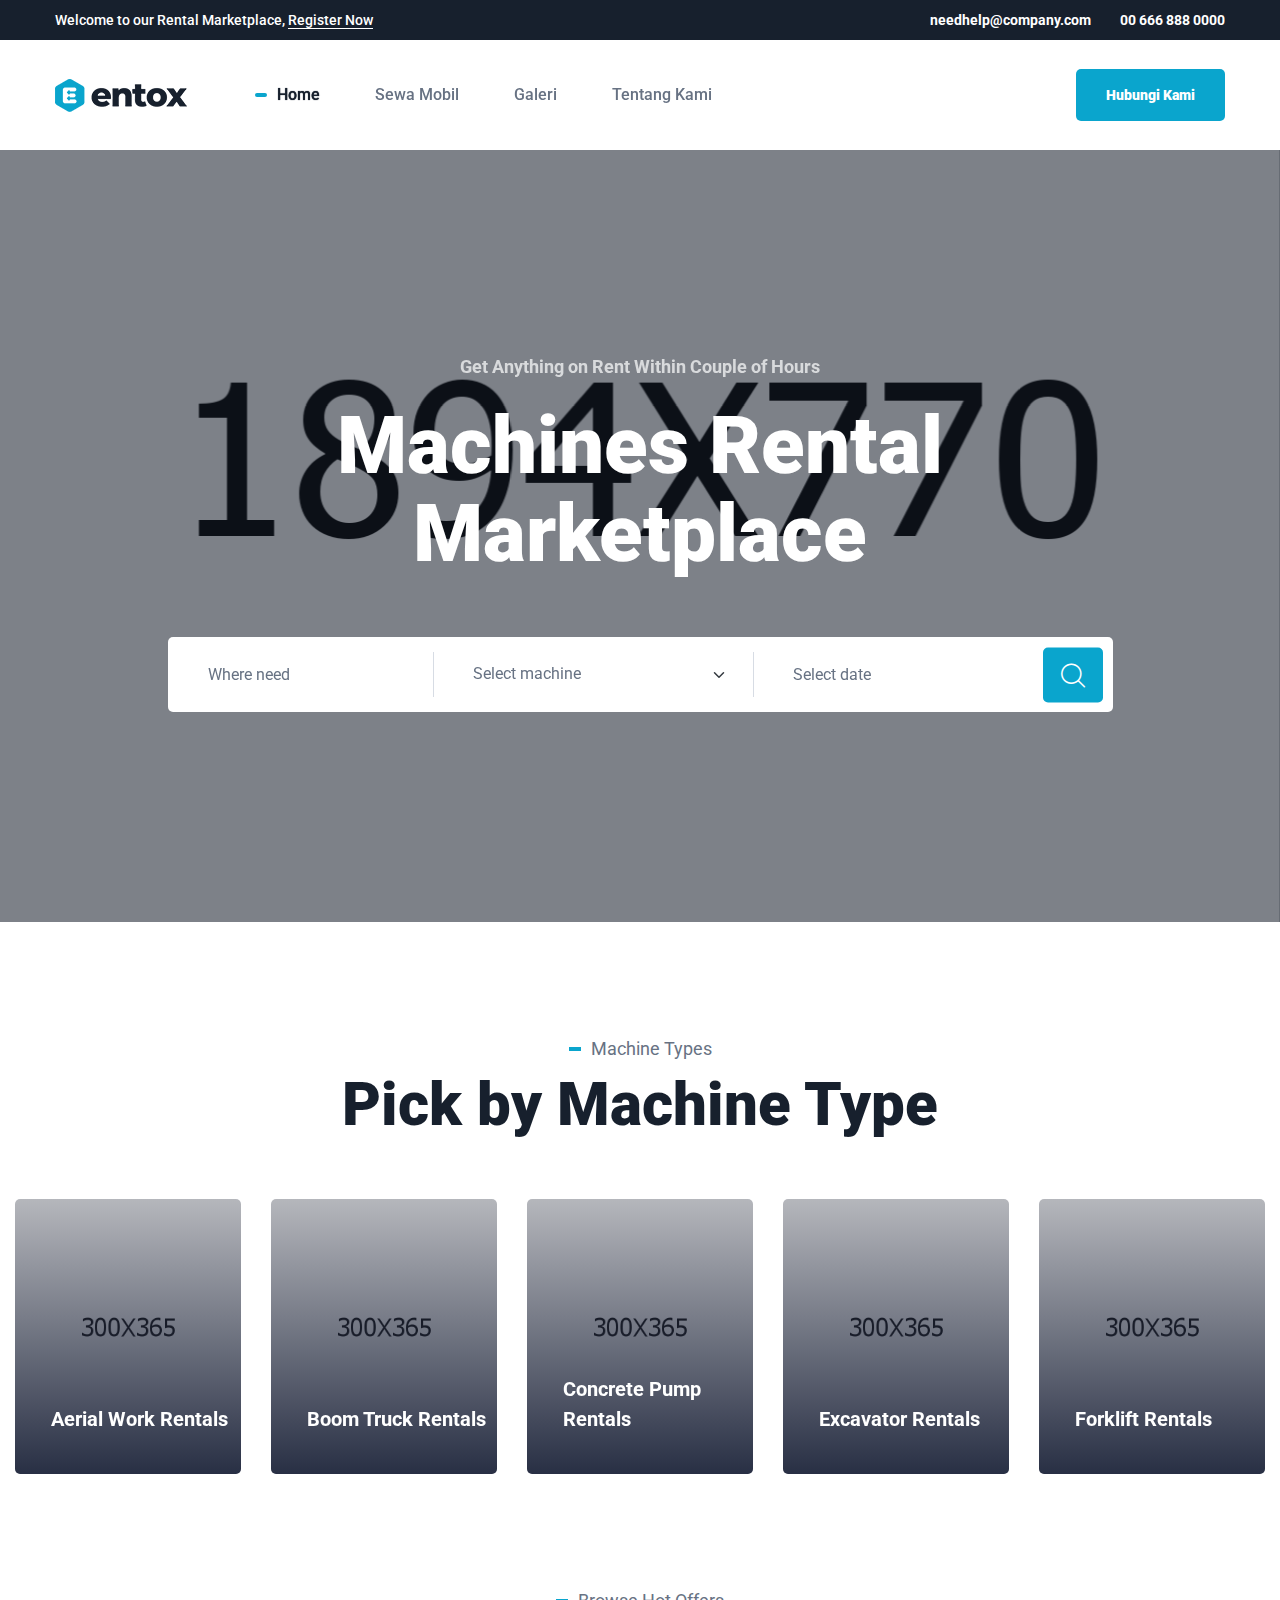
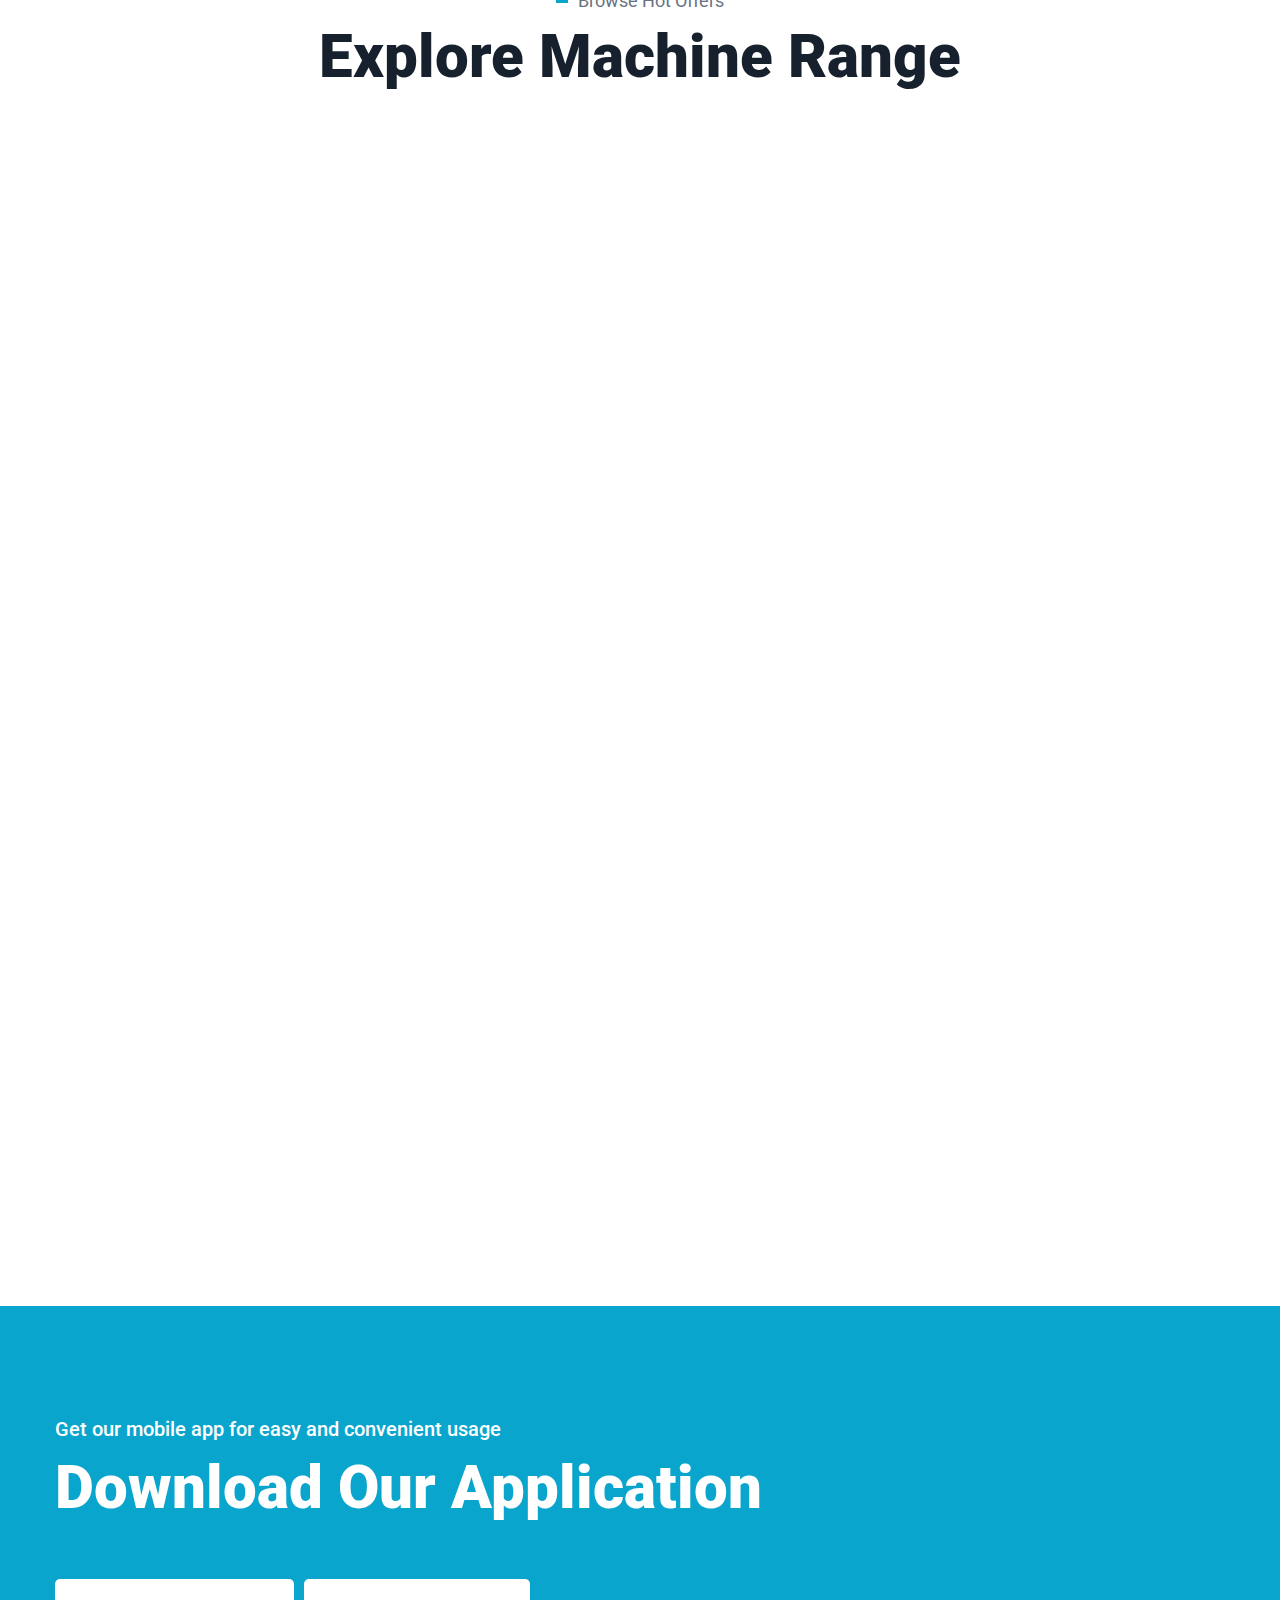
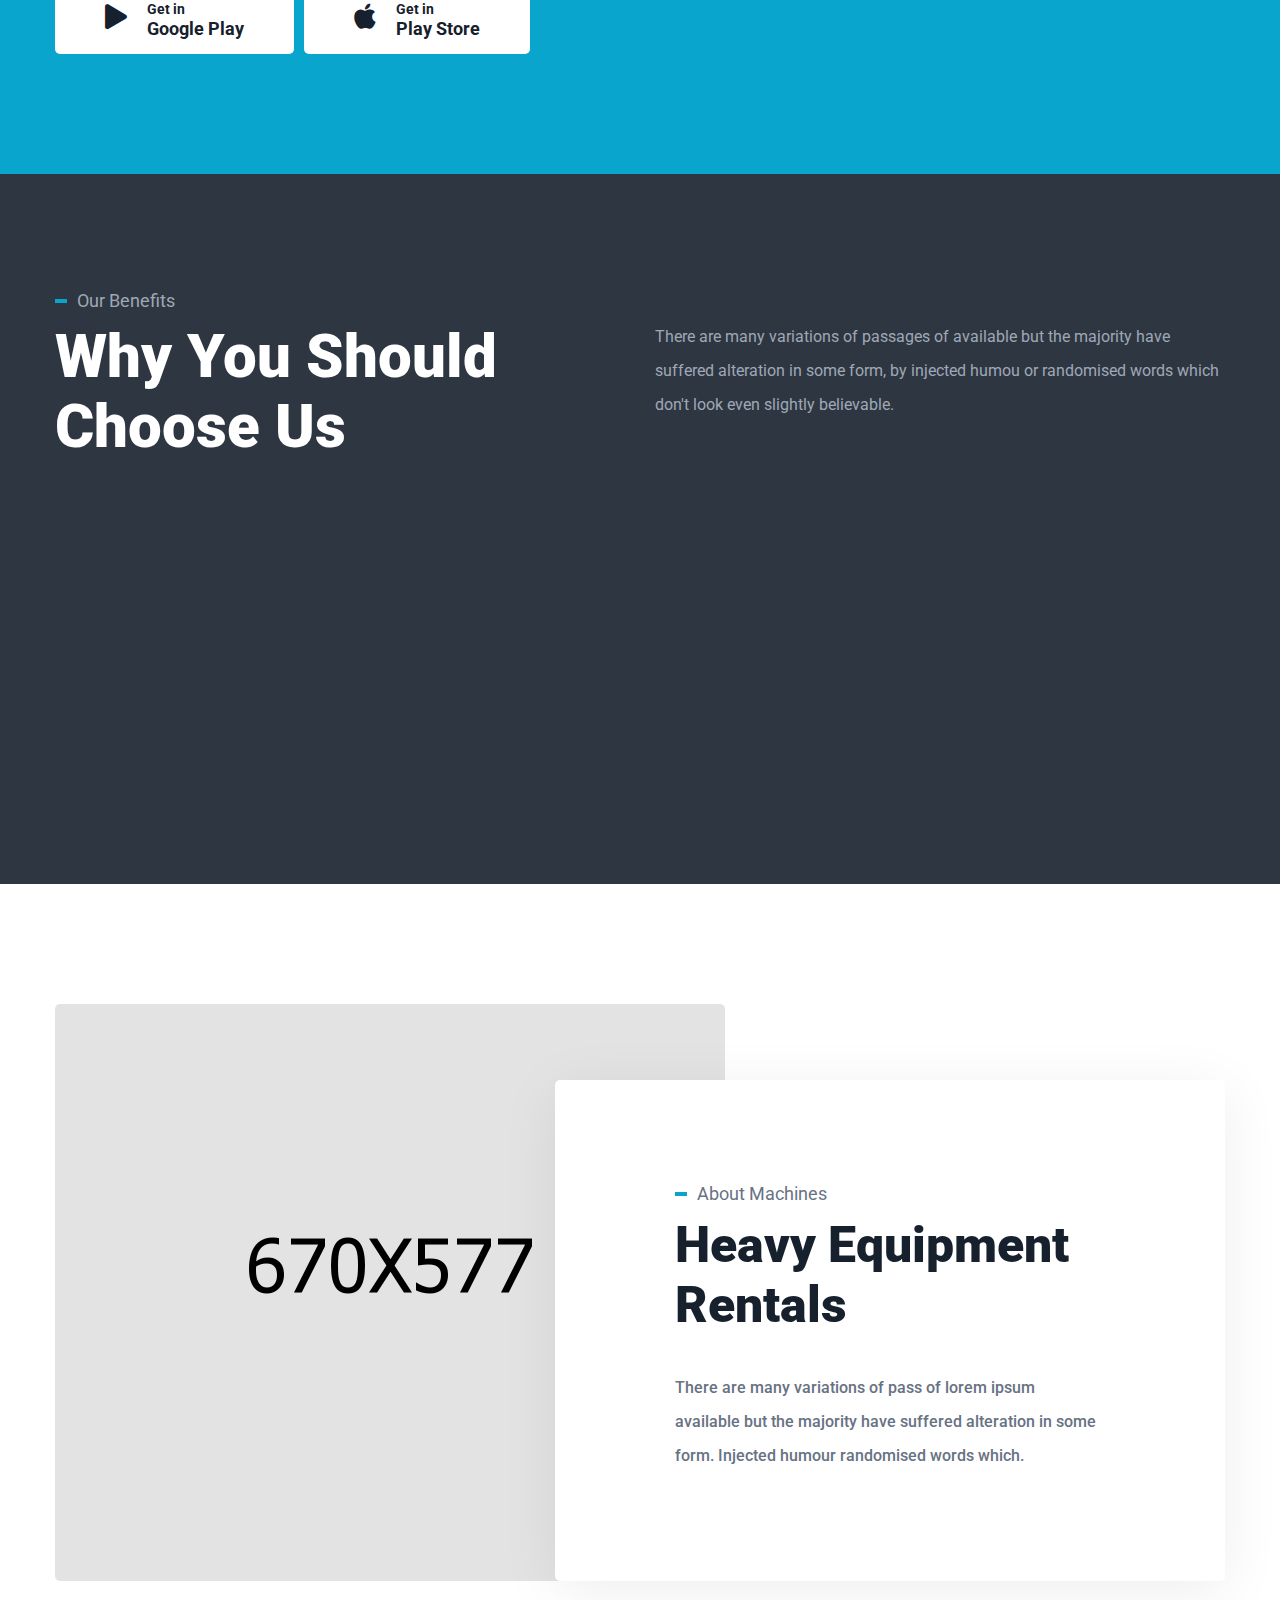
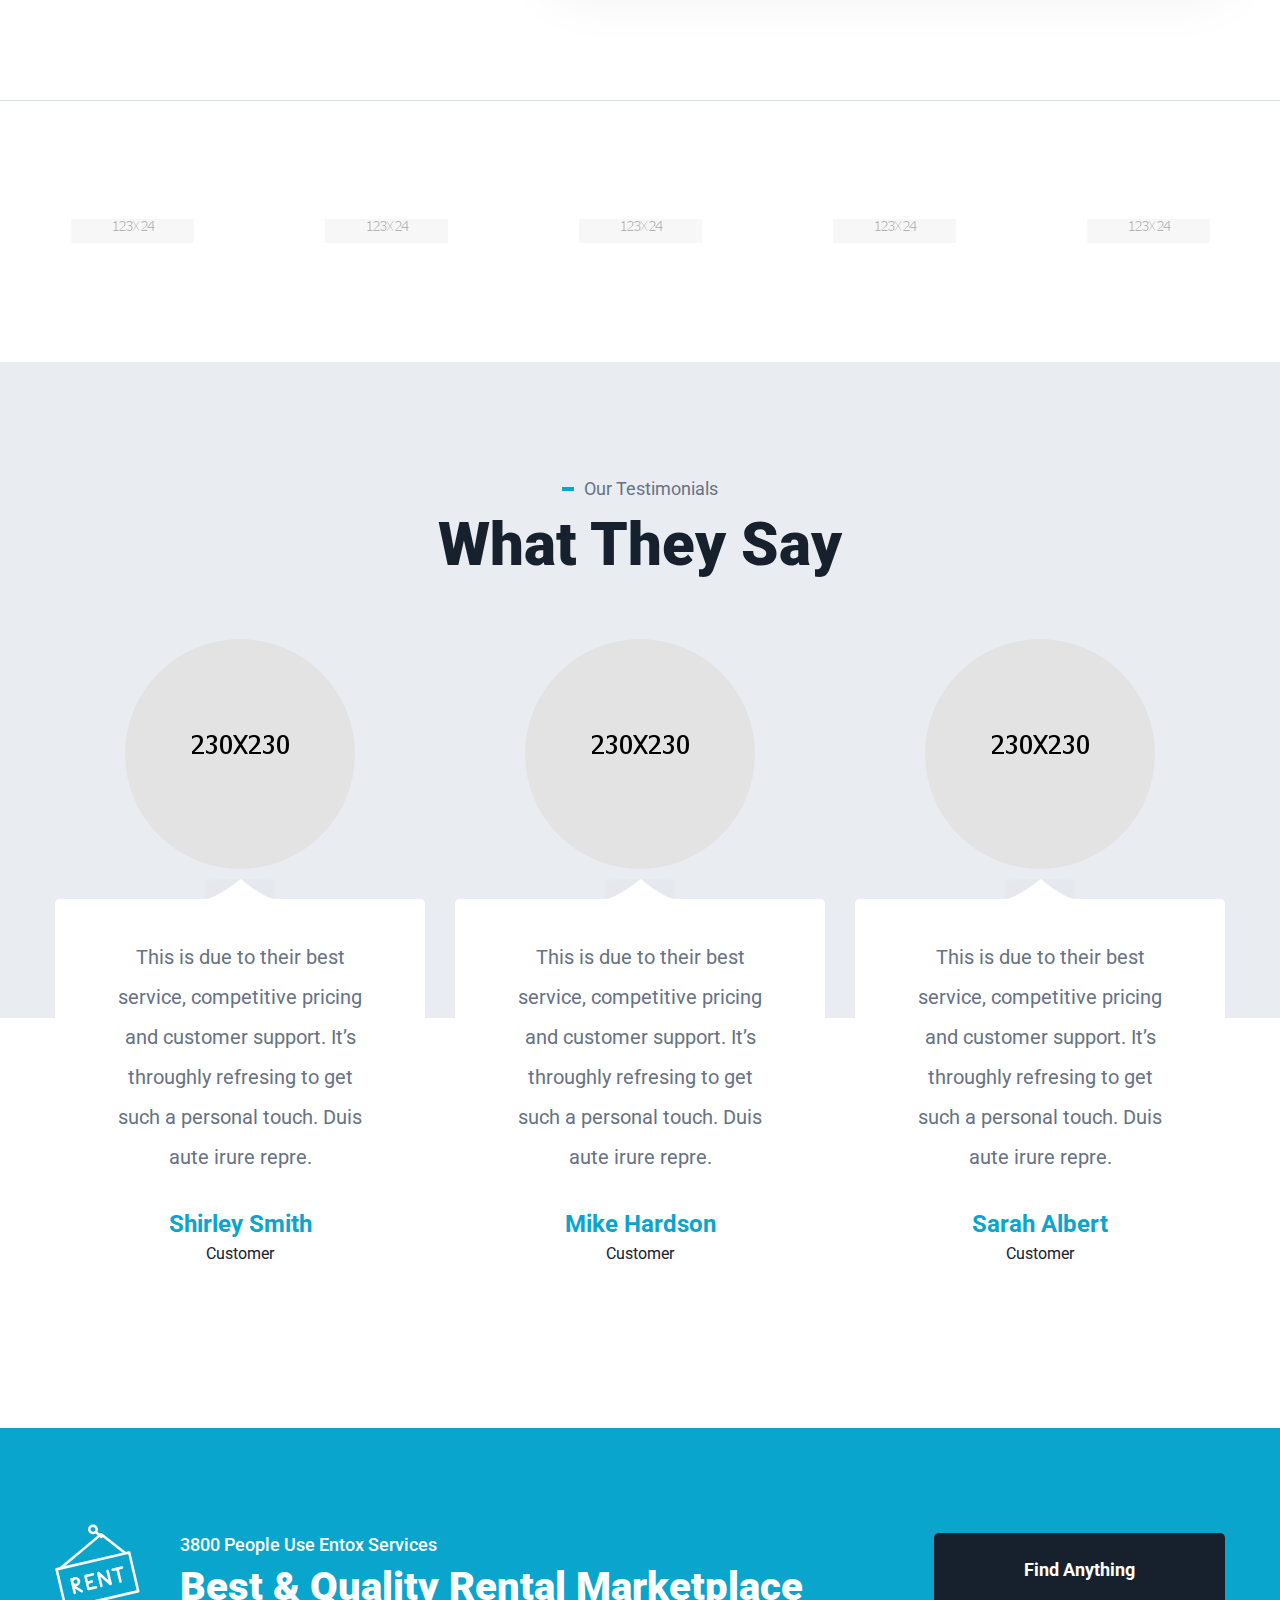
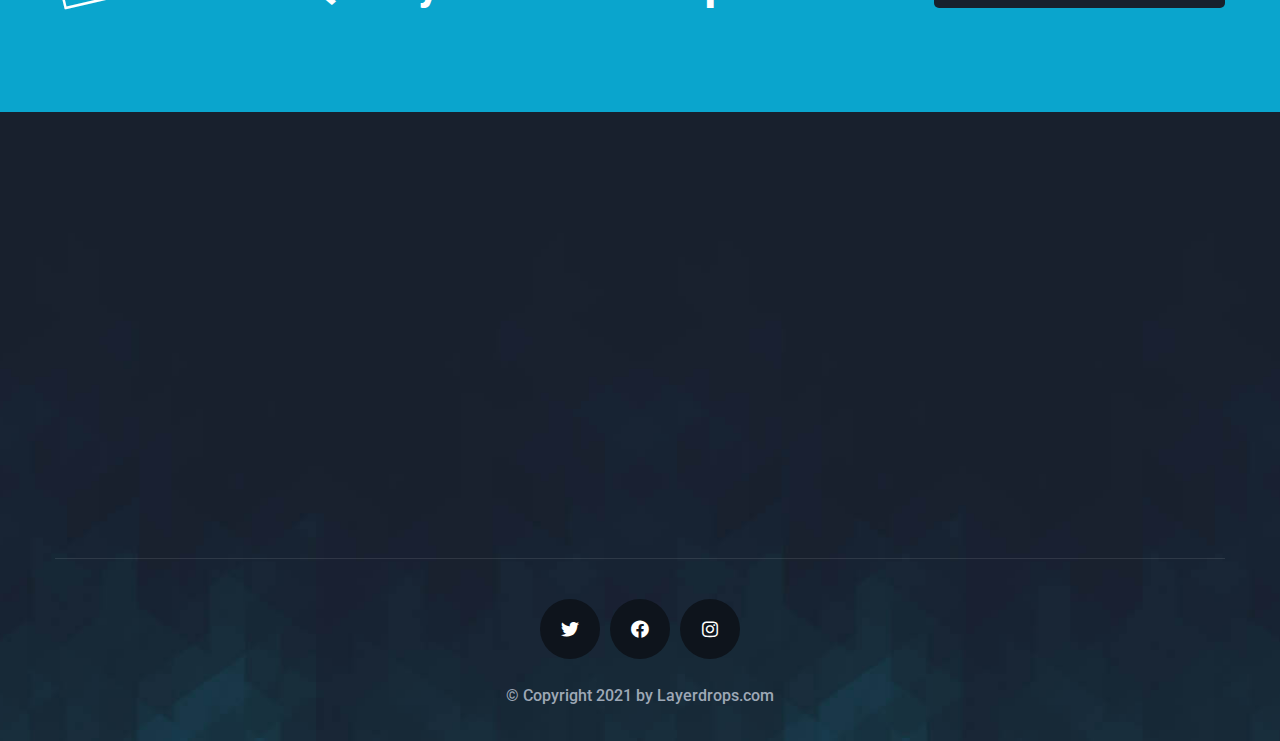
<file: index3.html>
<!DOCTYPE html>
<html lang="en">

<head>
    <meta charset="UTF-8" />
    <meta name="viewport" content="width=device-width, initial-scale=1.0" />
    <title>Rental Mobil Mataram|| Rental </title>
    <!-- favicons Icons -->
    <link rel="apple-touch-icon" sizes="180x180" href="assets/images/favicons/apple-touch-icon.png" />
    <link rel="icon" type="image/png" sizes="32x32" href="assets/images/favicons/favicon-32x32.png" />
    <link rel="icon" type="image/png" sizes="16x16" href="assets/images/favicons/favicon-16x16.png" />
    <link rel="manifest" href="assets/images/favicons/site.webmanifest" />
    <meta name="description" content="Entox HTML Template For Car Business" />

    <!-- fonts -->
    <link rel="preconnect" href="https://fonts.gstatic.com">
    <link href="https://fonts.googleapis.com/css2?family=Roboto:ital,wght@0,100;0,300;0,400;0,500;0,700;0,900;1,100;1,300;1,400;1,500;1,700;1,900&display=swap" rel="stylesheet">


    <link rel="stylesheet" href="assets/vendors/bootstrap/css/bootstrap.min.css" />
    <link rel="stylesheet" href="assets/vendors/animate/animate.min.css" />
    <link rel="stylesheet" href="assets/vendors/fontawesome/css/all.min.css" />
    <link rel="stylesheet" href="assets/vendors/jarallax/jarallax.css" />
    <link rel="stylesheet" href="assets/vendors/jquery-magnific-popup/jquery.magnific-popup.css" />
    <link rel="stylesheet" href="assets/vendors/nouislider/nouislider.min.css" />
    <link rel="stylesheet" href="assets/vendors/nouislider/nouislider.pips.css" />
    <link rel="stylesheet" href="assets/vendors/odometer/odometer.min.css" />
    <link rel="stylesheet" href="assets/vendors/swiper/swiper.min.css" />
    <link rel="stylesheet" href="assets/vendors/entox-icons/style.css">
    <link rel="stylesheet" href="assets/vendors/tiny-slider/tiny-slider.min.css" />
    <link rel="stylesheet" href="assets/vendors/reey-font/stylesheet.css" />
    <link rel="stylesheet" href="assets/vendors/owl-carousel/owl.carousel.min.css" />
    <link rel="stylesheet" href="assets/vendors/owl-carousel/owl.theme.default.min.css" />
    <link rel="stylesheet" href="assets/vendors/twentytwenty/twentytwenty.css" />
    <link rel="stylesheet" href="assets/vendors/bxslider/jquery.bxslider.css" />
    <link rel="stylesheet" href="assets/vendors/bootstrap-select/css/bootstrap-select.min.css" />
    <link rel="stylesheet" href="assets/vendors/vegas/vegas.min.css" />
    <link rel="stylesheet" href="assets/vendors/jquery-ui/jquery-ui.css" />
    <link rel="stylesheet" href="assets/vendors/timepicker/timePicker.css" />

    <!-- template styles -->
    <link rel="stylesheet" href="assets/css/entox.css" />
    <link rel="stylesheet" href="assets/css/entox-responsive.css" />
</head>

<body>
    <div class="preloader">
        <img class="preloader__image" width="60" src="assets/images/loader.png" alt="" />
    </div>
    <!-- /.preloader -->
    <div class="page-wrapper">
        <header class="main-header-three clearfix">
            <div class="main-header-three__top">
                <div class="container">
                    <div class="main-header-three__top-inner clearfix">
                        <div class="main-header-three__top-left">
                            <p class="main-header-three__top-left-text">Welcome to our Rental Marketplace, <a href="#">Register Now</a></p>
                        </div>
                        <div class="main-header-three__top-right">
                            <div class="main-header-three__top-right-contact-box">
                                <ul class="list-unstyled main-header-three__top-right-contact">
                                    <li><a href="mailto:needhelp@company.com">needhelp@company.com</a></li>
                                    <li><a href="tel:00-666-888-0000">00 666 888 0000</a></li>
                                </ul>
                            </div>
                        </div>
                    </div>
                </div>
            </div>
            <nav class="main-menu main-menu-two main-menu-three clearfix">
                <div class="main-menu-three-wrapper clearfix">
                    <div class="container clearfix">
                        <div class="main-menu-three-wrapper__inner">
                            <div class="main-menu-three-wrapper__left">
                                <div class="main-menu-three-wrapper__logo">
                                    <a href="index.html"><img src="assets/images/resources/logo-2.png" alt=""></a>
                                </div>
                                <div class="main-menu-three-wrapper__main-menu">
                                    <a href="#" class="mobile-nav__toggler"><i class="fa fa-bars"></i></a>
                                    <ul class="main-menu__list">
                                        <li class="current">
                                            <a href="index.html">Home</a>

                                        </li>
                                        <li class="dropdown">
                                            <a href="#">Sewa Mobil</a>
                                            <ul>
                                                <li><a href="listings.html">Sewa Mobil 1</a></li>
                                                <li><a href="listings-details.html">Sewa Mobil 2</a></li>
                                            </ul>
                                        </li>
                                        <li>
                                            <a href="#">Galeri</a>
                                        </li>
                                        <li>
                                            <a href="#">Tentang Kami</a>
                                        </li>
                                    </ul>
                                </div>
                            </div>
                            <div class="main-menu-three-wrapper__right">

                                <div class="main-menu-three-wrapper__right-btn-box">
                                    <a href="#" class="thm-btn main-nenu-three__btn">Hubungi Kami</a>
                                </div>
                            </div>
                        </div>
                    </div>
                </div>
            </nav>
        </header>

        <div class="stricky-header stricked-menu main-menu main-menu-two main-menu-three">
            <div class="sticky-header__content"></div>
            <!-- /.sticky-header__content -->
        </div>
        <!-- /.stricky-header -->

        <!-- Banner One Start -->
        <section class="banner-two banner-three">
            <div class="banner-bg-slide" data-options='{ "delay": 5000, "slides": [ { "src": "assets/images/backgrounds/main-slider-3-1.jpg" }, { "src": "assets/images/backgrounds/main-slider-3-2.jpg" }, { "src": "assets/images/backgrounds/main-slider-3-3.jpg" } ], "transition": "fade", "timer": false, "align": "top" }'>
            </div>
            <!-- /.banner-bg-slide -->
            <div class="banner-bg-slide-overly-3"></div>
            <div class="container">
                <div class="banner-three__content">
                    <p class="banner-three__text">Get Anything on Rent Within Couple of Hours</p>
                    <h2 class="banner-three__title">Machines Rental <br> Marketplace</h2>
                </div>
                <div class="banner-three__form-box">
                    <form class="banner-three-form">
                        <ul class="list-unstyled banner-three__type clearfix">
                            <li class="banner-three__input banner-three__input-need">
                                <input type="text" placeholder="Where need">
                            </li>
                            <li class="banner-three__input">
                                <select class="selectpicker" aria-label="Default select example">
                                    <option selected>Select machine</option>
                                    <option value="1">One</option>
                                    <option value="2">Two</option>
                                    <option value="3">Three</option>
                                </select>
                            </li>
                            <li class="banner-three__input banner-three__input-date">
                                <input type="text" name="date" placeholder="Select date" id="datepicker">
                                <button class="banner-three__search" type="submit"><i
                                        class="icon-magnifying-glass"></i></button>
                            </li>
                        </ul>
                    </form>
                </div>
            </div>
        </section>
        <!--Banner One End-->

        <!--Types Start-->
        <section class="types">
            <div class="types__container">
                <div class="section-title text-center">
                    <span class="section-title__tagline">Machine Types</span>
                    <h2 class="section-title__title">Pick by Machine Type</h2>
                </div>
                <div class="types__carousel owl-theme owl-carousel">
                    <!--Types Single-->
                    <div class="types__single">
                        <div class="types__img">
                            <img src="assets/images/resources/types-img-1.jpg" alt="">
                            <div class="types__img-title-box">
                                <h4 class="types__img-title">Aerial Work Rentals</h4>
                            </div>
                        </div>
                    </div>
                    <!--Types Single-->
                    <div class="types__single">
                        <div class="types__img">
                            <img src="assets/images/resources/types-img-2.jpg" alt="">
                            <div class="types__img-title-box">
                                <h4 class="types__img-title">Boom Truck Rentals</h4>
                            </div>
                        </div>
                    </div>
                    <!--Types Single-->
                    <div class="types__single">
                        <div class="types__img">
                            <img src="assets/images/resources/types-img-3.jpg" alt="">
                            <div class="types__img-title-box">
                                <h4 class="types__img-title">Concrete Pump Rentals</h4>
                            </div>
                        </div>
                    </div>
                    <!--Types Single-->
                    <div class="types__single">
                        <div class="types__img">
                            <img src="assets/images/resources/types-img-4.jpg" alt="">
                            <div class="types__img-title-box">
                                <h4 class="types__img-title">Excavator Rentals</h4>
                            </div>
                        </div>
                    </div>
                    <!--Types Single-->
                    <div class="types__single">
                        <div class="types__img">
                            <img src="assets/images/resources/types-img-5.jpg" alt="">
                            <div class="types__img-title-box">
                                <h4 class="types__img-title">Forklift Rentals</h4>
                            </div>
                        </div>
                    </div>
                </div>
            </div>
        </section>
        <!--Types End-->

        <!--Explore Machine Start-->
        <section class="explore-machine">
            <div class="container">
                <div class="section-title text-center">
                    <span class="section-title__tagline">Browse Hot Offers</span>
                    <h2 class="section-title__title">Explore Machine Range</h2>
                </div>
                <div class="row">
                    <div class="col-xl-4 col-lg-6 col-md-6 wow fadeInUp" data-wow-delay="100ms">
                        <!--Explore Machine Single-->
                        <div class="explore-machine__single">
                            <div class="explore-machine__img">
                                <img src="assets/images/resources/explore-machine-img-1.jpg" alt="">
                                <div class="explore-machine__icon">
                                    <i class="far fa-heart"></i>
                                </div>
                            </div>
                            <div class="explore-machine__content">
                                <h5 class="explore-machine__sub-title">Hydraulic Truck Crane</h5>
                                <h3 class="explore-machine__title"><a href="#">Truck Crane Rental</a></h3>
                                <p class="explore-machine__price"><span>$32 </span>/perday</p>
                                <ul class="list-unstyled explore-machine__details">
                                    <li><a href="#">Capacity 12 Ton</a></li>
                                    <li><a href="#">Main Boom 65ft</a></li>
                                </ul>
                            </div>
                        </div>
                    </div>
                    <div class="col-xl-4 col-lg-6 col-md-6 wow fadeInUp" data-wow-delay="200ms">
                        <!--Explore Machine Single-->
                        <div class="explore-machine__single">
                            <div class="explore-machine__img">
                                <img src="assets/images/resources/explore-machine-img-2.jpg" alt="">
                                <div class="explore-machine__icon">
                                    <i class="far fa-heart"></i>
                                </div>
                            </div>
                            <div class="explore-machine__content">
                                <h5 class="explore-machine__sub-title">Hydraulic Truck Crane</h5>
                                <h3 class="explore-machine__title"><a href="#">Truck Crane Rental</a></h3>
                                <p class="explore-machine__price"><span>$32 </span>/perday</p>
                                <ul class="list-unstyled explore-machine__details">
                                    <li><a href="#">Capacity 12 Ton</a></li>
                                    <li><a href="#">Main Boom 65ft</a></li>
                                </ul>
                            </div>
                        </div>
                    </div>
                    <div class="col-xl-4 col-lg-6 col-md-6 wow fadeInUp" data-wow-delay="300ms">
                        <!--Explore Machine Single-->
                        <div class="explore-machine__single">
                            <div class="explore-machine__img">
                                <img src="assets/images/resources/explore-machine-img-3.jpg" alt="">
                                <div class="explore-machine__icon">
                                    <i class="far fa-heart"></i>
                                </div>
                            </div>
                            <div class="explore-machine__content">
                                <h5 class="explore-machine__sub-title">Hydraulic Truck Crane</h5>
                                <h3 class="explore-machine__title"><a href="#">Truck Crane Rental</a></h3>
                                <p class="explore-machine__price"><span>$32 </span>/perday</p>
                                <ul class="list-unstyled explore-machine__details">
                                    <li><a href="#">Capacity 12 Ton</a></li>
                                    <li><a href="#">Main Boom 65ft</a></li>
                                </ul>
                            </div>
                        </div>
                    </div>
                    <div class="col-xl-4 col-lg-6 col-md-6 wow fadeInUp" data-wow-delay="400ms">
                        <!--Explore Machine Single-->
                        <div class="explore-machine__single">
                            <div class="explore-machine__img">
                                <img src="assets/images/resources/explore-machine-img-4.jpg" alt="">
                                <div class="explore-machine__icon">
                                    <i class="far fa-heart"></i>
                                </div>
                            </div>
                            <div class="explore-machine__content">
                                <h5 class="explore-machine__sub-title">Hydraulic Truck Crane</h5>
                                <h3 class="explore-machine__title"><a href="#">Truck Crane Rental</a></h3>
                                <p class="explore-machine__price"><span>$32 </span>/perday</p>
                                <ul class="list-unstyled explore-machine__details">
                                    <li><a href="#">Capacity 12 Ton</a></li>
                                    <li><a href="#">Main Boom 65ft</a></li>
                                </ul>
                            </div>
                        </div>
                    </div>
                    <div class="col-xl-4 col-lg-6 col-md-6 wow fadeInUp" data-wow-delay="500ms">
                        <!--Explore Machine Single-->
                        <div class="explore-machine__single">
                            <div class="explore-machine__img">
                                <img src="assets/images/resources/explore-machine-img-5.jpg" alt="">
                                <div class="explore-machine__icon">
                                    <i class="far fa-heart"></i>
                                </div>
                            </div>
                            <div class="explore-machine__content">
                                <h5 class="explore-machine__sub-title">Hydraulic Truck Crane</h5>
                                <h3 class="explore-machine__title"><a href="#">Truck Crane Rental</a></h3>
                                <p class="explore-machine__price"><span>$32 </span>/perday</p>
                                <ul class="list-unstyled explore-machine__details">
                                    <li><a href="#">Capacity 12 Ton</a></li>
                                    <li><a href="#">Main Boom 65ft</a></li>
                                </ul>
                            </div>
                        </div>
                    </div>
                    <div class="col-xl-4 col-lg-6 col-md-6 wow fadeInUp" data-wow-delay="600ms">
                        <!--Explore Machine Single-->
                        <div class="explore-machine__single">
                            <div class="explore-machine__img">
                                <img src="assets/images/resources/explore-machine-img-6.jpg" alt="">
                                <div class="explore-machine__icon">
                                    <i class="far fa-heart"></i>
                                </div>
                            </div>
                            <div class="explore-machine__content">
                                <h5 class="explore-machine__sub-title">Hydraulic Truck Crane</h5>
                                <h3 class="explore-machine__title"><a href="#">Truck Crane Rental</a></h3>
                                <p class="explore-machine__price"><span>$32 </span>/perday</p>
                                <ul class="list-unstyled explore-machine__details">
                                    <li><a href="#">Capacity 12 Ton</a></li>
                                    <li><a href="#">Main Boom 65ft</a></li>
                                </ul>
                            </div>
                        </div>
                    </div>
                </div>
            </div>
        </section>
        <!--Explore Machine End-->

        <!--Download Start-->
        <section class="download">
            <div class="container">
                <div class="row">
                    <div class="col-xl-8">
                        <div class="download__content">
                            <p class="download__text">Get our mobile app for easy and convenient usage</p>
                            <h2 class="download__title">Download Our Application</h2>
                            <div class="download__btns">
                                <div class="download__btn-1">
                                    <a href="#">
                                        <i class="fa fa-play"></i>
                                        <p><span>Get in</span><br>Google Play</p>
                                    </a>
                                </div>
                                <div class="download__btn-1 download__btn-2">
                                    <a href="#">
                                        <i class="fab fa-apple"></i>
                                        <p><span>Get in</span><br>Play Store</p>
                                    </a>
                                </div>
                            </div>
                        </div>
                    </div>
                    <div class="col-xl-4 wow fadeInRight" data-wow-duration="1500ms">
                        <div class="download__screen">
                            <div class="download__screen-image">
                                <img src="assets/images/resources/download-screen-img.png" alt="">
                            </div>
                        </div>
                    </div>
                </div>
            </div>
        </section>
        <!--Download End-->

        <!--Why Choose Two Start-->
        <section class="why-choose-two">
            <div class="why-choose-two-bg jarallax" data-jarallax data-speed="0.2" data-imgPosition="50% 0%" style="background-image: url(assets/images/backgrounds/why-choose-two-bg.jpg)"></div>
            <div class="container">
                <div class="row">
                    <div class="col-xl-6 col-lg-6">
                        <div class="section-title text-left">
                            <span class="section-title__tagline">Our Benefits</span>
                            <h2 class="section-title__title">Why You Should Choose Us</h2>
                        </div>
                    </div>
                    <div class="col-xl-6 col-lg-6">
                        <div class="why-choose-right__text-box">
                            <p class="why-choose-right__text">There are many variations of passages of available but the majority have suffered alteration in some form, by injected humou or randomised words which don't look even slightly believable.</p>
                        </div>
                    </div>
                </div>
                <div class="row">
                    <div class="col-xl-3 col-lg-6 col-md-6 wow fadeInUp" data-wow-delay="100ms">
                        <!--Why Choose Two Single-->
                        <div class="why-choose-two__single">
                            <h3 class="why-choose-two__title">Less Expensive <br> Equipment</h3>
                            <div class="why-choose-two__icon">
                                <span class="icon-manufacturing"></span>
                            </div>
                        </div>
                    </div>
                    <div class="col-xl-3 col-lg-6 col-md-6 wow fadeInUp" data-wow-delay="200ms">
                        <!--Why Choose Two Single-->
                        <div class="why-choose-two__single">
                            <h3 class="why-choose-two__title">We Built Fleet <br> Rentals</h3>
                            <div class="why-choose-two__icon">
                                <span class="icon-workers"></span>
                            </div>
                        </div>
                    </div>
                    <div class="col-xl-3 col-lg-6 col-md-6 wow fadeInUp" data-wow-delay="300ms">
                        <!--Why Choose Two Single-->
                        <div class="why-choose-two__single">
                            <h3 class="why-choose-two__title">More Affordable <br> Access</h3>
                            <div class="why-choose-two__icon">
                                <span class="icon-industry"></span>
                            </div>
                        </div>
                    </div>
                    <div class="col-xl-3 col-lg-6 col-md-6 wow fadeInUp" data-wow-delay="400ms">
                        <!--Why Choose Two Single-->
                        <div class="why-choose-two__single">
                            <h3 class="why-choose-two__title">Large Network of <br> Suppliers</h3>
                            <div class="why-choose-two__icon">
                                <span class="icon-forklift"></span>
                            </div>
                        </div>
                    </div>
                </div>
            </div>
        </section>
        <!--Why Choose Two End-->

        <!--About Two Start-->
        <section class="about-two">
            <div class="container">
                <div class="row">
                    <div class="col-xl-6 col-lg-6">
                        <div class="about-two__img-box">
                            <div class="about-two__img">
                                <img src="assets/images/resources/about-two-img-1.jpg" alt="">
                            </div>
                        </div>
                    </div>
                    <div class="col-xl-6 col-lg-6">
                        <div class="about-two__right-content">
                            <div class="section-title text-left">
                                <span class="section-title__tagline">About Machines</span>
                                <h2 class="section-title__title">Heavy Equipment Rentals</h2>
                            </div>
                            <p class="about-two__text">There are many variations of pass of lorem ipsum available but the majority have suffered alteration in some form. Injected humour randomised words which.
                            </p>
                        </div>
                    </div>
                </div>
            </div>
        </section>
        <!--About Two End-->

        <!--Brand Three-->
        <section class="brand-two brand-three">
            <div class="container">
                <div class="thm-swiper__slider swiper-container" data-swiper-options='{"spaceBetween": 100, "slidesPerView": 5, "autoplay": { "delay": 5000 }, "breakpoints": {
                    "0": {
                        "spaceBetween": 30,
                        "slidesPerView": 2
                    },
                    "375": {
                        "spaceBetween": 30,
                        "slidesPerView": 2
                    },
                    "575": {
                        "spaceBetween": 30,
                        "slidesPerView": 3
                    },
                    "767": {
                        "spaceBetween": 50,
                        "slidesPerView": 4
                    },
                    "991": {
                        "spaceBetween": 50,
                        "slidesPerView": 5
                    },
                    "1199": {
                        "spaceBetween": 100,
                        "slidesPerView": 5
                    }
                }}'>
                    <div class="swiper-wrapper">
                        <div class="swiper-slide">
                            <img src="assets/images/brand/brand-2-1.png" alt="">
                        </div>
                        <!-- /.swiper-slide -->
                        <div class="swiper-slide">
                            <img src="assets/images/brand/brand-2-2.png" alt="">
                        </div>
                        <!-- /.swiper-slide -->
                        <div class="swiper-slide">
                            <img src="assets/images/brand/brand-2-3.png" alt="">
                        </div>
                        <!-- /.swiper-slide -->
                        <div class="swiper-slide">
                            <img src="assets/images/brand/brand-2-4.png" alt="">
                        </div>
                        <!-- /.swiper-slide -->
                        <div class="swiper-slide">
                            <img src="assets/images/brand/brand-2-5.png" alt="">
                        </div>
                        <!-- /.swiper-slide -->
                        <div class="swiper-slide">
                            <img src="assets/images/brand/brand-2-1.png" alt="">
                        </div>
                        <!-- /.swiper-slide -->
                        <div class="swiper-slide">
                            <img src="assets/images/brand/brand-2-2.png" alt="">
                        </div>
                        <!-- /.swiper-slide -->
                        <div class="swiper-slide">
                            <img src="assets/images/brand/brand-2-3.png" alt="">
                        </div>
                        <!-- /.swiper-slide -->
                        <div class="swiper-slide">
                            <img src="assets/images/brand/brand-2-4.png" alt="">
                        </div>
                        <!-- /.swiper-slide -->
                        <div class="swiper-slide">
                            <img src="assets/images/brand/brand-2-5.png" alt="">
                        </div>
                        <!-- /.swiper-slide -->
                    </div>
                </div>
            </div>
        </section>
        <!--Brand Three End-->

        <!--Testimonials One Start-->
        <section class="testimonials-one">
            <div class="container">
                <div class="section-title text-center">
                    <span class="section-title__tagline">Our Testimonials</span>
                    <h2 class="section-title__title">What They Say</h2>
                </div>
                <div class="row">
                    <div class="col-xl-12">
                        <div class="testimonials-one__carousel owl-theme owl-carousel">
                            <!--Testimonials One Single-->
                            <div class="testimonials-one__single">
                                <div class="testimonials-one__img">
                                    <img src="assets/images/testimonial/testimonials-one-img-1.png" alt="">
                                </div>
                                <div class="testimonials-one__content">
                                    <p class="testimonials-one__text">This is due to their best service, competitive pricing and customer support. It’s throughly refresing to get such a personal touch. Duis aute irure repre.</p>
                                    <div class="testimonials-one__client-info">
                                        <h4 class="testimonials-one__client-name">Shirley Smith</h4>
                                        <p class="testimonials-one__client-title">Customer</p>
                                    </div>
                                </div>
                            </div>
                            <!--Testimonials One Single-->
                            <div class="testimonials-one__single">
                                <div class="testimonials-one__img">
                                    <img src="assets/images/testimonial/testimonials-one-img-2.png" alt="">
                                </div>
                                <div class="testimonials-one__content">
                                    <p class="testimonials-one__text">This is due to their best service, competitive pricing and customer support. It’s throughly refresing to get such a personal touch. Duis aute irure repre.</p>
                                    <div class="testimonials-one__client-info">
                                        <h4 class="testimonials-one__client-name">Mike Hardson</h4>
                                        <p class="testimonials-one__client-title">Customer</p>
                                    </div>
                                </div>
                            </div>
                            <!--Testimonials One Single-->
                            <div class="testimonials-one__single">
                                <div class="testimonials-one__img">
                                    <img src="assets/images/testimonial/testimonials-one-img-3.png" alt="">
                                </div>
                                <div class="testimonials-one__content">
                                    <p class="testimonials-one__text">This is due to their best service, competitive pricing and customer support. It’s throughly refresing to get such a personal touch. Duis aute irure repre.</p>
                                    <div class="testimonials-one__client-info">
                                        <h4 class="testimonials-one__client-name">Sarah Albert</h4>
                                        <p class="testimonials-one__client-title">Customer</p>
                                    </div>
                                </div>
                            </div>
                        </div>
                    </div>
                </div>
            </div>
        </section>
        <!--Testimonials One End-->

        <!--CTA One Start-->
        <section class="cta-one">
            <div class="container">
                <div class="row">
                    <div class="col-xl-12">
                        <div class="cta-one__inner">
                            <div class="cta-one__left">
                                <div class="cta-one__icon">
                                    <span class="icon-rent-sign"></span>
                                </div>
                                <div class="cta-one__content">
                                    <p>3800 People Use Entox Services</p>
                                    <h2>Best & Quality Rental Marketplace</h2>
                                </div>
                            </div>
                            <div class="cta-one__btn-box">
                                <a href="#" class="thm-btn cta-one__btn">Find Anything</a>
                            </div>
                        </div>
                    </div>
                </div>
            </div>
        </section>
        <!--CTA One End-->

        <!--Site Footer One Start-->
        <footer class="site-footer">
            <div class="site-footer-bg" style="background-image: url(assets/images/backgrounds/site-footer-bg.jpg)">
            </div>
            <div class="container">
                <div class="site-footer__top">
                    <div class="row">
                        <div class="col-xl-3 col-lg-6 col-md-6 wow fadeInUp" data-wow-delay="100ms">
                            <div class="footer-widget__column footer-widget__about">
                                <div class="footer-widget__about-logo">
                                    <a href="index.html"><img src="assets/images/resources/footer-logo.png" alt=""></a>
                                </div>
                                <p class="footer-widget__about-text">Lorem ipsum dolor sit ame consect etur pisicing elit sed do eiusmod tempor incididunt ut labore.</p>
                                <a href="#" class="thm-btn footer-widget__about-btn">Submit Ad</a>
                            </div>
                        </div>
                        <div class="col-xl-3 col-lg-6 col-md-6 wow fadeInUp" data-wow-delay="200ms">
                            <div class="footer-widget__column footer-widget__explore clearfix">
                                <h3 class="footer-widget__title">Explore</h3>
                                <ul class="footer-widget__explore-list footer-widget__explore-list-width list-unstyled">
                                    <li><a href="about.html">About Us</a></li>
                                    <li><a href="#">My Account</a></li>
                                    <li><a href="how-it-works.html">How it Works</a></li>
                                    <li><a href="#">Pricing Packages</a></li>
                                    <li><a href="#">Safety Tips</a></li>
                                </ul>
                                <ul class="footer-widget__explore-list footer-widget__explore-list-two list-unstyled">
                                    <li><a href="#">Our Agents</a></li>
                                    <li><a href="contact.html">Contact</a></li>
                                    <li><a href="#l">FAQs</a></li>
                                    <li><a href="news.html">Blog</a></li>
                                </ul>
                            </div>
                        </div>
                        <div class="col-xl-3 col-lg-6 col-md-6 wow fadeInUp" data-wow-delay="400ms">
                            <div class="footer-widget__column footer-widget__contact">
                                <h3 class="footer-widget__title">Contact</h3>
                                <ul class="list-unstyled footer-widget__contact-list">
                                    <li>
                                        <div class="icon">
                                            <span class="icon-pin"></span>
                                        </div>
                                        <div class="text">
                                            <p>88 Broklyn Golden Street, USA</p>
                                        </div>
                                    </li>
                                    <li>
                                        <div class="icon">
                                            <span class="icon-clock"></span>
                                        </div>
                                        <div class="text">
                                            <p>Mon - Sat 8:00 - 6:30</p>
                                        </div>
                                    </li>
                                    <li>
                                        <div class="icon">
                                            <span class="icon-email"></span>
                                        </div>
                                        <div class="text">
                                            <p><a href="mailto:needhelp@company.com">needhelp@company.com</a></p>
                                        </div>
                                    </li>
                                    <li>
                                        <div class="icon">
                                            <span class="icon-telephone"></span>
                                        </div>
                                        <div class="text">
                                            <p><a href="tel:00-666-888-0000">00 666 888 0000</a></p>
                                        </div>
                                    </li>
                                </ul>
                            </div>
                        </div>
                        <div class="col-xl-3 col-lg-6 col-md-6 wow fadeInUp" data-wow-delay="400ms">
                            <div class="footer-widget__column footer-widget__newsletter">
                                <h3 class="footer-widget__title">Newsletter</h3>
                                <p class="footer-widget__newsletter-text">Subsrcibe for latest articles and resources
                                </p>
                                <form class="footer-widget__newsletter-form">
                                    <div class="footer-widget__newsletter-input-box">
                                        <input type="email" placeholder="Email address" name="email">
                                        <button type="submit" class="footer-widget__newsletter-btn"><i
                                                class="fas fa-envelope"></i></button>
                                    </div>
                                </form>
                            </div>
                        </div>
                    </div>
                </div>
                <div class="site-footer-bottom">
                    <div class="row">
                        <div class="col-xl-12">
                            <div class="site-footer-bottom__inner">
                                <div class="site-footer__social">
                                    <a href="#"><i class="fab fa-twitter"></i></a>
                                    <a href="#" class="clr-fb"><i class="fab fa-facebook"></i></a>
                                    <a href="#" class="clr-ins"><i class="fab fa-instagram"></i></a>
                                </div>
                                <p class="site-footer-bottom__copy-right">© Copyright 2021 by <a href="#">Layerdrops.com</a></p>
                            </div>
                        </div>
                    </div>
                </div>
            </div>
        </footer>
        <!--Site Footer One End-->


    </div>
    <!-- /.page-wrapper -->


    <div class="mobile-nav__wrapper">
        <div class="mobile-nav__overlay mobile-nav__toggler"></div>
        <!-- /.mobile-nav__overlay -->
        <div class="mobile-nav__content">
            <span class="mobile-nav__close mobile-nav__toggler"><i class="fa fa-times"></i></span>

            <div class="logo-box">
                <a href="index.html" aria-label="logo image"><img src="assets/images/resources/logo-1.png" width="155" alt="" /></a>
            </div>
            <!-- /.logo-box -->
            <div class="mobile-nav__container"></div>
            <!-- /.mobile-nav__container -->

            <ul class="mobile-nav__contact list-unstyled">
                <li>
                    <i class="fa fa-envelope"></i>
                    <a href="mailto:needhelp@packageName__.com">needhelp@entox.com</a>
                </li>
                <li>
                    <i class="fa fa-phone-alt"></i>
                    <a href="tel:666-888-0000">666 888 0000</a>
                </li>
            </ul>
            <!-- /.mobile-nav__contact -->
            <div class="mobile-nav__top">
                <div class="mobile-nav__social">
                    <a href="#" class="fab fa-twitter"></a>
                    <a href="#" class="fab fa-facebook-square"></a>
                    <a href="#" class="fab fa-pinterest-p"></a>
                    <a href="#" class="fab fa-instagram"></a>
                </div>
                <!-- /.mobile-nav__social -->
            </div>
            <!-- /.mobile-nav__top -->



        </div>
        <!-- /.mobile-nav__content -->
    </div>
    <!-- /.mobile-nav__wrapper -->

    <div class="search-popup">
        <div class="search-popup__overlay search-toggler"></div>
        <!-- /.search-popup__overlay -->
        <div class="search-popup__content">
            <form action="#">
                <label for="search" class="sr-only">search here</label>
                <!-- /.sr-only -->
                <input type="text" id="search" placeholder="Search Here..." />
                <button type="submit" aria-label="search submit" class="thm-btn">
                    <i class="icon-magnifying-glass"></i>
                </button>
            </form>
        </div>
        <!-- /.search-popup__content -->
    </div>
    <!-- /.search-popup -->

    <a href="#" data-target="html" class="scroll-to-target scroll-to-top"><i class="fa fa-angle-up"></i></a>


    <script src="assets/vendors/jquery/jquery-3.5.1.min.js"></script>
    <script src="assets/vendors/bootstrap/js/bootstrap.bundle.min.js"></script>
    <script src="assets/vendors/jarallax/jarallax.min.js"></script>
    <script src="assets/vendors/jquery-ajaxchimp/jquery.ajaxchimp.min.js"></script>
    <script src="assets/vendors/jquery-appear/jquery.appear.min.js"></script>
    <script src="assets/vendors/jquery-circle-progress/jquery.circle-progress.min.js"></script>
    <script src="assets/vendors/jquery-magnific-popup/jquery.magnific-popup.min.js"></script>
    <script src="assets/vendors/jquery-validate/jquery.validate.min.js"></script>
    <script src="assets/vendors/nouislider/nouislider.min.js"></script>
    <script src="assets/vendors/odometer/odometer.min.js"></script>
    <script src="assets/vendors/swiper/swiper.min.js"></script>
    <script src="assets/vendors/tiny-slider/tiny-slider.min.js"></script>
    <script src="assets/vendors/wnumb/wNumb.min.js"></script>
    <script src="assets/vendors/wow/wow.js"></script>
    <script src="assets/vendors/isotope/isotope.js"></script>
    <script src="assets/vendors/countdown/countdown.min.js"></script>
    <script src="assets/vendors/owl-carousel/owl.carousel.min.js"></script>
    <script src="assets/vendors/twentytwenty/twentytwenty.js"></script>
    <script src="assets/vendors/twentytwenty/jquery.event.move.js"></script>
    <script src="assets/vendors/bxslider/jquery.bxslider.min.js"></script>
    <script src="assets/vendors/bootstrap-select/js/bootstrap-select.min.js"></script>
    <script src="assets/vendors/vegas/vegas.min.js"></script>
    <script src="assets/vendors/jquery-ui/jquery-ui.js"></script>
    <script src="assets/vendors/timepicker/timePicker.js"></script>

    <script src="http://maps.google.com/maps/api/js?key=AIzaSyATY4Rxc8jNvDpsK8ZetC7JyN4PFVYGCGM"></script>


    <!-- template js -->
    <script src="assets/js/entox.js"></script>
</body>

</html>
</file>
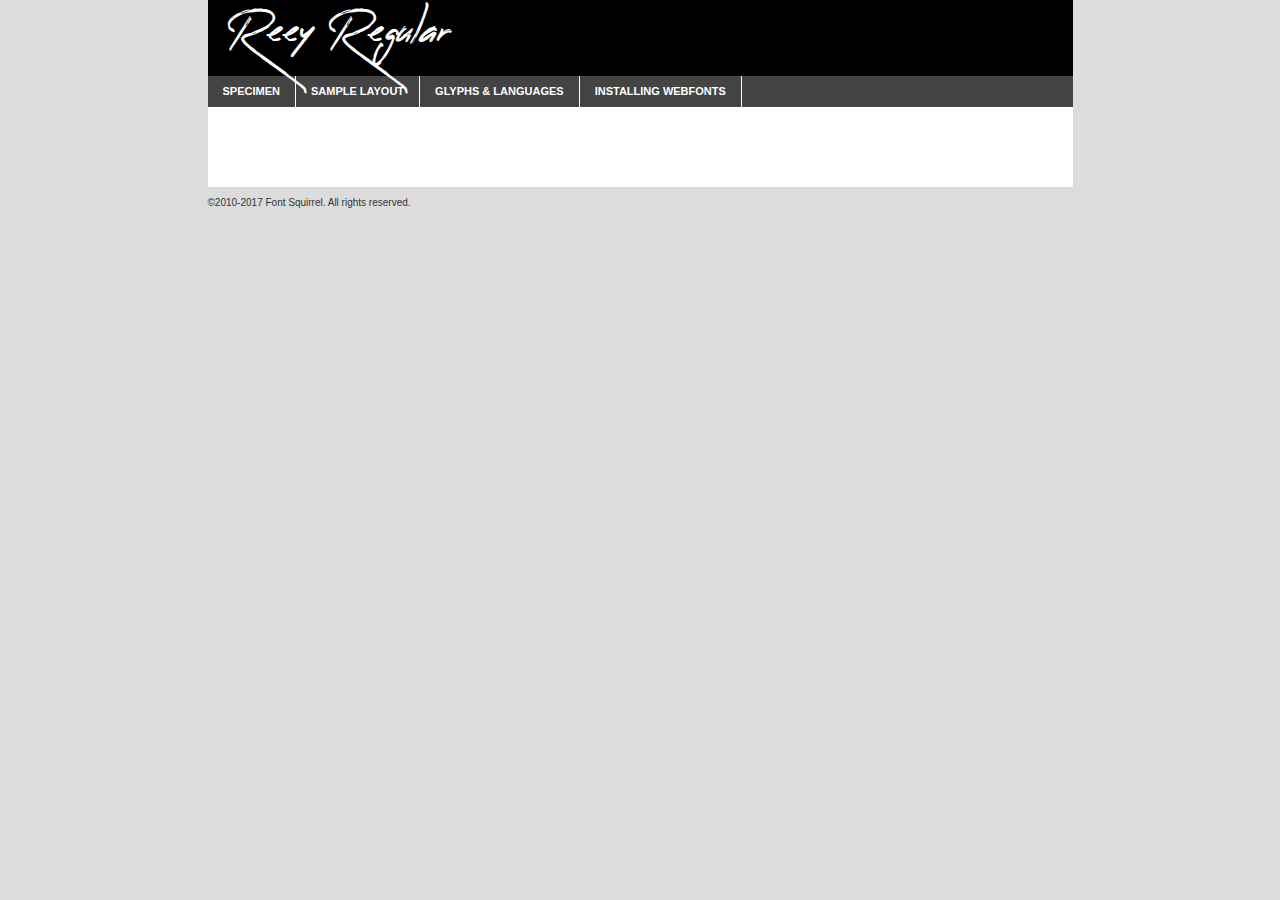
<file: assets/vendors/reey-font/reey-regular-demo.html>
<!DOCTYPE html PUBLIC "-//W3C//DTD XHTML 1.0 Transitional//EN"
	"http://www.w3.org/TR/xhtml1/DTD/xhtml1-transitional.dtd">

<html xmlns="http://www.w3.org/1999/xhtml" xml:lang="en" lang="en">
<head>
	<meta http-equiv="Content-Type" content="text/html; charset=utf-8" />
	<script src="http://ajax.googleapis.com/ajax/libs/jquery/1.7.2/jquery.min.js" type="text/javascript" charset="utf-8"></script>
	<script type="text/javascript">
	(function($){$.fn.easyTabs=function(option){var param=jQuery.extend({fadeSpeed:"fast",defaultContent:1,activeClass:'active'},option);$(this).each(function(){var thisId="#"+this.id;if(param.defaultContent==''){param.defaultContent=1;}
	if(typeof param.defaultContent=="number")
	{var defaultTab=$(thisId+" .tabs li:eq("+(param.defaultContent-1)+") a").attr('href').substr(1);}else{var defaultTab=param.defaultContent;}
	$(thisId+" .tabs li a").each(function(){var tabToHide=$(this).attr('href').substr(1);$("#"+tabToHide).addClass('easytabs-tab-content');});hideAll();changeContent(defaultTab);function hideAll(){$(thisId+" .easytabs-tab-content").hide();}
	function changeContent(tabId){hideAll();$(thisId+" .tabs li").removeClass(param.activeClass);$(thisId+" .tabs li a[href=#"+tabId+"]").closest('li').addClass(param.activeClass);if(param.fadeSpeed!="none")
	{$(thisId+" #"+tabId).fadeIn(param.fadeSpeed);}else{$(thisId+" #"+tabId).show();}}
	$(thisId+" .tabs li").click(function(){var tabId=$(this).find('a').attr('href').substr(1);changeContent(tabId);return false;});});}})(jQuery);
	</script>
	<link rel="stylesheet" href="specimen_files/specimen_stylesheet.css" type="text/css" charset="utf-8" />
	<link rel="stylesheet" href="stylesheet.css" type="text/css" charset="utf-8" />

	<style type="text/css">
					body{
				font-family: 'reeyregular';
							}
		</style>

	<title>Reey Regular Specimen</title>
	
	
	<script type="text/javascript" charset="utf-8">
		$(document).ready(function() {
			$('#container').easyTabs({defaultContent:1});
		});
	</script>
</head>

<body>
<div id="container">
	<div id="header">
		Reey Regular	</div>
	<ul class="tabs">
		<li><a href="#specimen">Specimen</a></li>
		<li><a href="#layout">Sample Layout</a></li>
				<li><a href="#glyphs">Glyphs &amp; Languages</a></li>
		<li><a href="#installing">Installing Webfonts</a></li>
		
	</ul>
	
	<div id="main_content">

		
			<div id="specimen">
		
				<div class="section">
					<div class="grid12 firstcol">
						<div class="huge">AaBb</div>
					</div>
				</div>
		
				<div class="section">
					<div class="glyph_range">A&#x200B;B&#x200b;C&#x200b;D&#x200b;E&#x200b;F&#x200b;G&#x200b;H&#x200b;I&#x200b;J&#x200b;K&#x200b;L&#x200b;M&#x200b;N&#x200b;O&#x200b;P&#x200b;Q&#x200b;R&#x200b;S&#x200b;T&#x200b;U&#x200b;V&#x200b;W&#x200b;X&#x200b;Y&#x200b;Z&#x200b;a&#x200b;b&#x200b;c&#x200b;d&#x200b;e&#x200b;f&#x200b;g&#x200b;h&#x200b;i&#x200b;j&#x200b;k&#x200b;l&#x200b;m&#x200b;n&#x200b;o&#x200b;p&#x200b;q&#x200b;r&#x200b;s&#x200b;t&#x200b;u&#x200b;v&#x200b;w&#x200b;x&#x200b;y&#x200b;z&#x200b;1&#x200b;2&#x200b;3&#x200b;4&#x200b;5&#x200b;6&#x200b;7&#x200b;8&#x200b;9&#x200b;0&#x200b;&amp;&#x200b;.&#x200b;,&#x200b;?&#x200b;!&#x200b;&#64;&#x200b;(&#x200b;)&#x200b;#&#x200b;$&#x200b;%&#x200b;*&#x200b;+&#x200b;-&#x200b;=&#x200b;:&#x200b;;</div>
				</div>
				<div class="section">
					<div class="grid12 firstcol">
						<table class="sample_table">
							<tr><td>10</td><td class="size10">abcdefghijklmnopqrstuvwxyzABCDEFGHIJKLMNOPQRSTUVWXYZ0123456789abcdefghijklmnopqrstuvwxyzABCDEFGHIJKLMNOPQRSTUVWXYZ0123456789abcdefghijklmnopqrstuvwxyzABCDEFGHIJKLMNOPQRSTUVWXYZ</td></tr>
							<tr><td>11</td><td class="size11">abcdefghijklmnopqrstuvwxyzABCDEFGHIJKLMNOPQRSTUVWXYZ0123456789abcdefghijklmnopqrstuvwxyzABCDEFGHIJKLMNOPQRSTUVWXYZ0123456789abcdefghijklmnopqrstuvwxyzABCDEFGHIJKLMNOPQRSTUVWXYZ</td></tr>
							<tr><td>12</td><td class="size12">abcdefghijklmnopqrstuvwxyzABCDEFGHIJKLMNOPQRSTUVWXYZ0123456789abcdefghijklmnopqrstuvwxyzABCDEFGHIJKLMNOPQRSTUVWXYZ0123456789abcdefghijklmnopqrstuvwxyzABCDEFGHIJKLMNOPQRSTUVWXYZ</td></tr>
							<tr><td>13</td><td class="size13">abcdefghijklmnopqrstuvwxyzABCDEFGHIJKLMNOPQRSTUVWXYZ0123456789abcdefghijklmnopqrstuvwxyzABCDEFGHIJKLMNOPQRSTUVWXYZ0123456789abcdefghijklmnopqrstuvwxyzABCDEFGHIJKLMNOPQRSTUVWXYZ</td></tr>
							<tr><td>14</td><td class="size14">abcdefghijklmnopqrstuvwxyzABCDEFGHIJKLMNOPQRSTUVWXYZ0123456789abcdefghijklmnopqrstuvwxyzABCDEFGHIJKLMNOPQRSTUVWXYZ0123456789abcdefghijklmnopqrstuvwxyzABCDEFGHIJKLMNOPQRSTUVWXYZ</td></tr>
							<tr><td>16</td><td class="size16">abcdefghijklmnopqrstuvwxyzABCDEFGHIJKLMNOPQRSTUVWXYZ0123456789abcdefghijklmnopqrstuvwxyzABCDEFGHIJKLMNOPQRSTUVWXYZ</td></tr>
							<tr><td>18</td><td class="size18">abcdefghijklmnopqrstuvwxyzABCDEFGHIJKLMNOPQRSTUVWXYZ0123456789abcdefghijklmnopqrstuvwxyzABCDEFGHIJKLMNOPQRSTUVWXYZ</td></tr>
							<tr><td>20</td><td class="size20">abcdefghijklmnopqrstuvwxyzABCDEFGHIJKLMNOPQRSTUVWXYZ0123456789abcdefghijklmnopqrstuvwxyzABCDEFGHIJKLMNOPQRSTUVWXYZ</td></tr>
							<tr><td>24</td><td class="size24">abcdefghijklmnopqrstuvwxyzABCDEFGHIJKLMNOPQRSTUVWXYZ0123456789abcdefghijklmnopqrstuvwxyzABCDEFGHIJKLMNOPQRSTUVWXYZ</td></tr>
							<tr><td>30</td><td class="size30">abcdefghijklmnopqrstuvwxyzABCDEFGHIJKLMNOPQRSTUVWXYZ0123456789abcdefghijklmnopqrstuvwxyzABCDEFGHIJKLMNOPQRSTUVWXYZ</td></tr>
							<tr><td>36</td><td class="size36">abcdefghijklmnopqrstuvwxyzABCDEFGHIJKLMNOPQRSTUVWXYZ0123456789abcdefghijklmnopqrstuvwxyzABCDEFGHIJKLMNOPQRSTUVWXYZ</td></tr>
							<tr><td>48</td><td class="size48">abcdefghijklmnopqrstuvwxyzABCDEFGHIJKLMNOPQRSTUVWXYZ0123456789abcdefghijklmnopqrstuvwxyzABCDEFGHIJKLMNOPQRSTUVWXYZ</td></tr>
							<tr><td>60</td><td class="size60">abcdefghijklmnopqrstuvwxyzABCDEFGHIJKLMNOPQRSTUVWXYZ0123456789abcdefghijklmnopqrstuvwxyzABCDEFGHIJKLMNOPQRSTUVWXYZ</td></tr>
							<tr><td>72</td><td class="size72">abcdefghijklmnopqrstuvwxyzABCDEFGHIJKLMNOPQRSTUVWXYZ0123456789abcdefghijklmnopqrstuvwxyzABCDEFGHIJKLMNOPQRSTUVWXYZ</td></tr>
							<tr><td>90</td><td class="size90">abcdefghijklmnopqrstuvwxyzABCDEFGHIJKLMNOPQRSTUVWXYZ0123456789abcdefghijklmnopqrstuvwxyzABCDEFGHIJKLMNOPQRSTUVWXYZ</td></tr>
						</table>
				
					</div>
			
				</div>
		
		
		
								<div class="section" id="bodycomparison">


										<div id="xheight">
				<div class="fontbody">&#x25FC;&#x25FC;&#x25FC;&#x25FC;&#x25FC;&#x25FC;&#x25FC;&#x25FC;&#x25FC;&#x25FC;&#x25FC;&#x25FC;&#x25FC;&#x25FC;&#x25FC;&#x25FC;&#x25FC;&#x25FC;&#x25FC;&#x25FC;&#x25FC;&#x25FC;&#x25FC;&#x25FC;&#x25FC;&#x25FC;&#x25FC;&#x25FC;&#x25FC;&#x25FC;&#x25FC;&#x25FC;&#x25FC;&#x25FC;&#x25FC;&#x25FC;&#x25FC;&#x25FC;&#x25FC;&#x25FC;&#x25FC;&#x25FC;&#x25FC;&#x25FC;&#x25FC;&#x25FC;&#x25FC;&#x25FC;&#x25FC;&#x25FC;&#x25FC;&#x25FC;&#x25FC;&#x25FC;&#x25FC;&#x25FC;&#x25FC;&#x25FC;&#x25FC;&#x25FC;&#x25FC;&#x25FC;&#x25FC;&#x25FC;&#x25FC;&#x25FC;&#x25FC;&#x25FC;&#x25FC;&#x25FC;&#x25FC;&#x25FC;&#x25FC;&#x25FC;&#x25FC;&#x25FC;&#x25FC;&#x25FC;&#x25FC;&#x25FC;&#x25FC;&#x25FC;&#x25FC;&#x25FC;&#x25FC;&#x25FC;&#x25FC;&#x25FC;&#x25FC;&#x25FC;&#x25FC;&#x25FC;&#x25FC;&#x25FC;&#x25FC;&#x25FC;&#x25FC;&#x25FC;&#x25FC;body</div><div class="arialbody">body</div><div class="verdanabody">body</div><div class="georgiabody">body</div></div>
										<div class="fontbody" style="z-index:1">
											body<span>Reey Regular</span>
										</div>
										<div class="arialbody" style="z-index:1">
											body<span>Arial</span>
										</div>
										<div class="verdanabody" style="z-index:1">
											body<span>Verdana</span>
										</div>
										<div class="georgiabody" style="z-index:1">
											body<span>Georgia</span>
										</div>



								</div>
		
		
				<div class="section psample psample_row1" id="">
					
					<div class="grid2 firstcol">
						<p class="size10"><span>10.</span>Aenean lacinia bibendum nulla sed consectetur. Fusce dapibus, tellus ac cursus commodo, tortor mauris condimentum nibh, ut fermentum massa justo sit amet risus. Nullam id dolor id nibh ultricies vehicula ut id elit. Cum sociis natoque penatibus et magnis dis parturient montes, nascetur ridiculus mus. Nulla vitae elit libero, a pharetra augue.</p>
			
					</div>
					<div class="grid3">
						<p class="size11"><span>11.</span>Aenean lacinia bibendum nulla sed consectetur. Fusce dapibus, tellus ac cursus commodo, tortor mauris condimentum nibh, ut fermentum massa justo sit amet risus. Nullam id dolor id nibh ultricies vehicula ut id elit. Cum sociis natoque penatibus et magnis dis parturient montes, nascetur ridiculus mus. Nulla vitae elit libero, a pharetra augue.</p>
			
					</div>
					<div class="grid3">
						<p class="size12"><span>12.</span>Aenean lacinia bibendum nulla sed consectetur. Fusce dapibus, tellus ac cursus commodo, tortor mauris condimentum nibh, ut fermentum massa justo sit amet risus. Nullam id dolor id nibh ultricies vehicula ut id elit. Cum sociis natoque penatibus et magnis dis parturient montes, nascetur ridiculus mus. Nulla vitae elit libero, a pharetra augue.</p>
			
					</div>
					<div class="grid4">
						<p class="size13"><span>13.</span>Aenean lacinia bibendum nulla sed consectetur. Fusce dapibus, tellus ac cursus commodo, tortor mauris condimentum nibh, ut fermentum massa justo sit amet risus. Nullam id dolor id nibh ultricies vehicula ut id elit. Cum sociis natoque penatibus et magnis dis parturient montes, nascetur ridiculus mus. Nulla vitae elit libero, a pharetra augue.</p>
			
					</div>
					<div class="white_blend"></div>
					
				</div>
				<div class="section psample psample_row2" id="">
					<div class="grid3 firstcol">
						<p class="size14"><span>14.</span>Aenean lacinia bibendum nulla sed consectetur. Fusce dapibus, tellus ac cursus commodo, tortor mauris condimentum nibh, ut fermentum massa justo sit amet risus. Nullam id dolor id nibh ultricies vehicula ut id elit. Cum sociis natoque penatibus et magnis dis parturient montes, nascetur ridiculus mus. Nulla vitae elit libero, a pharetra augue.</p>
			
					</div>
					<div class="grid4">
						<p class="size16"><span>16.</span>Aenean lacinia bibendum nulla sed consectetur. Fusce dapibus, tellus ac cursus commodo, tortor mauris condimentum nibh, ut fermentum massa justo sit amet risus. Nullam id dolor id nibh ultricies vehicula ut id elit. Cum sociis natoque penatibus et magnis dis parturient montes, nascetur ridiculus mus. Nulla vitae elit libero, a pharetra augue.</p>
			
					</div>
					<div class="grid5">
						<p class="size18"><span>18.</span>Aenean lacinia bibendum nulla sed consectetur. Fusce dapibus, tellus ac cursus commodo, tortor mauris condimentum nibh, ut fermentum massa justo sit amet risus. Nullam id dolor id nibh ultricies vehicula ut id elit. Cum sociis natoque penatibus et magnis dis parturient montes, nascetur ridiculus mus. Nulla vitae elit libero, a pharetra augue.</p>
			
					</div>

					<div class="white_blend"></div>

				</div>
				
				<div class="section psample psample_row3" id="">
					<div class="grid5 firstcol">
						<p class="size20"><span>20.</span>Aenean lacinia bibendum nulla sed consectetur. Fusce dapibus, tellus ac cursus commodo, tortor mauris condimentum nibh, ut fermentum massa justo sit amet risus. Nullam id dolor id nibh ultricies vehicula ut id elit. Cum sociis natoque penatibus et magnis dis parturient montes, nascetur ridiculus mus. Nulla vitae elit libero, a pharetra augue.</p>
					</div>
					<div class="grid7">
						<p class="size24"><span>24.</span>Aenean lacinia bibendum nulla sed consectetur. Fusce dapibus, tellus ac cursus commodo, tortor mauris condimentum nibh, ut fermentum massa justo sit amet risus. Nullam id dolor id nibh ultricies vehicula ut id elit. Cum sociis natoque penatibus et magnis dis parturient montes, nascetur ridiculus mus. Nulla vitae elit libero, a pharetra augue.</p>
					</div>
					
					<div class="white_blend"></div>
					
				</div>
				
				<div class="section psample psample_row4" id="">
					<div class="grid12 firstcol">
						<p class="size30"><span>30.</span>Aenean lacinia bibendum nulla sed consectetur. Fusce dapibus, tellus ac cursus commodo, tortor mauris condimentum nibh, ut fermentum massa justo sit amet risus. Nullam id dolor id nibh ultricies vehicula ut id elit. Cum sociis natoque penatibus et magnis dis parturient montes, nascetur ridiculus mus. Nulla vitae elit libero, a pharetra augue.</p>
					</div>
					<div class="white_blend"></div>
					
				</div>
				
				
				
				<div class="section psample psample_row1 fullreverse">
					<div class="grid2 firstcol">
						<p class="size10"><span>10.</span>Aenean lacinia bibendum nulla sed consectetur. Fusce dapibus, tellus ac cursus commodo, tortor mauris condimentum nibh, ut fermentum massa justo sit amet risus. Nullam id dolor id nibh ultricies vehicula ut id elit. Cum sociis natoque penatibus et magnis dis parturient montes, nascetur ridiculus mus. Nulla vitae elit libero, a pharetra augue.</p>
			
					</div>
					<div class="grid3">
						<p class="size11"><span>11.</span>Aenean lacinia bibendum nulla sed consectetur. Fusce dapibus, tellus ac cursus commodo, tortor mauris condimentum nibh, ut fermentum massa justo sit amet risus. Nullam id dolor id nibh ultricies vehicula ut id elit. Cum sociis natoque penatibus et magnis dis parturient montes, nascetur ridiculus mus. Nulla vitae elit libero, a pharetra augue.</p>
			
					</div>
					<div class="grid3">
						<p class="size12"><span>12.</span>Aenean lacinia bibendum nulla sed consectetur. Fusce dapibus, tellus ac cursus commodo, tortor mauris condimentum nibh, ut fermentum massa justo sit amet risus. Nullam id dolor id nibh ultricies vehicula ut id elit. Cum sociis natoque penatibus et magnis dis parturient montes, nascetur ridiculus mus. Nulla vitae elit libero, a pharetra augue.</p>
			
					</div>
					<div class="grid4">
						<p class="size13"><span>13.</span>Aenean lacinia bibendum nulla sed consectetur. Fusce dapibus, tellus ac cursus commodo, tortor mauris condimentum nibh, ut fermentum massa justo sit amet risus. Nullam id dolor id nibh ultricies vehicula ut id elit. Cum sociis natoque penatibus et magnis dis parturient montes, nascetur ridiculus mus. Nulla vitae elit libero, a pharetra augue.</p>
			
					</div>
					<div class="black_blend"></div>
					
				</div>
				
				<div class="section psample psample_row2 fullreverse">
					<div class="grid3 firstcol">
						<p class="size14"><span>14.</span>Aenean lacinia bibendum nulla sed consectetur. Fusce dapibus, tellus ac cursus commodo, tortor mauris condimentum nibh, ut fermentum massa justo sit amet risus. Nullam id dolor id nibh ultricies vehicula ut id elit. Cum sociis natoque penatibus et magnis dis parturient montes, nascetur ridiculus mus. Nulla vitae elit libero, a pharetra augue.</p>
			
					</div>
					<div class="grid4">
						<p class="size16"><span>16.</span>Aenean lacinia bibendum nulla sed consectetur. Fusce dapibus, tellus ac cursus commodo, tortor mauris condimentum nibh, ut fermentum massa justo sit amet risus. Nullam id dolor id nibh ultricies vehicula ut id elit. Cum sociis natoque penatibus et magnis dis parturient montes, nascetur ridiculus mus. Nulla vitae elit libero, a pharetra augue.</p>
			
					</div>
					<div class="grid5">
						<p class="size18"><span>18.</span>Aenean lacinia bibendum nulla sed consectetur. Fusce dapibus, tellus ac cursus commodo, tortor mauris condimentum nibh, ut fermentum massa justo sit amet risus. Nullam id dolor id nibh ultricies vehicula ut id elit. Cum sociis natoque penatibus et magnis dis parturient montes, nascetur ridiculus mus. Nulla vitae elit libero, a pharetra augue.</p>
			
					</div>
					<div class="black_blend"></div>

				</div>
				
				<div class="section psample fullreverse psample_row3" id="">
					<div class="grid5 firstcol">
						<p class="size20"><span>20.</span>Aenean lacinia bibendum nulla sed consectetur. Fusce dapibus, tellus ac cursus commodo, tortor mauris condimentum nibh, ut fermentum massa justo sit amet risus. Nullam id dolor id nibh ultricies vehicula ut id elit. Cum sociis natoque penatibus et magnis dis parturient montes, nascetur ridiculus mus. Nulla vitae elit libero, a pharetra augue.</p>
					</div>
					<div class="grid7">
						<p class="size24"><span>24.</span>Aenean lacinia bibendum nulla sed consectetur. Fusce dapibus, tellus ac cursus commodo, tortor mauris condimentum nibh, ut fermentum massa justo sit amet risus. Nullam id dolor id nibh ultricies vehicula ut id elit. Cum sociis natoque penatibus et magnis dis parturient montes, nascetur ridiculus mus. Nulla vitae elit libero, a pharetra augue.</p>
					</div>
					
					<div class="black_blend"></div>
					
				</div>
				
				<div class="section psample fullreverse psample_row4" id="" style="border-bottom: 20px #000 solid;">
					<div class="grid12 firstcol">
						<p class="size30"><span>30.</span>Aenean lacinia bibendum nulla sed consectetur. Fusce dapibus, tellus ac cursus commodo, tortor mauris condimentum nibh, ut fermentum massa justo sit amet risus. Nullam id dolor id nibh ultricies vehicula ut id elit. Cum sociis natoque penatibus et magnis dis parturient montes, nascetur ridiculus mus. Nulla vitae elit libero, a pharetra augue.</p>
					</div>
					<div class="black_blend"></div>
					
				</div>
				
				
				
				
			</div>
			
			<div id="layout">
				
				<div class="section">
					
					<div class="grid12 firstcol">
						<h1>Lorem Ipsum Dolor</h1>
						<h2>Etiam porta sem malesuada magna mollis euismod</h2>
						
						<p class="byline">By <a href="#link">Aenean Lacinia</a></p>
					</div>
				</div>
				<div class="section">
					<div class="grid8 firstcol">
						<p class="large">Donec sed odio dui. Morbi leo risus, porta ac consectetur ac, vestibulum at eros. Fusce dapibus, tellus ac cursus commodo, tortor mauris condimentum nibh, ut fermentum massa justo sit amet risus. </p>

						
						<h3>Pellentesque ornare sem</h3>

						<p>Maecenas sed diam eget risus varius blandit sit amet non magna. Maecenas faucibus mollis interdum. Donec ullamcorper nulla non metus auctor fringilla. Nullam id dolor id nibh ultricies vehicula ut id elit. Nullam id dolor id nibh ultricies vehicula ut id elit. </p>

						<p>Aenean eu leo quam. Pellentesque ornare sem lacinia quam venenatis vestibulum. Lorem ipsum dolor sit amet, consectetur adipiscing elit. Cum sociis natoque penatibus et magnis dis parturient montes, nascetur ridiculus mus. </p>

						<p>Nulla vitae elit libero, a pharetra augue. Praesent commodo cursus magna, vel scelerisque nisl consectetur et. Aenean lacinia bibendum nulla sed consectetur. </p>

						<p>Nullam quis risus eget urna mollis ornare vel eu leo. Nullam quis risus eget urna mollis ornare vel eu leo. Maecenas sed diam eget risus varius blandit sit amet non magna. Donec ullamcorper nulla non metus auctor fringilla. </p>

						<h3>Cras mattis consectetur</h3>

						<p>Aenean eu leo quam. Pellentesque ornare sem lacinia quam venenatis vestibulum. Aenean lacinia bibendum nulla sed consectetur. Integer posuere erat a ante venenatis dapibus posuere velit aliquet. Cras mattis consectetur purus sit amet fermentum. </p>

						<p>Nullam id dolor id nibh ultricies vehicula ut id elit. Nullam quis risus eget urna mollis ornare vel eu leo. Cras mattis consectetur purus sit amet fermentum.</p>
					</div>
					
					<div class="grid4 sidebar">
						
						<div class="box reverse">
							<p class="last">Nullam quis risus eget urna mollis ornare vel eu leo. Donec ullamcorper nulla non metus auctor fringilla. Cras mattis consectetur purus sit amet fermentum. Sed posuere consectetur est at lobortis. Lorem ipsum dolor sit amet, consectetur adipiscing elit. </p>
						</div>
						
						<p class="caption">Maecenas sed diam eget risus varius.</p>

						<p>Vestibulum id ligula porta felis euismod semper. Integer posuere erat a ante venenatis dapibus posuere velit aliquet. Vestibulum id ligula porta felis euismod semper. Sed posuere consectetur est at lobortis. Maecenas sed diam eget risus varius blandit sit amet non magna. Fusce dapibus, tellus ac cursus commodo, tortor mauris condimentum nibh, ut fermentum massa justo sit amet risus. </p>

					

						<p>Duis mollis, est non commodo luctus, nisi erat porttitor ligula, eget lacinia odio sem nec elit. Aenean lacinia bibendum nulla sed consectetur. Vivamus sagittis lacus vel augue laoreet rutrum faucibus dolor auctor. Aenean lacinia bibendum nulla sed consectetur. Nullam quis risus eget urna mollis ornare vel eu leo. </p>

						<p>Praesent commodo cursus magna, vel scelerisque nisl consectetur et. Donec ullamcorper nulla non metus auctor fringilla. Maecenas faucibus mollis interdum. Fusce dapibus, tellus ac cursus commodo, tortor mauris condimentum nibh, ut fermentum massa justo sit amet risus. </p>

					</div>
				</div>
				
			</div>


			



		<div id="glyphs">
			<div class="section">
				<div class="grid12 firstcol">
			
				<h1>Language Support</h1>
				<p>The subset of Reey Regular in this kit supports the following languages:<br />
			
					English, Arrernte, Bislama, Cebuano, Fijian, Gilbertese, Hmong, Ibanag, Iloko_ilokano, Interglossa_glosa, Interlingua, Lojban, Norfolk_pitcairnese, Oromo, Rotokas, Seychelles_creole, Shona, Somali, Southern_ndebele, Swahili, Swati_swazi, Tok_pisin, Warlpiri, Xhosa, Zulu, Latinbasic, Ubasic, Demo				</p>
				<h1>Glyph Chart</h1>
				<p>The subset of Reey Regular in this kit includes all the glyphs listed below. Unicode entities are included above each glyph to help you insert individual characters into your layout.</p>
				<div id="glyph_chart">
			
																				 <div><p>&amp;#32;</p>&#32;</div>
																				 <div><p>&amp;#33;</p>&#33;</div>
																				 <div><p>&amp;#34;</p>&#34;</div>
																				 <div><p>&amp;#35;</p>&#35;</div>
																				 <div><p>&amp;#36;</p>&#36;</div>
																				 <div><p>&amp;#37;</p>&#37;</div>
																				 <div><p>&amp;#38;</p>&#38;</div>
																				 <div><p>&amp;#39;</p>&#39;</div>
																				 <div><p>&amp;#40;</p>&#40;</div>
																				 <div><p>&amp;#41;</p>&#41;</div>
																				 <div><p>&amp;#42;</p>&#42;</div>
																				 <div><p>&amp;#43;</p>&#43;</div>
																				 <div><p>&amp;#44;</p>&#44;</div>
																				 <div><p>&amp;#45;</p>&#45;</div>
																				 <div><p>&amp;#46;</p>&#46;</div>
																				 <div><p>&amp;#47;</p>&#47;</div>
																				 <div><p>&amp;#48;</p>&#48;</div>
																				 <div><p>&amp;#49;</p>&#49;</div>
																				 <div><p>&amp;#50;</p>&#50;</div>
																				 <div><p>&amp;#51;</p>&#51;</div>
																				 <div><p>&amp;#52;</p>&#52;</div>
																				 <div><p>&amp;#53;</p>&#53;</div>
																				 <div><p>&amp;#54;</p>&#54;</div>
																				 <div><p>&amp;#55;</p>&#55;</div>
																				 <div><p>&amp;#56;</p>&#56;</div>
																				 <div><p>&amp;#57;</p>&#57;</div>
																				 <div><p>&amp;#58;</p>&#58;</div>
																				 <div><p>&amp;#59;</p>&#59;</div>
																				 <div><p>&amp;#60;</p>&#60;</div>
																				 <div><p>&amp;#61;</p>&#61;</div>
																				 <div><p>&amp;#62;</p>&#62;</div>
																				 <div><p>&amp;#63;</p>&#63;</div>
																				 <div><p>&amp;#64;</p>&#64;</div>
																				 <div><p>&amp;#65;</p>&#65;</div>
																				 <div><p>&amp;#66;</p>&#66;</div>
																				 <div><p>&amp;#67;</p>&#67;</div>
																				 <div><p>&amp;#68;</p>&#68;</div>
																				 <div><p>&amp;#69;</p>&#69;</div>
																				 <div><p>&amp;#70;</p>&#70;</div>
																				 <div><p>&amp;#71;</p>&#71;</div>
																				 <div><p>&amp;#72;</p>&#72;</div>
																				 <div><p>&amp;#73;</p>&#73;</div>
																				 <div><p>&amp;#74;</p>&#74;</div>
																				 <div><p>&amp;#75;</p>&#75;</div>
																				 <div><p>&amp;#76;</p>&#76;</div>
																				 <div><p>&amp;#77;</p>&#77;</div>
																				 <div><p>&amp;#78;</p>&#78;</div>
																				 <div><p>&amp;#79;</p>&#79;</div>
																				 <div><p>&amp;#80;</p>&#80;</div>
																				 <div><p>&amp;#81;</p>&#81;</div>
																				 <div><p>&amp;#82;</p>&#82;</div>
																				 <div><p>&amp;#83;</p>&#83;</div>
																				 <div><p>&amp;#84;</p>&#84;</div>
																				 <div><p>&amp;#85;</p>&#85;</div>
																				 <div><p>&amp;#86;</p>&#86;</div>
																				 <div><p>&amp;#87;</p>&#87;</div>
																				 <div><p>&amp;#88;</p>&#88;</div>
																				 <div><p>&amp;#89;</p>&#89;</div>
																				 <div><p>&amp;#90;</p>&#90;</div>
																				 <div><p>&amp;#91;</p>&#91;</div>
																				 <div><p>&amp;#92;</p>&#92;</div>
																				 <div><p>&amp;#93;</p>&#93;</div>
																				 <div><p>&amp;#94;</p>&#94;</div>
																				 <div><p>&amp;#95;</p>&#95;</div>
																				 <div><p>&amp;#96;</p>&#96;</div>
																				 <div><p>&amp;#97;</p>&#97;</div>
																				 <div><p>&amp;#98;</p>&#98;</div>
																				 <div><p>&amp;#99;</p>&#99;</div>
																				 <div><p>&amp;#100;</p>&#100;</div>
																				 <div><p>&amp;#101;</p>&#101;</div>
																				 <div><p>&amp;#102;</p>&#102;</div>
																				 <div><p>&amp;#103;</p>&#103;</div>
																				 <div><p>&amp;#104;</p>&#104;</div>
																				 <div><p>&amp;#105;</p>&#105;</div>
																				 <div><p>&amp;#106;</p>&#106;</div>
																				 <div><p>&amp;#107;</p>&#107;</div>
																				 <div><p>&amp;#108;</p>&#108;</div>
																				 <div><p>&amp;#109;</p>&#109;</div>
																				 <div><p>&amp;#110;</p>&#110;</div>
																				 <div><p>&amp;#111;</p>&#111;</div>
																				 <div><p>&amp;#112;</p>&#112;</div>
																				 <div><p>&amp;#113;</p>&#113;</div>
																				 <div><p>&amp;#114;</p>&#114;</div>
																				 <div><p>&amp;#115;</p>&#115;</div>
																				 <div><p>&amp;#116;</p>&#116;</div>
																				 <div><p>&amp;#117;</p>&#117;</div>
																				 <div><p>&amp;#118;</p>&#118;</div>
																				 <div><p>&amp;#119;</p>&#119;</div>
																				 <div><p>&amp;#120;</p>&#120;</div>
																				 <div><p>&amp;#121;</p>&#121;</div>
																				 <div><p>&amp;#122;</p>&#122;</div>
																				 <div><p>&amp;#123;</p>&#123;</div>
																				 <div><p>&amp;#124;</p>&#124;</div>
																				 <div><p>&amp;#125;</p>&#125;</div>
																				 <div><p>&amp;#126;</p>&#126;</div>
																				 <div><p>&amp;#160;</p>&#160;</div>
																				 <div><p>&amp;#161;</p>&#161;</div>
																				 <div><p>&amp;#162;</p>&#162;</div>
																				 <div><p>&amp;#163;</p>&#163;</div>
																				 <div><p>&amp;#164;</p>&#164;</div>
																				 <div><p>&amp;#165;</p>&#165;</div>
																				 <div><p>&amp;#166;</p>&#166;</div>
																				 <div><p>&amp;#167;</p>&#167;</div>
																				 <div><p>&amp;#168;</p>&#168;</div>
																				 <div><p>&amp;#169;</p>&#169;</div>
																				 <div><p>&amp;#171;</p>&#171;</div>
																				 <div><p>&amp;#173;</p>&#173;</div>
																				 <div><p>&amp;#174;</p>&#174;</div>
																				 <div><p>&amp;#176;</p>&#176;</div>
																				 <div><p>&amp;#177;</p>&#177;</div>
																				 <div><p>&amp;#180;</p>&#180;</div>
																				 <div><p>&amp;#183;</p>&#183;</div>
																				 <div><p>&amp;#184;</p>&#184;</div>
																				 <div><p>&amp;#187;</p>&#187;</div>
																				 <div><p>&amp;#191;</p>&#191;</div>
																				 <div><p>&amp;#215;</p>&#215;</div>
																				 <div><p>&amp;#224;</p>&#224;</div>
																				 <div><p>&amp;#225;</p>&#225;</div>
																				 <div><p>&amp;#226;</p>&#226;</div>
																				 <div><p>&amp;#227;</p>&#227;</div>
																				 <div><p>&amp;#228;</p>&#228;</div>
																				 <div><p>&amp;#229;</p>&#229;</div>
																				 <div><p>&amp;#231;</p>&#231;</div>
																				 <div><p>&amp;#232;</p>&#232;</div>
																				 <div><p>&amp;#233;</p>&#233;</div>
																				 <div><p>&amp;#234;</p>&#234;</div>
																				 <div><p>&amp;#235;</p>&#235;</div>
																				 <div><p>&amp;#236;</p>&#236;</div>
																				 <div><p>&amp;#237;</p>&#237;</div>
																				 <div><p>&amp;#238;</p>&#238;</div>
																				 <div><p>&amp;#239;</p>&#239;</div>
																				 <div><p>&amp;#241;</p>&#241;</div>
																				 <div><p>&amp;#242;</p>&#242;</div>
																				 <div><p>&amp;#243;</p>&#243;</div>
																				 <div><p>&amp;#244;</p>&#244;</div>
																				 <div><p>&amp;#245;</p>&#245;</div>
																				 <div><p>&amp;#246;</p>&#246;</div>
																				 <div><p>&amp;#247;</p>&#247;</div>
																				 <div><p>&amp;#249;</p>&#249;</div>
																				 <div><p>&amp;#250;</p>&#250;</div>
																				 <div><p>&amp;#251;</p>&#251;</div>
																				 <div><p>&amp;#252;</p>&#252;</div>
																				 <div><p>&amp;#253;</p>&#253;</div>
																				 <div><p>&amp;#255;</p>&#255;</div>
																				 <div><p>&amp;#710;</p>&#710;</div>
																				 <div><p>&amp;#732;</p>&#732;</div>
																				 <div><p>&amp;#8192;</p>&#8192;</div>
																				 <div><p>&amp;#8193;</p>&#8193;</div>
																				 <div><p>&amp;#8194;</p>&#8194;</div>
																				 <div><p>&amp;#8195;</p>&#8195;</div>
																				 <div><p>&amp;#8196;</p>&#8196;</div>
																				 <div><p>&amp;#8197;</p>&#8197;</div>
																				 <div><p>&amp;#8198;</p>&#8198;</div>
																				 <div><p>&amp;#8199;</p>&#8199;</div>
																				 <div><p>&amp;#8200;</p>&#8200;</div>
																				 <div><p>&amp;#8201;</p>&#8201;</div>
																				 <div><p>&amp;#8202;</p>&#8202;</div>
																				 <div><p>&amp;#8208;</p>&#8208;</div>
																				 <div><p>&amp;#8209;</p>&#8209;</div>
																				 <div><p>&amp;#8210;</p>&#8210;</div>
																				 <div><p>&amp;#8211;</p>&#8211;</div>
																				 <div><p>&amp;#8212;</p>&#8212;</div>
																				 <div><p>&amp;#8216;</p>&#8216;</div>
																				 <div><p>&amp;#8217;</p>&#8217;</div>
																				 <div><p>&amp;#8218;</p>&#8218;</div>
																				 <div><p>&amp;#8220;</p>&#8220;</div>
																				 <div><p>&amp;#8221;</p>&#8221;</div>
																				 <div><p>&amp;#8222;</p>&#8222;</div>
																				 <div><p>&amp;#8226;</p>&#8226;</div>
																				 <div><p>&amp;#8230;</p>&#8230;</div>
																				 <div><p>&amp;#8239;</p>&#8239;</div>
																				 <div><p>&amp;#8249;</p>&#8249;</div>
																				 <div><p>&amp;#8250;</p>&#8250;</div>
																				 <div><p>&amp;#8287;</p>&#8287;</div>
																				 <div><p>&amp;#8364;</p>&#8364;</div>
																				 <div><p>&amp;#8482;</p>&#8482;</div>
																				 <div><p>&amp;#9724;</p>&#9724;</div>
																																																</div>	
				</div>
		
		
			</div>
		</div>
		
		
		<div id="specs">
			
		</div>
	
		<div id="installing">
			<div class="section">
				<div class="grid7 firstcol">
					<h1>Installing Webfonts</h1>
					
					<p>Webfonts are supported by all major browser platforms but not all in the same way. There are currently four different font formats that must be included in order to target all browsers. This includes TTF, WOFF, EOT and SVG.</p>
					
					<h2>1. Upload your webfonts</h2>
					<p>You must upload your webfont kit to your website. They should be in or near the same directory as your CSS files.</p>
					
					<h2>2. Include the webfont stylesheet</h2>
					<p>A special CSS @font-face declaration helps the various browsers select the appropriate font it needs without causing you a bunch of headaches. Learn more about this syntax by reading the <a href="https://www.fontspring.com/blog/further-hardening-of-the-bulletproof-syntax">Fontspring blog post</a> about it. The code for it is as follows:</p>


<code>
@font-face{ 
	font-family: 'MyWebFont';
	src: url('WebFont.eot');
	src: url('WebFont.eot?#iefix') format('embedded-opentype'),
	     url('WebFont.woff') format('woff'),
	     url('WebFont.ttf') format('truetype'),
	     url('WebFont.svg#webfont') format('svg');
}
</code>

	<p>We've already gone ahead and generated the code for you. All you have to do is link to the stylesheet in your HTML, like this:</p>
	<code>&lt;link rel=&quot;stylesheet&quot; href=&quot;stylesheet.css&quot; type=&quot;text/css&quot; charset=&quot;utf-8&quot; /&gt;</code>

					<h2>3. Modify your own stylesheet</h2>
					<p>To take advantage of your new fonts, you must tell your stylesheet to use them. Look at the original @font-face declaration above and find the property called "font-family." The name linked there will be what you use to reference the font. Prepend that webfont name to the font stack in the "font-family" property, inside the selector you want to change. For example:</p>
<code>p { font-family: 'WebFont', Arial, sans-serif; }</code>

<h2>4. Test</h2>
<p>Getting webfonts to work cross-browser <em>can</em> be tricky. Use the information in the sidebar to help you if you find that fonts aren't loading in a particular browser.</p>
				</div>
				
				<div class="grid5 sidebar">
					<div class="box">
						<h2>Troubleshooting<br />Font-Face Problems</h2>
						<p>Having trouble getting your webfonts to load in your new website? Here are some tips to sort out what might be the problem.</p>

						<h3>Fonts not showing in any browser</h3>

						<p>This sounds like you need to work on the plumbing. You either did not upload the fonts to the correct directory, or you did not link the fonts properly in the CSS. If you've confirmed that all this is correct and you still have a problem, take a look at your .htaccess file and see if requests are getting intercepted.</p>

						<h3>Fonts not loading in iPhone or iPad</h3>

						<p>The most common problem here is that you are serving the fonts from an IIS server. IIS refuses to serve files that have unknown MIME types. If that is the case, you must set the MIME type for SVG to "image/svg+xml" in the server settings. Follow these instructions from Microsoft if you need help.</p>

						<h3>Fonts not loading in Firefox</h3>

						<p>The primary reason for this failure? You are still using a version Firefox older than 3.5. So upgrade already! If that isn't it, then you are very likely serving fonts from a different domain. Firefox requires that all font assets be served from the same domain. Lastly it is possible that you need to add WOFF to your list of MIME types (if you are serving via IIS.)</p>

						<h3>Fonts not loading in IE</h3>

						<p>Are you looking at Internet Explorer on an actual Windows machine or are you cheating by using a service like Adobe BrowserLab? Many of these screenshot services do not render @font-face for IE. Best to test it on a real machine.</p>

						<h3>Fonts not loading in IE9</h3>

						<p>IE9, like Firefox, requires that fonts be served from the same domain as the website. Make sure that is the case.</p>
					</div>
				</div>
			</div>
			
		</div>
	
	</div>
	<div id="footer">
		<p>&copy;2010-2017 Font Squirrel. All rights reserved.</p>
	</div>
</div>
</body>
</html>
</file>
<file: assets/vendors/jarallax/jarallax.css>
.jarallax {
    position: relative;
    z-index: 0;
}
.jarallax > .jarallax-img {
    position: absolute;
    object-fit: cover;
    /* support for plugin https://github.com/bfred-it/object-fit-images */
    font-family: 'object-fit: cover;';
    top: 0;
    left: 0;
    width: 100%;
    height: 100%;
    z-index: -1;
}
</file>
<file: assets/vendors/nouislider/nouislider.pips.css>
/* Base;
 *
 */
.noUi-pips,
.noUi-pips * {
-moz-box-sizing: border-box;
	box-sizing: border-box;
}
.noUi-pips {
	position: absolute;
	font: 400 12px Arial;
	color: #999;
}

/* Values;
 *
 */
.noUi-value {
	width: 40px;
	position: absolute;
	text-align: center;
}
.noUi-value-sub {
	color: #ccc;
	font-size: 10px;
}

/* Markings;
 *
 */
.noUi-marker {
	position: absolute;
	background: #CCC;
}
.noUi-marker-sub {
	background: #AAA;
}
.noUi-marker-large {
	background: #AAA;
}

/* Horizontal layout;
 *
 */
.noUi-pips-horizontal {
	padding: 10px 0;
	height: 50px;
	top: 100%;
	left: 0;
	width: 100%;
}
.noUi-value-horizontal {
	margin-left: -20px;
	padding-top: 20px;
}
.noUi-value-horizontal.noUi-value-sub {
	padding-top: 15px;
}

.noUi-marker-horizontal.noUi-marker {
	margin-left: -1px;
	width: 2px;
	height: 5px;
}
.noUi-marker-horizontal.noUi-marker-sub {
	height: 10px;
}
.noUi-marker-horizontal.noUi-marker-large {
	height: 15px;
}

/* Vertical layout;
 *
 */
.noUi-pips-vertical {
	padding: 0 10px;
	height: 100%;
	top: 0;
	left: 100%;
}
.noUi-value-vertical {
	width: 15px;
	margin-left: 20px;
	margin-top: -5px;
}

.noUi-marker-vertical.noUi-marker {
	width: 5px;
	height: 2px;
	margin-top: -1px;
}
.noUi-marker-vertical.noUi-marker-sub {
	width: 10px;
}
.noUi-marker-vertical.noUi-marker-large {
	width: 15px;
}
</file>
<file: assets/vendors/entox-icons/style.css>
@font-face {
  font-family: 'icomoon';
  src:  url('fonts/icomoon.eot?orkqwr');
  src:  url('fonts/icomoon.eot?orkqwr#iefix') format('embedded-opentype'),
    url('fonts/icomoon.ttf?orkqwr') format('truetype'),
    url('fonts/icomoon.woff?orkqwr') format('woff'),
    url('fonts/icomoon.svg?orkqwr#icomoon') format('svg');
  font-weight: normal;
  font-style: normal;
  font-display: block;
}

[class^="icon-"], [class*=" icon-"] {
  /* use !important to prevent issues with browser extensions that change fonts */
  font-family: 'icomoon' !important;
  speak: never;
  font-style: normal;
  font-weight: normal;
  font-variant: normal;
  text-transform: none;
  line-height: 1;

  /* Better Font Rendering =========== */
  -webkit-font-smoothing: antialiased;
  -moz-osx-font-smoothing: grayscale;
}

.icon-magnifying-glass:before {
  content: "\e900";
}
.icon-shopping-cart:before {
  content: "\e901";
}
.icon-car-rental:before {
  content: "\e902";
}
.icon-rent-sign:before {
  content: "\e903";
}
.icon-pin:before {
  content: "\e904";
}
.icon-clock:before {
  content: "\e905";
}
.icon-email:before {
  content: "\e906";
}
.icon-telephone:before {
  content: "\e907";
}
.icon-avatar:before {
  content: "\e908";
}
.icon-house:before {
  content: "\e909";
}
.icon-building:before {
  content: "\e90a";
}
.icon-shopping-mall:before {
  content: "\e90b";
}
.icon-right-arrow:before {
  content: "\e90c";
}
.icon-left-arrow:before {
  content: "\e90d";
}
.icon-for-rent:before {
  content: "\e90e";
}
.icon-plumber:before {
  content: "\e90f";
}
.icon-customer-review:before {
  content: "\e910";
}
.icon-document:before {
  content: "\e911";
}
.icon-architect:before {
  content: "\e912";
}
.icon-rental:before {
  content: "\e914";
}
.icon-satisfaction:before {
  content: "\e915";
}
.icon-manufacturing:before {
  content: "\e916";
}
.icon-workers:before {
  content: "\e917";
}
.icon-industry:before {
  content: "\e918";
}
.icon-forklift:before {
  content: "\e919";
}
.icon-grid:before {
  content: "\e91a";
}
.icon-list:before {
  content: "\e91b";
}
.icon-phone-call:before {
  content: "\e91c";
}
.icon-mail:before {
  content: "\e91d";
}
.icon-tick:before {
  content: "\e913";
}
</file>
<file: assets/vendors/reey-font/stylesheet.css>
/*! Generated by Font Squirrel (https://www.fontsquirrel.com) on January 28, 2021 */



@font-face {
    font-family: 'reeyregular';
    src: url('reey-regular-webfont.woff2') format('woff2'),
         url('reey-regular-webfont.woff') format('woff');
    font-weight: normal;
    font-style: normal;

}
</file>
<file: assets/vendors/twentytwenty/twentytwenty.css>
.twentytwenty-horizontal .twentytwenty-handle:before, .twentytwenty-horizontal .twentytwenty-handle:after, .twentytwenty-vertical .twentytwenty-handle:before, .twentytwenty-vertical .twentytwenty-handle:after {
  content: " ";
  display: block;
  background: white;
  position: absolute;
  z-index: 30;
  -webkit-box-shadow: 0px 0px 12px rgba(51, 51, 51, 0.5);
  -moz-box-shadow: 0px 0px 12px rgba(51, 51, 51, 0.5);
  box-shadow: 0px 0px 12px rgba(51, 51, 51, 0.5); }

.twentytwenty-horizontal .twentytwenty-handle:before, .twentytwenty-horizontal .twentytwenty-handle:after {
  width: 3px;
  height: 9999px;
  left: 50%;
  margin-left: -1.5px; }

.twentytwenty-vertical .twentytwenty-handle:before, .twentytwenty-vertical .twentytwenty-handle:after {
  width: 9999px;
  height: 3px;
  top: 50%;
  margin-top: -1.5px; }

.twentytwenty-before-label, .twentytwenty-after-label, .twentytwenty-overlay {
  position: absolute;
  top: 0;
  width: 100%;
  height: 100%; }

.twentytwenty-before-label, .twentytwenty-after-label, .twentytwenty-overlay {
  -webkit-transition-duration: 0.5s;
  -moz-transition-duration: 0.5s;
  transition-duration: 0.5s; }

.twentytwenty-before-label, .twentytwenty-after-label {
  -webkit-transition-property: opacity;
  -moz-transition-property: opacity;
  transition-property: opacity; }

.twentytwenty-before-label:before, .twentytwenty-after-label:before {
  color: white;
  font-size: 13px;
  letter-spacing: 0.1em; }

.twentytwenty-before-label:before, .twentytwenty-after-label:before {
  position: absolute;
  background: rgba(255, 255, 255, 0.2);
  line-height: 38px;
  padding: 0 20px;
  -webkit-border-radius: 2px;
  -moz-border-radius: 2px;
  border-radius: 2px; }

.twentytwenty-horizontal .twentytwenty-before-label:before, .twentytwenty-horizontal .twentytwenty-after-label:before {
  bottom: 0px;
  margin-top: -19px; }

.twentytwenty-vertical .twentytwenty-before-label:before, .twentytwenty-vertical .twentytwenty-after-label:before {
  left: 50%;
  margin-left: -45px;
  text-align: center;
  width: 90px; }

.twentytwenty-left-arrow, .twentytwenty-right-arrow, .twentytwenty-up-arrow, .twentytwenty-down-arrow {
  width: 0;
  height: 0;
  border: 6px inset transparent;
  position: absolute; }

.twentytwenty-left-arrow, .twentytwenty-right-arrow {
  top: 50%;
  margin-top: -6px; }

.twentytwenty-up-arrow, .twentytwenty-down-arrow {
  left: 50%;
  margin-left: -6px; }

.twentytwenty-container {
  -webkit-box-sizing: content-box;
  -moz-box-sizing: content-box;
  box-sizing: content-box;
  z-index: 0;
  overflow: hidden;
  position: relative;
  -webkit-user-select: none;
  -moz-user-select: none; }
  .twentytwenty-container img {
    max-width: 100%;
    position: absolute;
    top: 0;
    display: block; }
  .twentytwenty-container.active .twentytwenty-overlay, .twentytwenty-container.active :hover.twentytwenty-overlay {
    background: rgba(0, 0, 0, 0); }
    .twentytwenty-container.active .twentytwenty-overlay .twentytwenty-before-label,
    .twentytwenty-container.active .twentytwenty-overlay .twentytwenty-after-label, .twentytwenty-container.active :hover.twentytwenty-overlay .twentytwenty-before-label,
    .twentytwenty-container.active :hover.twentytwenty-overlay .twentytwenty-after-label {
      opacity: 0; }
  .twentytwenty-container * {
    -webkit-box-sizing: content-box;
    -moz-box-sizing: content-box;
    box-sizing: content-box; }

.twentytwenty-before-label {
  opacity: 0; }
  .twentytwenty-before-label:before {
    content: attr(data-content); }

.twentytwenty-after-label {
  opacity: 0; }
  .twentytwenty-after-label:before {
    content: attr(data-content); }

.twentytwenty-horizontal .twentytwenty-before-label:before {
  left: 10px; }

.twentytwenty-horizontal .twentytwenty-after-label:before {
  right: 10px; }

.twentytwenty-vertical .twentytwenty-before-label:before {
  top: 10px; }

.twentytwenty-vertical .twentytwenty-after-label:before {
  bottom: 10px; }

.twentytwenty-overlay {
  -webkit-transition-property: background;
  -moz-transition-property: background;
  transition-property: background;
  background: rgba(0, 0, 0, 0);
  z-index: 25; }
  .twentytwenty-overlay:hover {
    background: rgba(0, 0, 0, 0.5); }
    .twentytwenty-overlay:hover .twentytwenty-after-label {
      opacity: 1; }
    .twentytwenty-overlay:hover .twentytwenty-before-label {
      opacity: 1; }

.twentytwenty-before {
  z-index: 20; }

.twentytwenty-after {
  z-index: 10; }

.twentytwenty-handle {
  height: 38px;
  width: 38px;
  position: absolute;
  left: 50%;
  top: 50%;
  margin-left: -22px;
  margin-top: -22px;
  border: 3px solid white;
  -webkit-border-radius: 1000px;
  -moz-border-radius: 1000px;
  border-radius: 1000px;
  -webkit-box-shadow: 0px 0px 12px rgba(51, 51, 51, 0.5);
  -moz-box-shadow: 0px 0px 12px rgba(51, 51, 51, 0.5);
  box-shadow: 0px 0px 12px rgba(51, 51, 51, 0.5);
  z-index: 40;
  cursor: pointer; }

.twentytwenty-horizontal .twentytwenty-handle:before {
  bottom: 50%;
  margin-bottom: 22px;
  -webkit-box-shadow: 0 3px 0 white, 0px 0px 12px rgba(51, 51, 51, 0.5);
  -moz-box-shadow: 0 3px 0 white, 0px 0px 12px rgba(51, 51, 51, 0.5);
  box-shadow: 0 3px 0 white, 0px 0px 12px rgba(51, 51, 51, 0.5); }
.twentytwenty-horizontal .twentytwenty-handle:after {
  top: 50%;
  margin-top: 22px;
  -webkit-box-shadow: 0 -3px 0 white, 0px 0px 12px rgba(51, 51, 51, 0.5);
  -moz-box-shadow: 0 -3px 0 white, 0px 0px 12px rgba(51, 51, 51, 0.5);
  box-shadow: 0 -3px 0 white, 0px 0px 12px rgba(51, 51, 51, 0.5); }

.twentytwenty-vertical .twentytwenty-handle:before {
  left: 50%;
  margin-left: 22px;
  -webkit-box-shadow: 3px 0 0 white, 0px 0px 12px rgba(51, 51, 51, 0.5);
  -moz-box-shadow: 3px 0 0 white, 0px 0px 12px rgba(51, 51, 51, 0.5);
  box-shadow: 3px 0 0 white, 0px 0px 12px rgba(51, 51, 51, 0.5); }
.twentytwenty-vertical .twentytwenty-handle:after {
  right: 50%;
  margin-right: 22px;
  -webkit-box-shadow: -3px 0 0 white, 0px 0px 12px rgba(51, 51, 51, 0.5);
  -moz-box-shadow: -3px 0 0 white, 0px 0px 12px rgba(51, 51, 51, 0.5);
  box-shadow: -3px 0 0 white, 0px 0px 12px rgba(51, 51, 51, 0.5); }

.twentytwenty-left-arrow {
  border-right: 6px solid white;
  left: 50%;
  margin-left: -17px; }

.twentytwenty-right-arrow {
  border-left: 6px solid white;
  right: 50%;
  margin-right: -17px; }

.twentytwenty-up-arrow {
  border-bottom: 6px solid white;
  top: 50%;
  margin-top: -17px; }

.twentytwenty-down-arrow {
  border-top: 6px solid white;
  bottom: 50%;
  margin-bottom: -17px; }
</file>
<file: assets/css/entox.css>
/*--------------------------------------------------------------
>>> TABLE OF CONTENTS:
----------------------------------------------------------------
# Utility
# Cards
# Common
# Form
# Navigations
# Animations
# Mobile Nav
# Search Popup
# Page Header
# Google Map
# Client Carousel
--------------------------------------------------------------*/

/*--------------------------------------------------------------
# Common
--------------------------------------------------------------*/
:root {
  --thm-font: "Roboto", sans-serif;
  --thm-gray: #677283;
  --thm-gray-rgb: 103, 114, 131;
  --thm-primary: #0aa5cd;
  --thm-primary-rgb: 10, 165, 205;
  --thm-black: #17202d;
  --thm-black-rgb: 23, 32, 45;
  --thm-base: #ffffff;
  --thm-base-rgb: 255, 255, 255;
  --thm-border-radius: 5px;
}

.row {
  --bs-gutter-x: 30px;
}

.gutter-y-30 {
  --bs-gutter-y: 30px;
}

body {
  font-family: var(--thm-font);
  color: var(--thm-gray);
  font-size: 16px;
  line-height: 34px;
  font-weight: 400;
}

body.locked {
  overflow: hidden;
}

a {
  color: var(--thm-gray);
}

a,
a:hover,
a:focus,
a:visited {
  text-decoration: none;
}

::placeholder {
  color: inherit;
  opacity: 1;
}

h1,
h2,
h3,
h4,
h5,
h6 {
  color: var(--thm-black);
  margin: 0;
}

dl,
ol,
ul {
  margin-top: 0;
  margin-bottom: 0;
}

::placeholder {
  color: inherit;
  opacity: 1;
}

.page-wrapper {
  position: relative;
  margin: 0 auto;
  width: 100%;
  min-width: 300px;
  overflow: hidden;
}

.container {
  padding-left: 15px;
  padding-right: 15px;
}

@media (min-width: 1200px) {
  .container {
    max-width: 1200px;
  }
}

::placeholder {
  color: inherit;
  opacity: 1;
}

.section-separator {
  border-color: var(--thm-border);
  border-width: 1px;
  margin-top: 0;
  margin-bottom: 0;
}

.thm-btn {
  position: relative;
  display: inline-block;
  vertical-align: middle;
  -webkit-appearance: none;
  border: none;
  outline: none !important;
  background-color: var(--thm-primary);
  color: var(--thm-base);
  font-size: 14px;
  font-weight: 900;
  padding: 9px 30px;
  transition: 500ms;
  border-radius: 5px;
  text-transform: capitalize;
}

.thm-btn:hover {
  background: var(--thm-black);
  color: var(--thm-base);
}

.section-title {
  margin-top: -13px;
  margin-bottom: 48px;
}

.section-title__tagline {
  display: inline-flex;
  color: var(--thm-gray);
  font-size: 18px;
  align-items: center;
  line-height: 30px;
  margin-bottom: 6px;
}

.section-title__tagline::before {
  content: "";
  background-color: var(--thm-primary);
  width: 12px;
  height: 4px;
  margin-right: 10px;
}

.section-title__title {
  margin: 0;
  font-weight: 900;
  color: var(--thm-black);
  font-size: 60px;
  line-height: 70px;
}

.bootstrap-select .btn-light:not(:disabled):not(.disabled).active,
.bootstrap-select .btn-light:not(:disabled):not(.disabled):active,
.bootstrap-select .show > .btn-light.dropdown-toggle {
  box-shadow: none !important;
  outline: none !important;
}

.bootstrap-select > .dropdown-toggle {
  box-shadow: none !important;
}

.bootstrap-select .dropdown-toggle:focus,
.bootstrap-select > select.mobile-device:focus + .dropdown-toggle {
  outline: none !important;
}

.bootstrap-select .dropdown-menu {
  border: 0;
  padding-top: 0;
  padding-bottom: 0;
  margin-top: 0;
  z-index: 991;
  border-radius: 0;
}

.bootstrap-select .dropdown-menu > li + li > a {
  border-top: 1px solid rgba(255, 255, 255, 0.2);
}

.bootstrap-select .dropdown-menu > li.selected > a {
  background: var(--thm-primary);
  color: #fff;
}

.bootstrap-select .dropdown-menu > li > a {
  font-size: 16px;
  font-weight: 500;
  padding: 4px 20px;
  color: #ffffff;
  background: var(--thm-black);
  -webkit-transition: all 0.4s ease;
  transition: all 0.4s ease;
}

.bootstrap-select .dropdown-menu > li > a:hover {
  background: var(--thm-primary);
  color: #fff;
  cursor: pointer;
}

.preloader {
  position: fixed;
  background-color: #fff;
  background-position: center center;
  background-repeat: no-repeat;
  top: 0;
  left: 0;
  right: 0;
  bottom: 0;
  z-index: 9991;
  display: -webkit-box;
  display: flex;
  -webkit-box-pack: center;
  justify-content: center;
  -webkit-box-align: center;
  align-items: center;
  text-align: center;
}

.preloader__image {
  -webkit-animation-fill-mode: both;
  animation-fill-mode: both;
  -webkit-animation-name: flipInY;
  animation-name: flipInY;
  -webkit-animation-duration: 2s;
  animation-duration: 2s;
  -webkit-animation-iteration-count: infinite;
  animation-iteration-count: infinite;
}

/* scroll to top */
.scroll-to-top {
  display: inline-block;
  width: 45px;
  height: 45px;
  background: var(--thm-primary);
  position: fixed;
  bottom: 40px;
  right: 40px;
  z-index: 99;
  text-align: center;
  -webkit-transition: all 0.4s ease;
  transition: all 0.4s ease;
  display: none;
  border-radius: 50%;
  transition: all 0.4s ease;
}

.scroll-to-top i {
  color: #ffffff;
  font-size: 18px;
  line-height: 45px;
}

.scroll-to-top:hover {
  background-color: var(--thm-black);
}

.scroll-to-top:hover i {
  color: #fff;
}

/*--------------------------------------------------------------
# Navigations One
--------------------------------------------------------------*/
.main-header {
  background: transparent;
  position: absolute;
  left: 0px;
  top: 0px;
  width: 100%;
  z-index: 999;
  transition: all 500ms ease;
}

.main-header:before {
  position: absolute;
  bottom: 0;
  left: 0;
  right: 0;
  height: 1px;
  content: "";
  background-color: rgba(var(--thm-base-rgb), 0.15);
}

.main-header__top {
  position: relative;
  display: block;
  overflow: hidden;
  padding: 2.5px 100px;
  background-color: var(--thm-black);
}

.main-header__top:before {
  position: absolute;
  bottom: 0;
  left: 0;
  right: 0;
  height: 1px;
  content: "";
  background-color: rgba(var(--thm-base-rgb), 0.15);
}

.main-header__top-left {
  position: relative;
  display: block;
  float: left;
}

.main-header__top-left-text {
  font-size: 14px;
  color: var(--thm-base);
  font-weight: 500;
  margin: 0;
}

.main-header__top-left-text a {
  position: relative;
  display: inline-block;
  color: var(--thm-base);
  font-weight: 400;
  transition: all 500ms ease;
}

.main-header__top-left-text a:hover {
  color: var(--thm-primary);
}

.main-header__top-left-text a:before {
  position: absolute;
  bottom: 9px;
  left: 0;
  right: 0;
  content: "";
  background-color: var(--thm-base);
  height: 1px;
}

.main-header__top-right {
  position: relative;
  display: block;
  float: right;
}

.main-header__top-right-social-box {
  position: relative;
  display: block;
  float: left;
}

.main-header__top-right-social {
  display: -webkit-box;
  display: flex;
  -webkit-box-align: center;
  align-items: center;
  padding: 10px 0;
}

.main-header__top-right-social a {
  display: -webkit-box;
  display: flex;
  -webkit-box-align: center;
  align-items: center;
  -webkit-box-pack: center;
  justify-content: center;
  text-align: center;
  color: var(--thm-base);
  font-size: 15px;
  -webkit-transition: all 500ms ease;
  transition: all 500ms ease;
}

.main-header__top-right-social a:hover {
  color: var(--thm-primary);
}

.main-header__top-right-social a + a {
  margin-left: 15px;
}

.main-header__top-right-contact-box {
  position: relative;
  display: block;
  overflow: hidden;
  float: right;
  margin-left: 40px;
}

.main-header__top-right-contact li {
  position: relative;
  display: inline-block;
}

.main-header__top-right-contact li + li {
  margin-left: 25px;
}

.main-header__top-right-contact li a {
  font-size: 14px;
  color: var(--thm-base);
  font-weight: 700;
  transition: all 500ms ease;
}

.main-header__top-right-contact li a:hover {
  color: var(--thm-primary);
}

.main-menu {
  position: relative;
  padding: 0 100px;
  z-index: 91;
}

.main-menu-wrapper {
  position: relative;
  display: block;
}

.main-menu-wrapper__left {
  position: relative;
  display: block;
  float: left;
}

.main-menu-wrapper__logo {
  position: relative;
  float: left;
  padding-top: 38px;
  padding-bottom: 38px;
  margin-right: 152px;
}

.main-menu-wrapper__main-menu {
  position: relative;
  display: block;
  float: left;
}

.main-menu-wrapper__right {
  position: relative;
  display: block;
  float: right;
  padding: 29px 0;
}

.main-menu-wrapper__search-box-cart-box {
  position: relative;
  display: block;
  float: left;
}

.main-menu-wrapper__search-box-cart-box > a {
  position: relative;
  display: inline-block;
  padding: 14px 0px;
}

.main-menu-wrapper__search {
  font-size: 24px;
  color: var(--thm-base);
  margin-right: 30px;
  transition: all 500ms ease;
}

.main-menu-wrapper__search:hover {
  color: var(--thm-primary);
}

.main-menu-wrapper__cart {
  font-size: 24px;
  color: var(--thm-base);
  margin-right: 30px;
  transition: all 500ms ease;
}

.main-menu-wrapper__cart:hover {
  color: var(--thm-primary);
}

.main-menu-wrapper__btn-box {
  position: relative;
  display: block;
  float: left;
}

.main-menu-wrapper__btn:hover {
  background-color: var(--thm-base);
  color: var(--thm-primary);
}

.stricky-header.main-menu {
  padding: 0 100px;
  background-color: var(--thm-black);
}

.main-menu .main-menu__list,
.main-menu .main-menu__list ul,
.stricky-header .main-menu__list,
.stricky-header .main-menu__list ul {
  margin: 0;
  padding: 0;
  list-style-type: none;
  align-items: center;
  display: none;
}

@media (min-width: 1200px) {
  .main-menu .main-menu__list,
  .main-menu .main-menu__list ul,
  .stricky-header .main-menu__list,
  .stricky-header .main-menu__list ul {
    display: flex;
  }
}

.main-menu .main-menu__list > li,
.stricky-header .main-menu__list > li {
  padding-top: 38px;
  padding-bottom: 38px;
  position: relative;
}

.main-menu .main-menu__list > li + li,
.stricky-header .main-menu__list > li + li {
  margin-left: 55px;
}

.main-menu .main-menu__list > li > a,
.stricky-header .main-menu__list > li > a {
  font-size: 16px;
  font-weight: 400;
  display: flex;
  align-items: center;
  color: var(--thm-base);
  position: relative;
  transition: all 500ms ease;
}

.main-menu .main-menu__list > li > a::before,
.stricky-header .main-menu__list > li > a::before {
  content: "";
  width: 12px;
  height: 4px;
  border-radius: 5px;
  background-color: var(--thm-base);
  position: absolute;
  top: 50%;
  bottom: 0px;
  left: -22px;
  transition: transform 500ms ease;
  transform: scale(0) translateY(-50%);
  z-index: -1;
}

.main-menu .main-menu__list > li.current > a,
.main-menu .main-menu__list > li:hover > a,
.stricky-header .main-menu__list > li.current > a,
.stricky-header .main-menu__list > li:hover > a {
  color: var(--thm-base);
}

.main-menu .main-menu__list > li.current > a::before,
.main-menu .main-menu__list > li:hover > a::before,
.stricky-header .main-menu__list > li.current > a::before,
.stricky-header .main-menu__list > li:hover > a::before {
  transform: scale(1) translateY(-50%);
}

.main-menu .main-menu__list > li.current > a::before {
  background-color: var(--thm-primary);
}

.main-menu .main-menu__list > li:hover > a::before {
  background-color: var(--thm-primary);
}

.main-menu .main-menu__list li ul,
.stricky-header .main-menu__list li ul {
  position: absolute;
  top: 100%;
  left: 0;
  min-width: 220px;
  background-color: #fff;
  flex-direction: column;
  justify-content: flex-start;
  align-items: flex-start;
  opacity: 0;
  visibility: hidden;
  transition: 500ms ease;
  z-index: 99;
  box-shadow: 0px 0px 65px 0px rgba(0, 0, 0, 0.1);
}

.main-menu .main-menu__list li:hover > ul,
.stricky-header .main-menu__list li:hover > ul {
  opacity: 1;
  visibility: visible;
}

.main-menu .main-menu__list li ul li,
.stricky-header .main-menu__list li ul li {
  flex: 1 1 100%;
  width: 100%;
  position: relative;
}

.main-menu .main-menu__list li ul li + li,
.stricky-header .main-menu__list li ul li + li {
  border-top: 1px solid RGBA(var(--thm-black), 0.1);
}

.main-menu .main-menu__list li ul li a,
.stricky-header .main-menu__list li ul li a {
  font-size: 16px;
  line-height: 30px;
  color: var(--thm-black);
  display: flex;
  padding-left: 20px;
  padding-right: 20px;
  padding-top: 10px;
  padding-bottom: 10px;
  transition: 500ms;
}

.main-menu .main-menu__list li ul li:hover > a,
.stricky-header .main-menu__list li ul li:hover > a {
  background-color: var(--thm-primary);
  color: #fff;
}

.main-menu .main-menu__list li ul li > ul,
.stricky-header .main-menu__list li ul li > ul {
  top: 0;
  left: 100%;
}

.main-menu .main-menu__list li ul li > ul.right-align,
.stricky-header .main-menu__list li ul li > ul.right-align {
  top: 0;
  left: auto;
  right: 100%;
}

.main-menu .main-menu__list li ul li > ul ul,
.stricky-header .main-menu__list li ul li > ul ul {
  display: none;
}

.stricky-header {
  position: fixed;
  z-index: 991;
  top: 0;
  left: 0;
  background-color: #fff;
  width: 100%;
  visibility: hidden;
  transform: translateY(-120%);
  transition: transform 500ms ease, visibility 500ms ease;
  box-shadow: 0px 10px 60px 0px rgba(0, 0, 0, 0.05);
}

@media (max-width: 1199px) {
  .stricky-header {
    display: none !important;
  }
}

.stricky-header.stricky-fixed {
  transform: translateY(0);
  visibility: visible;
}

.stricky-header .main-menu__inner {
  box-shadow: none;
  padding-right: 0;
  max-width: 1170px;
  width: 100%;
  margin: 0 auto;
}

.mobile-nav__buttons {
  display: flex;
  margin-left: auto;
  margin-right: 10px;
}

@media (min-width: 1200px) {
  .mobile-nav__buttons {
    display: none;
  }
}

.mobile-nav__buttons a {
  font-size: 20px;
  color: var(--thm-black);
  cursor: pointer;
}

.mobile-nav__buttons a + a {
  margin-left: 10px;
}

.mobile-nav__buttons a:hover {
  color: var(--thm-base);
}

.main-menu .mobile-nav__toggler {
  font-size: 20px;
  color: var(--thm-primary);
  cursor: pointer;
  transition: 500ms;
  margin-right: 20px;
}

.main-menu .mobile-nav__toggler:hover {
  color: var(--thm-base);
}

@media (min-width: 1200px) {
  .main-menu .mobile-nav__toggler {
    display: none;
  }
}

/*--------------------------------------------------------------
# Navigations Two
--------------------------------------------------------------*/
.main-header-two {
  position: relative;
  display: block;
}

.main-header-two__top {
  position: relative;
  display: block;
}

.main-header-two__top:before {
  position: absolute;
  bottom: 0;
  left: 0;
  right: 0;
  content: "";
  background-color: #e9edf2;
  height: 1px;
}

.main-header-two__top-left {
  position: relative;
  display: block;
  float: left;
}

.main-header-two__top-contact li {
  position: relative;
  display: inline-block;
  padding: 2.5px 0;
}

.main-header-two__top-contact li + li {
  margin-left: 25px;
}

.main-header-two__top-contact li a {
  font-size: 14px;
  font-weight: 500;
  transition: all 500ms ease;
}

.main-header-two__top-contact li a:hover {
  color: var(--thm-primary);
}

.main-header-two__top-right {
  position: relative;
  display: block;
  float: right;
}

.main-header-two__top-right-social-box {
  position: relative;
  display: block;
  float: left;
  margin-right: 30px;
}

.main-header-two__top-right-social {
  display: -webkit-box;
  display: flex;
  -webkit-box-align: center;
  align-items: center;
  padding: 12.5px 0;
}

.main-header-two__top-right-social a {
  display: -webkit-box;
  display: flex;
  -webkit-box-align: center;
  align-items: center;
  -webkit-box-pack: center;
  justify-content: center;
  text-align: center;
  color: var(--thm-gray);
  font-size: 15px;
  -webkit-transition: all 500ms ease;
  transition: all 500ms ease;
}

.main-header-two__top-right-social a:hover {
  color: var(--thm-primary);
}

.main-header-two__top-right-social a + a {
  margin-left: 15px;
}

.main-header-two__top-btn-box {
  position: relative;
  display: block;
  float: right;
}

.main-header-two__top-btn {
  border-radius: 0;
  padding: 3px 30px;
}

.main-menu-two {
  padding: 0 0;
}

.main-menu-two-wrapper__logo {
  position: relative;
  display: block;
  float: left;
  padding: 38px 0;
}

.main-menu-two-wrapper__main-menu {
  position: relative;
  display: flex;
  align-items: center;
  float: left;
  margin-left: 220px;
}

.main-menu-two .main-menu__list > li > a,
.stricky-header .main-menu-two .main-menu__list > li > a {
  font-size: 16px;
  font-weight: 500;
  display: flex;
  align-items: center;
  color: var(--thm-gray);
  position: relative;
  transition: all 500ms ease;
}

.main-menu-two .main-menu__list > li.current > a,
.main-menu-two .main-menu__list > li:hover > a,
.stricky-header.main-menu-two .main-menu__list > li.current > a,
.stricky-header.main-menu-two .main-menu__list > li:hover > a {
  color: var(--thm-black);
  text-shadow: 0 0 1px currentColor;
}

.main-menu-two-wrapper__right {
  position: relative;
  display: block;
  float: right;
}

.main-menu-two-wrapper__right > a {
  position: relative;
  display: inline-block;
  padding: 43px 0;
}

.main-menu-two-wrapper__avatar {
  font-size: 24px;
  color: var(--thm-black);
  margin-right: 30px;
  transition: all 500ms ease;
}

.main-menu-two-wrapper__search {
  font-size: 24px;
  color: var(--thm-black);
  margin-right: 30px;
  transition: all 500ms ease;
}

.main-menu-two-wrapper__cart {
  font-size: 24px;
  color: var(--thm-black);
  transition: all 500ms ease;
}

.main-menu-two-wrapper__avatar:hover {
  color: var(--thm-primary);
}

.main-menu-two-wrapper__search:hover {
  color: var(--thm-primary);
}

.main-menu-two-wrapper__cart:hover {
  color: var(--thm-primary);
}

.stricky-header.main-menu-two {
  padding: 0 0;
  background-color: var(--thm-base);
}

/*--------------------------------------------------------------
# Navigations Three
--------------------------------------------------------------*/
.main-header-three {
  position: relative;
  display: block;
}

.main-header-three__top {
  position: relative;
  display: block;
  overflow: hidden;
  background-color: var(--thm-black);
  padding: 2.5px 0;
}

.main-header-three__top-inner {
  position: relative;
  display: block;
}

.main-header-three__top-left {
  position: relative;
  display: block;
  float: left;
}

.main-header-three__top-left-text {
  font-size: 14px;
  color: var(--thm-base);
  font-weight: 500;
  margin: 0;
  line-height: 35px;
}

.main-header-three__top-left-text a {
  position: relative;
  display: inline-block;
  color: var(--thm-base);
  transition: all 500ms ease;
}

.main-header-three__top-left-text a:hover {
  color: var(--thm-primary);
}

.main-header-three__top-left-text a:before {
  position: absolute;
  bottom: 9px;
  left: 0;
  right: 0;
  content: "";
  background-color: var(--thm-base);
  height: 1px;
}

.main-header-three__top-right {
  position: relative;
  display: block;
  overflow: hidden;
  float: right;
}

.main-header-three__top-right-contact li {
  position: relative;
  display: inline-block;
}

.main-header-three__top-right-contact li + li {
  margin-left: 25px;
}

.main-header-three__top-right-contact li a {
  font-size: 14px;
  color: var(--thm-base);
  font-weight: 700;
  transition: all 500ms ease;
}

.main-header-three__top-right-contact li a:hover {
  color: var(--thm-primary);
}

.main-menu-three-wrapper__left {
  position: relative;
  display: block;
  float: left;
}

.main-menu-three-wrapper__logo {
  position: relative;
  display: block;
  float: left;
  padding: 38px 0;
  margin-right: 90px;
}

.main-menu-three-wrapper__main-menu {
  position: relative;
  display: block;
  float: left;
}

.main-menu-three-wrapper__right {
  position: relative;
  display: block;
  float: right;
  padding: 29px 0;
}

.main-menu-three-wrapper__right-box {
  position: relative;
  display: block;
  float: left;
}

.main-menu-three-wrapper__right-box > a {
  position: relative;
  display: inline-block;
  padding: 14px 0;
}

.main-menu-three-wrapper__right-btn-box {
  position: relative;
  display: block;
  float: right;
}

.main-nenu-three__btn {
  margin-left: 30px;
}

/*--------------------------------------------------------------
# Animations
--------------------------------------------------------------*/
@keyframes bubbleMover {
  0% {
    -webkit-transform: translateY(0px) translateX(0) rotate(0);
    transform: translateY(0px) translateX(0) rotate(0);
  }

  30% {
    -webkit-transform: translateY(30px) translateX(50px) rotate(15deg);
    transform: translateY(30px) translateX(50px) rotate(15deg);
    -webkit-transform-origin: center center;
    transform-origin: center center;
  }

  50% {
    -webkit-transform: translateY(50px) translateX(100px) rotate(45deg);
    transform: translateY(50px) translateX(100px) rotate(45deg);
    -webkit-transform-origin: right bottom;
    transform-origin: right bottom;
  }

  80% {
    -webkit-transform: translateY(30px) translateX(50px) rotate(15deg);
    transform: translateY(30px) translateX(50px) rotate(15deg);
    -webkit-transform-origin: left top;
    transform-origin: left top;
  }

  100% {
    -webkit-transform: translateY(0px) translateX(0) rotate(0);
    transform: translateY(0px) translateX(0) rotate(0);
    -webkit-transform-origin: center center;
    transform-origin: center center;
  }
}

@keyframes shapeMover {
  0%,
  100% {
    transform: perspective(400px) translateY(0) rotate(0deg) translateZ(0px)
      translateX(0);
  }

  50% {
    transform: perspective(400px) rotate(0deg) translateZ(20px) translateY(20px)
      translateX(20px);
  }
}

@keyframes banner3Shake {
  0% {
    -webkit-transform: rotate3d(0, 1, 0, 0deg);
    transform: rotate3d(0, 1, 0, 0deg);
  }

  30% {
    -webkit-transform: rotate3d(0, 0, 1, 5deg);
    transform: rotate3d(0, 0, 1, 5deg);
  }

  60% {
    -webkit-transform: rotate3d(1, 0, 0, 0deg);
    transform: rotate3d(1, 0, 0, 0deg);
  }

  80% {
    -webkit-transform: rotate3d(0, 0, 1, 5deg);
    transform: rotate3d(0, 0, 1, 5deg);
  }

  100% {
    -webkit-transform: rotate3d(0, 1, 0, 0deg);
    transform: rotate3d(0, 1, 0, 0deg);
  }
}

@keyframes squareMover {
  0%,
  100% {
    -webkit-transform: translate(0, 0) rotate(0);
    transform: translate(0, 0) rotate(0);
  }

  20%,
  60% {
    -webkit-transform: translate(20px, 40px) rotate(180deg);
    transform: translate(20px, 40px) rotate(180deg);
  }

  30%,
  80% {
    -webkit-transform: translate(40px, 60px) rotate(0deg);
    transform: translate(40px, 60px) rotate(0deg);
  }
}

@keyframes treeMove {
  0%,
  100% {
    -webkit-transform: rotate(0deg) translateX(0);
    transform: rotate(0deg) translateX(0);
  }

  25%,
  75% {
    -webkit-transform: rotate(5deg) translateX(15px);
    transform: rotate(5deg) translateX(15px);
  }

  50% {
    -webkit-transform: rotate(10deg) translateX(30px);
    transform: rotate(10deg) translateX(30px);
  }
}

/*--------------------------------------------------------------
#     Zoom Fade Css
--------------------------------------------------------------*/
.zoom-fade {
  animation-name: zoom-fade;
  animation-duration: 5s;
  animation-iteration-count: infinite;
  animation-timing-function: linear;

  -webkit-animation-name: zoom-fade;
  -webkit-animation-duration: 5s;
  -webkit-animation-iteration-count: infinite;
  -webkit-animation-timing-function: linear;

  -moz-animation-name: zoom-fade;
  -moz-animation-duration: 5s;
  -moz-animation-iteration-count: infinite;
  -moz-animation-timing-function: linear;

  -ms-animation-name: zoom-fade;
  -ms-animation-duration: 5s;
  -ms-animation-iteration-count: infinite;
  -ms-animation-timing-function: linear;

  -o-animation-name: zoom-fade;
  -o-animation-duration: 5s;
  -o-animation-iteration-count: infinite;
  -o-animation-timing-function: linear;
}

@-webkit-keyframes zoom-fade {
  0% {
    -webkit-transform: scale(0.9);
    transform: scale(0.9);
  }

  50% {
    -webkit-transform: scale(1);
    transform: scale(1);
  }

  100% {
    -webkit-transform: scale(0.9);
    transform: scale(0.9);
  }
}

@keyframes zoom-fade {
  0% {
    -webkit-transform: scale(0.9);
    transform: scale(0.9);
  }

  50% {
    -webkit-transform: scale(1);
    transform: scale(1);
  }

  100% {
    -webkit-transform: scale(0.9);
    transform: scale(0.9);
  }
}

@-moz-keyframes service_hexagon_2 {
  0% {
    -moz-transform: rotateY(0deg);
    transform: rotateY(0deg);
  }

  100% {
    -moz-transform: rotateY(360deg);
    transform: rotateY(360deg);
  }
}

@-o-keyframes service_hexagon_2 {
  0% {
    -o-transform: rotateY(0deg);
    transform: rotateY(0deg);
  }

  100% {
    -o-transform: rotateY(360deg);
    transform: rotateY(360deg);
  }
}

@keyframes service_hexagon_2 {
  0% {
    -webkit-transform: rotateY(0deg);
    -moz-transform: rotateY(0deg);
    -o-transform: rotateY(0deg);
    transform: rotateY(0deg);
  }

  100% {
    -webkit-transform: rotateY(360deg);
    -moz-transform: rotateY(360deg);
    -o-transform: rotateY(360deg);
    transform: rotateY(360deg);
  }
}

/*--------------------------------------------------------------
# Mobile Nav
--------------------------------------------------------------*/
.mobile-nav__wrapper {
  position: fixed;
  top: 0;
  left: 0;
  width: 100vw;
  height: 100vh;
  opacity: 0;
  transform: translateX(-50%);
  transform-origin: right center;
  transition: transform 500ms ease-in, opacity 500ms linear,
    visibility 500ms ease-in;
  z-index: 999;
  visibility: hidden;
}

.mobile-nav__wrapper .container {
  padding-left: 0;
  padding-right: 0;
}

.mobile-nav__wrapper.expanded {
  opacity: 1;
  transform: translateX(0%);
  visibility: visible;
}

.mobile-nav__overlay {
  position: absolute;
  top: 0;
  left: 0;
  right: 0;
  bottom: 0;
  background-color: #000000;
  opacity: 0.5;
  cursor: pointer;
}

.mobile-nav__content {
  width: 300px;
  background-color: var(--thm-black);
  z-index: 10;
  position: relative;
  height: 100%;
  overflow-y: auto;
  padding-top: 30px;
  padding-bottom: 30px;
  padding-left: 15px;
  padding-right: 15px;
}

.mobile-nav__content .thm-btn {
  padding: 8px 0;
  width: 100%;
  text-align: center;
}

.mobile-nav__content .logo-box {
  margin-bottom: 40px;
  display: flex;
}

.mobile-nav__close {
  position: absolute;
  top: 20px;
  right: 15px;
  font-size: 18px;
  color: var(--thm-text-dark);
  cursor: pointer;
}

.mobile-nav__content .main-menu__list,
.mobile-nav__content .main-menu__list ul {
  margin: 0;
  padding: 0;
  list-style-type: none;
}

.mobile-nav__content .main-menu__list ul {
  display: none;
  border-top: 1px solid rgba(255, 255, 255, 0.1);
}

.mobile-nav__content .main-menu__list li:not(:last-child) {
  border-bottom: 1px solid rgba(255, 255, 255, 0.1);
}

.mobile-nav__content .main-menu__list li a {
  display: flex;
  justify-content: space-between;
  line-height: 30px;
  color: #ffffff;
  font-size: 14px;
  font-family: var(--thm-font);
  font-weight: 500;
  height: 46px;
  align-items: center;
  transition: 500ms;
}

.mobile-nav__content .main-menu__list li a.expanded {
  color: var(--thm-secondary);
}

.mobile-nav__content .main-menu__list li a button {
  width: 30px;
  height: 30px;
  background-color: var(--thm-primary);
  border: none;
  outline: none;
  color: #fff;
  display: flex;
  align-items: center;
  justify-content: center;
  text-align: center;
  transform: rotate(-90deg);
  transition: transform 500ms ease;
}

.mobile-nav__content .main-menu__list li a button.expanded {
  transform: rotate(0deg);
  background-color: #fff;
  color: var(--thm-black);
}

.mobile-nav__content .main-menu__list li.cart-btn span {
  position: relative;
  top: auto;
  right: auto;
  transform: translate(0, 0);
}

.mobile-nav__content .main-menu__list li.cart-btn i {
  font-size: 16px;
}

.mobile-nav__top {
  display: flex;
  align-items: center;
  justify-content: space-between;
  margin-bottom: 30px;
}

.mobile-nav__top .main-menu__login a {
  color: var(--thm-text-dark);
}

.mobile-nav__container {
  border-top: 1px solid rgba(255, 255, 255, 0.1);
  border-bottom: 1px solid rgba(255, 255, 255, 0.1);
}

.mobile-nav__social {
  display: flex;
  align-items: center;
}

.mobile-nav__social a {
  font-size: 16px;
  color: var(--thm-primary);
  transition: 500ms;
}

.mobile-nav__social a + a {
  margin-left: 30px;
}

.mobile-nav__social a:hover {
  color: #ffffff;
}

.mobile-nav__contact {
  margin-bottom: 0;
  margin-top: 20px;
  margin-bottom: 20px;
}

.mobile-nav__contact li {
  color: var(--thm-text-dark);
  font-size: 14px;
  font-weight: 500;
  position: relative;
  display: flex;
  align-items: center;
}

.mobile-nav__contact li + li {
  margin-top: 15px;
}

.mobile-nav__contact li a {
  color: #ffffff;
  transition: 500ms;
}

.mobile-nav__contact li a:hover {
  color: var(--thm-primary);
}

.mobile-nav__contact li > i {
  width: 30px;
  height: 30px;
  border-radius: 50%;
  background-color: var(--thm-primary);
  display: flex;
  justify-content: center;
  align-items: center;
  text-align: center;
  font-size: 11px;
  margin-right: 10px;
  color: #fff;
}

.mobile-nav__container .main-logo,
.mobile-nav__container .topbar__buttons,
.mobile-nav__container .main-menu__language,
.mobile-nav__container .main-menu__login {
  display: none;
}

/*--------------------------------------------------------------
# Search Popup
--------------------------------------------------------------*/
.search-popup {
  position: fixed;
  top: 0;
  left: 0;
  width: 100vw;
  height: 100vh;
  z-index: 9999;
  padding-left: 20px;
  padding-right: 20px;
  display: flex;
  justify-content: center;
  align-items: center;
  transform: translateY(-110%);
  transition: transform 500ms ease, opacity 500ms ease;
}

.search-popup.active {
  transform: translateY(0%);
}

.search-popup__overlay {
  position: absolute;
  top: 0;
  left: 0;
  right: 0;
  bottom: 0;
  background-color: var(--thm-black);
  opacity: 0.75;
  cursor: pointer;
}

.search-popup__content {
  width: 100%;
  max-width: 560px;
}

.search-popup__content form {
  display: flex;
  flex-wrap: wrap;
  position: relative;
  background-color: #fff;
  border-radius: 0px;
  overflow: hidden;
}

.search-popup__content form input[type="search"],
.search-popup__content form input[type="text"] {
  width: 100%;
  background-color: #fff;
  font-size: 16px;
  border: none;
  outline: none;
  height: 66px;
  padding-left: 30px;
}

.search-popup__content .thm-btn {
  padding: 0;
  width: 68px;
  height: 68px;
  display: flex;
  justify-content: center;
  align-items: center;
  text-align: center;
  position: absolute;
  top: 0;
  right: -1px;
  border-radius: 0;
  background-color: var(--thm-primary);
}

.search-popup__content .thm-btn:hover {
  background-color: var(--thm-black);
  color: #fff;
}

.search-popup__content .thm-btn i {
  margin: 0;
}

/*--------------------------------------------------------------
# Banner One
--------------------------------------------------------------*/
.main-slider {
  overflow: hidden;
  position: relative;
}

.main-slider .swiper-slide {
  position: relative;
  background-color: var(--thm-black);
}

.main-slider .swiper-slide .container {
  position: relative;
  z-index: 30;
}

.main-slider .image-layer {
  position: absolute;
  top: 0;
  left: 0;
  right: 0;
  bottom: 0;
  background-repeat: no-repeat;
  background-size: cover;

  transform: scale(1);
  transition: transform 7000ms ease;
  z-index: 1;
}

.main-slider .image-layer-overlay {
  position: absolute;
  top: 0;
  left: 0;
  width: 100%;
  height: 100%;
  content: "";
  background: rgba(var(--thm-black-rgb), 0.7);
  z-index: 2;
}

.main-slider .container {
  padding-top: 352px;
  padding-bottom: 337px;
}

.main-slider__content {
  position: relative;
  display: block;
}

.main-slider h2 {
  margin: 0;
  margin-bottom: 40px;
  color: var(--thm-base);
  font-weight: 900;
  opacity: 0;
  visibility: hidden;
  transform: translateY(120px);
  transition-delay: 1000ms;
  transition: transform 2000ms ease, opacity 2000ms ease;
  font-size: 80px;
  line-height: 80px;
}

.main-slider p {
  font-size: 18px;
  color: var(--thm-base);
  font-weight: 700;
  margin: 0;
  line-height: 28px;
  opacity: 0;
  transform: translateY(100px);
  transition-delay: 2500ms;
  transition: transform 2000ms ease, opacity 2000ms ease, color 500ms ease,
    background 500ms ease;
}

.main-slider .swiper-slide-active p {
  visibility: visible;
  opacity: 0.7;
  transform: translateY(0) translateX(0);
}

.main-slider .swiper-slide-active .image-layer {
  transform: scale(1.15);
}

.main-slider .swiper-slide-active h2 {
  visibility: visible;
  opacity: 1;
  transform: translateY(0) translateX(0);
}

.main-slider__nav {
  width: 100%;
  max-width: 1200px;
  padding-left: 15px;
  padding-right: 15px;
  position: absolute;
  top: 50%;
  left: 50%;
  z-index: 100;
  transform: translateY(-50%) translateX(-50%);
  display: flex;
  align-items: center;
  justify-content: space-between;
}

.main-slider__nav .swiper-button-next,
.main-slider__nav .swiper-button-prev {
  position: relative;
  top: auto;
  left: auto;
  right: auto;
  bottom: auto;
  z-index: 100;
  width: 30px;
  height: 30px;
  font-size: 20px;
  color: #ffffff;
  opacity: 1;
  margin: 0;
  text-align: center;
  transition: all 500ms ease;
}

.main-slider__nav .swiper-button-next:hover,
.main-slider__nav .swiper-button-prev:hover {
  color: var(--thm-primary);
}

.main-slider__nav .swiper-button-next::after,
.main-slider__nav .swiper-button-prev::after {
  display: none;
}

.main-slider__nav .swiper-button-prev {
  margin-bottom: 0px;
}

.main-slider__nav .swiper-button-prev .icon-left-arrow {
  position: relative;
}

/*--------------------------------------------------------------
# Banner Two
--------------------------------------------------------------*/
.banner-two {
  position: relative;
  background-size: cover;
  background-repeat: no-repeat;
  background-attachment: fixed;
  background-position: left center;
  z-index: 1;
  overflow: hidden;
  background-color: var(--thm-black);
  padding-top: 155px;
  padding-bottom: 114px;
}

.banner-two .banner-bg-slide {
  width: 100%;
  height: 100% !important;
  position: absolute;
  top: 0;
  left: 0;
  right: 0;
  bottom: 0;
}

.banner-bg-slide-overly {
  position: absolute;
  top: 0;
  bottom: 0;
  left: 0;
  right: 0;
  content: "";
  background-color: rgba(var(--thm-black-rgb), 0.7);
}

.banner-two__content {
  position: relative;
  display: block;
}

.banner-two__text {
  font-size: 18px;
  font-weight: 700;
  color: var(--thm-base);
  margin: 0;
  opacity: 0.7;
}

.banner-two__title {
  font-size: 80px;
  color: var(--thm-base);
  font-weight: 900;
  text-transform: uppercase;
  line-height: 80px;
  margin-top: 18px;
  z-index: 2;
}

.banner-two-form {
  position: relative;
  display: block;
  margin-top: 38px;
  margin-bottom: 10px;
}

.banner-two__type-boxes {
  position: relative;
  display: block;
}

.banner-two__input-box {
  position: relative;
  float: left;
  margin-right: 10px;
}

.banner-two__input-box:last-child {
  margin-right: 0;
}

.banner-two-form
  .bootstrap-select:not([class*="col-"]):not([class*="form-control"]):not(
    .input-group-btn
  ) {
  width: 290px !important;
}

.banner-two-form .bootstrap-select > .dropdown-toggle::after {
  display: none;
}

.banner-two-form .bootstrap-select > .dropdown-toggle {
  height: 75px;
  outline: none !important;
  border-radius: var(--thm-border-radius);
  border: 1px solid #ffffff;
  background-color: #ffffff !important;
  margin: 0;
  padding: 0;
  padding-left: 30px;
  padding-right: 30px;
  color: var(--thm-gray) !important;
  font-size: 16px;
  line-height: 73px;
  font-weight: 400;
  box-shadow: none !important;
  background-image: url("data:image/svg+xml,%3csvg xmlns='http://www.w3.org/2000/svg' viewBox='0 0 16 16'%3e%3cpath fill='none' stroke='%23343a40' stroke-linecap='round' stroke-linejoin='round' stroke-width='2' d='M2 5l6 6 6-6'/%3e%3c/svg%3e");
  background-repeat: no-repeat;
  background-size: 16px 12px;
  background-position: right 25.75px center;
}

.banner-two__btn {
  width: 100%;
  border: none;
  outline: none;
  font-size: 18px;
  color: var(--thm-base);
  font-weight: 700;
  background-color: var(--thm-primary);
  padding: 20.5px 80px;
  border-radius: var(--thm-border-radius);
  transition: all 500ms ease;
}

.banner-two__btn:hover {
  background-color: #17202d;
  color: #ffffff;
}

.banner-two__input-box button:focus {
  outline: none;
}

.banner-two_icon-boxes {
  position: relative;
  display: block;
  overflow: hidden;
}

.banner-two__icons {
  position: relative;
  display: block;
}

.banner-two__icons li {
  position: relative;
  display: flex;
  height: 115px;
  width: 110px;
  border-radius: var(--thm-border-radius);
  text-align: center;
  align-items: center;
  justify-content: center;
  float: left;
}

.banner-two__icons li:before {
  position: absolute;
  top: 0;
  left: 0;
  right: 0;
  bottom: 0;
  content: "";
  background-color: rgba(var(--thm-base-rgb), 0.1);
  border-radius: var(--thm-border-radius);
  transition: all 500ms ease;
}

.banner-two__icons li:hover:before {
  background: #17202d;
}

.banner-two__icons li + li {
  margin-left: 10px;
}

.banner-two__icons li span {
  position: relative;
  display: inline-block;
  font-size: 65px;
  color: var(--thm-base);
  transition: all 700ms linear;
}

.banner-two__bottom-content {
  position: relative;
  display: block;
  padding-left: 342px;
}

.banner-two-__bottom-icon {
  position: absolute;
  top: -10px;
  left: 306px;
}

.banner-two__bottom-discover-more {
  position: relative;
  display: block;
  margin-top: 17px;
}

.banner-two__bottom-discover-more a {
  font-size: 16px;
  font-weight: 500;
  color: var(--thm-base);
}

/*--------------------------------------------------------------
# Banner Three
--------------------------------------------------------------*/
.banner-three {
  padding-top: 200px;
  padding-bottom: 210px;
}

.banner-bg-slide-overly-3 {
  position: absolute;
  top: 0;
  bottom: 0;
  left: 0;
  right: 0;
  content: "";
  background-color: rgba(var(--thm-black-rgb), 0.5);
}

.banner-three__content {
  position: relative;
  display: block;
  text-align: center;
}

.banner-three__text {
  font-size: 18px;
  color: var(--thm-base);
  font-weight: 700;
  margin: 0;
  opacity: 0.7;
  padding-bottom: 18px;
}

.banner-three__title {
  font-size: 80px;
  font-weight: 900;
  color: var(--thm-base);
  line-height: 88px;
}

.banner-three__form-box {
  position: relative;
  display: block;
  max-width: 945px;
  width: 100%;
  margin: 0 auto;
  padding-top: 59px;
}

.banner-three__type {
  position: relative;
  display: block;
  background-color: #fff;
  border-radius: var(--thm-border-radius);
}

.banner-three__input {
  position: relative;
  float: left;
}

.banner-three__input:before {
  position: absolute;
  top: 15px;
  bottom: 15px;
  left: 0;
  width: 1px;
  content: "";
  background-color: #d7dce4;
  z-index: 1;
}

.banner-three__input:first-child:before {
  display: none;
}

.banner-three__input-need {
  max-width: 265px;
  width: 100%;
}

.banner-three__input input[type="text"] {
  height: 75px;
  width: 100%;
  border: none;
  outline: none;
  font-size: 16px;
  color: var(--thm-gray);
  padding-left: 40px;
  padding-right: 40px;
  background-color: transparent;
}

.banner-three-form
  .bootstrap-select:not([class*="col-"]):not([class*="form-control"]):not(
    .input-group-btn
  ) {
  position: relative;
  display: block;
  width: 320px !important;
}

.banner-three-form .bootstrap-select > .dropdown-toggle::after {
  display: none;
}

.banner-three-form .bootstrap-select > .dropdown-toggle {
  height: 75px;
  outline: none !important;
  border-radius: 0;
  border: none;
  background-color: #ffffff !important;
  margin: 0;
  padding: 0;
  padding-left: 40px;
  padding-right: 40px;
  color: var(--thm-gray) !important;
  font-size: 16px;
  line-height: 73px;
  font-weight: 400;
  box-shadow: none !important;
  background-image: url("data:image/svg+xml,%3csvg xmlns='http://www.w3.org/2000/svg' viewBox='0 0 16 16'%3e%3cpath fill='none' stroke='%23343a40' stroke-linecap='round' stroke-linejoin='round' stroke-width='2' d='M2 5l6 6 6-6'/%3e%3c/svg%3e");
  background-repeat: no-repeat;
  background-size: 16px 12px;
  background-position: right 25.75px center;
}

.banner-three__input-date {
  max-width: 360px;
  width: 100%;
}

.banner-three__search {
  position: absolute;
  top: 50%;
  right: 10px;
  bottom: 0;
  border: none;
  outline: none;
  background-color: var(--thm-primary);
  padding: 0;
  width: 60px;
  height: 55px;
  transform: translateY(-50%);
  border-radius: var(--thm-border-radius);
  color: var(--thm-base);
  font-size: 24px;
  line-height: 60px;
  transition: all 500ms ease;
}

.banner-three__search:hover {
  background-color: var(--thm-black);
}

.banner-three__input button:focus {
  outline: none;
}

/*--------------------------------------------------------------
# Search Box
--------------------------------------------------------------*/
.search-box {
  position: relative;
  display: block;
  padding: 0 0 0;
  margin-top: -230px;
  z-index: 2;
}

.search-box__container {
  position: relative;
  display: block;
  background-color: var(--thm-primary);
  max-width: 1030px;
  width: 100%;
  padding: 60px 60px 60px;
  margin: 0 auto;
  border-radius: var(--thm-border-radius);
}

.search-box__form {
  position: relative;
  display: block;
}

.search-box__main {
  position: relative;
  display: block;
}

.search-box__input {
  position: relative;
  float: left;
  max-width: 290px;
  width: 100%;
  margin-bottom: 20px;
  margin-right: 20px;
}

.search-box__input:nth-child(3) {
  margin-right: 0;
}

.search-box__input:nth-child(4) {
  margin-bottom: 0;
}

.search-box__input:nth-child(5) {
  margin-bottom: 0;
}

.search-box__input:nth-child(6) {
  margin-bottom: 0;
  margin-right: 0;
}

.search-box__icon-box {
  position: absolute;
  top: 50%;
  bottom: 0;
  right: 30px;
  transform: translateY(-50%);
}

.search-box__icon-box i {
  font-size: 15px;
  color: var(--thm-gray);
}

.search-box
  .bootstrap-select:not([class*="col-"]):not([class*="form-control"]):not(
    .input-group-btn
  ) {
  position: relative;
  display: block;
  width: 290px !important;
}

.search-box .bootstrap-select > .dropdown-toggle::after {
  display: none;
}

.search-box .bootstrap-select > .dropdown-toggle {
  height: 75px;
  outline: none !important;
  border-radius: var(--thm-border-radius);
  border: 0;
  background-color: #ffffff !important;
  margin: 0;
  padding: 0;
  padding-left: 30px;
  padding-right: 30px;
  color: var(--thm-gray) !important;
  font-size: 16px;
  line-height: 75px;
  font-weight: 400;
  box-shadow: none !important;
  background-image: url("data:image/svg+xml,%3csvg xmlns='http://www.w3.org/2000/svg' viewBox='0 0 16 16'%3e%3cpath fill='none' stroke='%23343a40' stroke-linecap='round' stroke-linejoin='round' stroke-width='2' d='M2 5l6 6 6-6'/%3e%3c/svg%3e");
  background-repeat: no-repeat;
  background-size: 16px 12px;
  background-position: right 25.75px center;
}

.search-box__input input[type="text"] {
  width: 100%;
  height: 75px;
  border: none;
  outline: none;
  border-radius: var(--thm-border-radius);
  font-size: 16px;
  color: var(--thm-gray);
  font-weight: 400;
  padding: 0 30px;
}

.search-box__btn {
  width: 100%;
  border: none;
  outline: none;
  font-size: 18px;
  color: var(--thm-base);
  font-weight: 700;
  background-color: var(--thm-black);
  padding: 20.5px 90px;
  border-radius: var(--thm-border-radius);
  transition: all 500ms ease;
}

.search-box__input button:focus {
  outline: none;
}

.search-box__btn:hover {
  background-color: var(--thm-base);
  color: var(--thm-primary);
}

#ui-datepicker-div.ui-widget-content {
  background: #fff none repeat scroll 0 0;
  border: 1px solid var(--thm-black);
  color: #252525;
  font-size: 14px;
  border-radius: 0px;
  width: 270px;
  padding: 5px;
}

#ui-datepicker-div.ui-datepicker .ui-datepicker-header {
  background: var(--thm-primary) none repeat scroll 0 0;
  border: 2px solid var(--thm-primary);
  border-radius: 0;
  color: var(--thm-base);
  font-weight: 700;
  padding: 5px 0;
  position: relative;
}

.ui-datepicker td a {
  color: #000000 !important;
  text-align: center;
  background-image: none !important;
  background: #f5f5f5 !important;
  border: 1px solid #f9f9f9 !important;
}

.ui-state-highlight,
.ui-widget-content .ui-state-highlight,
.ui-widget-header .ui-state-highlight {
  border: 1px solid #333333 !important;
  background: #333333 !important;
  color: #ffffff !important;
}

.ui-datepicker .ui-datepicker-prev {
  left: 5px;
}

.ui-datepicker .ui-datepicker-prev,
.ui-datepicker .ui-datepicker-next {
  border-radius: 30%;
  height: 20px;
  position: absolute;
  top: 7px;
  width: 20px;
  transition: all 500ms ease;
  cursor: pointer;
}

.ui-datepicker .ui-datepicker-next {
  right: 5px;
}

.ui-datepicker .ui-datepicker-prev:hover,
.ui-datepicker .ui-datepicker-next:hover {
  top: 7px;
  background: #fff;
  border: none;
}

.ui-datepicker table {
  border-collapse: collapse;
  font-size: 13px;
  margin: 0 0 0.4em;
  width: 100%;
}

.ui-datepicker th {
  border: medium none;
  font-weight: 600;
  padding: 2px 3px;
  text-align: center;
}

.ui-datepicker-calendar .ui-state-default:hover,
.ui-datepicker-calendar .ui-state-default:active {
  background: #43c3ea;
  color: #fff;
  border-color: #43c3ea;
}

#ui-datepicker-div.ui-widget {
  font-family: var(--thm-font);
}

#ptTimeSelectCntr .ui-widget {
  font-family: var(--thm-font);
}

/*--------------------------------------------------------------
# Premium Ride
--------------------------------------------------------------*/
.premium-ride {
  position: relative;
  display: block;
  padding: 120px 0 78px;
}

.premium-ride__single {
  position: relative;
  text-align: center;
  max-width: 384px;
  width: 100%;
  padding: 0 70px;
  float: left;
  margin-bottom: 30px;
}

.premium-ride__single:before {
  position: absolute;
  top: 0;
  bottom: 0;
  content: "";
  width: 1px;
  background-color: #d7dce4;
  left: 0;
}

.premium-ride__single:first-child:before {
  display: none;
}

.premium-ride__img {
  position: relative;
  display: block;
  height: 196px;
  width: 196px;
  margin: 0 auto;
  overflow: hidden;
  border-radius: 50%;
}

.premium-ride__img:before {
  position: absolute;
  top: 0;
  right: 0;
  bottom: 0;
  left: 0;
  content: "";
  border-radius: 50%;
  background-color: rgba(var(--thm-black-rgb), 0.5);
  transform: scale(0);
  transition: all 500ms ease;
  z-index: 1;
}

.premium-ride__single:hover .premium-ride__img:before {
  transform: scale(1);
}

.premium-ride__img img {
  border-radius: 50%;
  width: 100%;
  transition: all 500ms ease;
}

.premium-ride__single:hover .premium-ride__img img {
  transform: scale(1.2);
}

.premium-ride__title {
  font-size: 24px;
  font-weight: 700;
  line-height: 29px;
  margin-top: 25px;
  margin-bottom: 16px;
}

.premium-ride__text {
  font-weight: 500;
  margin: 0;
}

/*--------------------------------------------------------------
# Featured One
--------------------------------------------------------------*/
.featured-one {
  position: relative;
  display: block;
  background-color: #e9edf2;
  padding: 120px 0 90px;
}

.featured-one .section-title {
  margin-bottom: 46px;
}

.featured-one__btn-box {
  position: relative;
  display: block;
  float: right;
  margin-top: 15px;
}

.featured-one__left {
  position: relative;
  display: block;
}

.featured-one__left-img {
  position: relative;
  display: block;
  margin-bottom: 30px;
  overflow: hidden;
  border-radius: var(--thm-border-radius);
  z-index: 1;
}

.featured-one__left-img img {
  width: 100%;
  border-radius: 5px;
  transition: all 500ms ease;
  transform: scale(1);
}

.featured-one__left-img:hover img {
  transform: scale(1.05);
}

.featured-one__left-img-content {
  position: absolute;
  bottom: 0;
  left: 0;
  right: 0;
  padding-left: 40px;
  padding-top: 32px;
  padding-bottom: 32px;
  z-index: 1;
}

.featured-one__left-img-content:before {
  position: absolute;
  top: 0;
  left: 0;
  right: 0;
  bottom: 0;
  content: "";
  background-color: rgba(var(--thm-black-rgb), 0.9);
  border-bottom-left-radius: 5px;
  border-bottom-right-radius: 5px;
  transform: scaleY(0);
  transform-origin: center;
  transform-style: preserve-3d;
  -webkit-transition: all 0.4s linear;
  -o-transition: all 0.4s linear;
  transition: all 0.4s linear;
  z-index: -1;
  transform-origin: bottom center;
}

.featured-one__left:hover .featured-one__left-img-content:before {
  transform: scaleY(1);
}

.featured-one__left-img-title {
  font-size: 30px;
  color: var(--thm-base);
  font-weight: 700;
  line-height: 40px;
  padding-bottom: 5px;
}

.featured-one__left-img-title a {
  color: inherit;
  transition: all 500ms ease;
}

.featured-one__left-img-title a:hover {
  color: var(--thm-primary);
}

.featured-one__left-car-price {
  font-size: 17px;
  color: var(--thm-base);
  margin: 0;
}

.featured-one__left-car-price span {
  font-size: 24px;
  color: var(--thm-primary);
  font-weight: 700;
}

.featured-one__single {
  position: relative;
  display: block;
  margin-bottom: 30px;
}

.featured-one__img {
  position: relative;
  display: block;
  overflow: hidden;
  border-radius: var(--thm-border-radius);
  z-index: 1;
}

.featured-one__img:before {
  position: absolute;
  bottom: 0;
  left: 0;
  right: 0;
  content: "";
  height: 255px;
  background-image: -moz-linear-gradient(
    90deg,
    rgb(14, 20, 28) 0%,
    rgba(14, 20, 28, 0) 100%
  );
  background-image: -webkit-linear-gradient(
    90deg,
    rgb(14, 20, 28) 0%,
    rgba(14, 20, 28, 0) 100%
  );
  background-image: -ms-linear-gradient(
    90deg,
    rgb(14, 20, 28) 0%,
    rgba(14, 20, 28, 0) 100%
  );
  border-radius: var(--thm-border-radius);
  z-index: 2;
}

.featured-one__img img {
  width: 100%;
  border-radius: 5px;
  transition: all 500ms ease;
  transform: scale(1);
}

.featured-one__single:hover .featured-one__img img {
  transform: scale(1.05);
}

.featured-one__img-content {
  position: absolute;
  left: 0;
  bottom: 0px;
  right: 0;
  padding-top: 30px;
  padding-left: 40px;
  padding-bottom: 30px;
  z-index: 4;
}

.featured-one__img-content:before {
  position: absolute;
  top: 0;
  left: 0;
  right: 0;
  bottom: 0;
  content: "";
  background-color: rgba(var(--thm-black-rgb), 0.9);
  border-bottom-left-radius: 5px;
  border-bottom-right-radius: 5px;
  transform: scaleY(0);
  transform-origin: center;
  transform-style: preserve-3d;
  -webkit-transition: all 0.4s linear;
  -o-transition: all 0.4s linear;
  transition: all 0.4s linear;
  z-index: -1;
}

.featured-one__single:hover .featured-one__img-content:before {
  transform: scaleY(1);
}

.featured-one__img-content-title {
  font-size: 20px;
  color: var(--thm-base);
  font-weight: 700;
  line-height: 25px;
}

.featured-one__img-content-title a {
  color: inherit;
  transition: all 500ms ease;
}

.featured-one__img-content-title a:hover {
  color: var(--thm-primary);
}

.featured-one__img-content-car-price {
  font-size: 15px;
  color: var(--thm-base);
  margin: 0;
}

.featured-one__img-content-car-price span {
  font-size: 24px;
  color: var(--thm-primary);
  font-weight: 700;
}

/*--------------------------------------------------------------
# Explore Car
--------------------------------------------------------------*/
.explore-car {
  position: relative;
  display: block;
  padding: 120px 0 90px;
}

.explore-car__container {
  position: relative;
  display: block;
  max-width: 1600px;
  width: 100%;
  margin: 0 auto;
  padding: 0 15px;
}

.explore-car .section-title {
  margin-bottom: 46px;
}

.explore-car__single {
  position: relative;
  display: block;
  margin-bottom: 30px;
}

.explore-car__img {
  position: relative;
  display: block;
  overflow: hidden;
  border-top-left-radius: 5px;
  border-top-right-radius: 5px;
  z-index: 1;
}

.explore-car__img:before {
  position: absolute;
  top: 0;
  left: 0;
  right: 0;
  bottom: 0;
  content: "";
  background-color: rgba(var(--thm-black-rgb), 0.5);
  border-top-left-radius: 5px;
  border-top-right-radius: 5px;
  transform: scaleX(0);
  transition: all 500ms ease;
  z-index: 1;
}

.explore-car__single:hover .explore-car__img:before {
  transform: scaleX(1);
}

.explore-car__img img {
  width: 100%;
  border-top-left-radius: 5px;
  border-top-right-radius: 5px;
  transition: all 500ms ease;
  transform: scale(1);
}

.explore-car__single:hover .explore-car__img img {
  transform: scale(1.05);
}

.explore-car__icon {
  position: absolute;
  top: 20px;
  right: 20px;
  height: 42px;
  width: 42px;
  border-radius: 50%;
  display: flex;
  align-items: center;
  justify-content: center;
  transition: all 500ms ease;
  z-index: 1;
}

.explore-car__icon:before {
  position: absolute;
  top: 0;
  left: 0;
  right: 0;
  bottom: 0;
  content: "";
  background-color: rgba(var(--thm-base-rgb), 0.3);
  border-radius: 50%;
  z-index: -1;
}

.explore-car__single:hover .explore-car__icon:before {
  background-color: rgba(var(--thm-base-rgb), 1);
}

.explore-car__icon i {
  font-size: 20px;
  color: var(--thm-base);
  transition: all 500ms ease;
  opacity: 0.3;
}

.explore-car__single:hover .explore-car__icon i {
  opacity: 1;
  color: var(--thm-black);
}

.explore-car__content {
  position: relative;
  display: block;
  border: 1px solid #d7dce4;
  border-top: 0;
  padding: 34px 38px 28px;
  border-bottom-left-radius: 5px;
  border-bottom-right-radius: 5px;
  transition: all 500ms ease;
}

.explore-car__single:hover .explore-car__content {
  background-color: rgb(255, 255, 255);
  box-shadow: 0px 10px 60px 0px rgb(0, 0, 0, 0.1);
}

.explore-car__sub-title {
  font-size: 16px;
  color: var(--thm-gray);
  font-weight: 500;
  line-height: 26px;
}

.explore-car__title {
  font-size: 20px;
  font-weight: 700;
  line-height: 28px;
}

.explore-car__title a {
  color: inherit;
  transition: all 500ms ease;
}

.explore-car__title a:hover {
  color: var(--thm-primary);
}

.explore-car__price {
  font-size: 15px;
  margin: 0;
  line-height: 30px;
}

.explore-car__price span {
  font-size: 24px;
  font-weight: 700;
  color: var(--thm-primary);
}

.explore-car__details {
  position: relative;
  display: inline-block;
  overflow: hidden;
  border-radius: 5px;
  margin-top: 23px;
}

.explore-car__details li {
  position: relative;
  float: left;
  border-right: 1px solid var(--thm-base);
}

.explore-car__details li:last-child {
  border-right: 0;
}

.explore-car__details li a {
  font-size: 12px;
  font-weight: 500;
  padding: 4px 21px;
  background-color: #e9edf2;
  display: inline-block;
  transition: all 500ms ease;
}

.explore-car__details li a:hover {
  color: var(--thm-primary);
}

/*--------------------------------------------------------------
# Rent Car
--------------------------------------------------------------*/
.rent-car {
  position: relative;
  display: block;
}

.rent-car__left {
  position: relative;
  display: block;
}

.rent-car__img {
  position: relative;
  display: block;
  margin-left: -362px;
}

.rent-car__img img {
  width: 100%;
  border-top-right-radius: 5px;
}

.rent-car__vid-link {
  position: absolute;
  top: 0;
  left: 0;
  right: 0;
  bottom: 0;
  display: flex;
  align-items: center;
  justify-content: center;
}

.rent-car__video-icon {
  position: relative;
  display: block;
  width: 105px;
  height: 105px;
  line-height: 105px;
  text-align: center;
  font-size: 25px;
  color: var(--thm-base);
  background-color: var(--thm-primary);
  border-radius: 50%;
  transition: all 0.5s ease;
  -moz-transition: all 0.5s ease;
  -webkit-transition: all 0.5s ease;
  -ms-transition: all 0.5s ease;
  -o-transition: all 0.5s ease;
}

.rent-car__video-icon:hover {
  background-color: var(--thm-base);
  color: var(--thm-primary);
}

.rent-car__video-icon:before {
  content: "";
  position: absolute;
  left: -12px;
  top: -12px;
  right: -12px;
  bottom: -12px;
  border: 1px solid rgba(255, 255, 255, 0.2);
  border-radius: 50%;
}

.rent-car__video-icon .ripple,
.rent-car__video-icon .ripple:before,
.rent-car__video-icon .ripple:after {
  position: absolute;
  top: 50%;
  left: 50%;
  width: 130px;
  height: 130px;
  border-radius: 50%;
  -ms-border-radius: 50%;
  transform: translate(-50%, -50%);
  -ms-box-shadow: 0 0 0 0 rgba(var(--thm-primary-rgb), 0.6);
  -o-box-shadow: 0 0 0 0 rgba(var(--thm-primary-rgb), 0.6);
  box-shadow: 0 0 0 0 rgba(var(--thm-primary-rgb), 0.6);
  -webkit-animation: ripple 3s infinite;
  animation: ripple 3s infinite;
}

.rent-car__video-icon .ripple:before {
  -webkit-animation-delay: 0.9s;
  animation-delay: 0.9s;
  content: "";
  position: absolute;
}

.rent-car__video-icon .ripple:after {
  -webkit-animation-delay: 0.6s;
  animation-delay: 0.6s;
  content: "";
  position: absolute;
}

@-webkit-keyframes ripple {
  70% {
    box-shadow: 0 0 0 40px rgba(10, 165, 205, 0);
  }

  100% {
    box-shadow: 0 0 0 0 rgba(10, 165, 205, 0);
  }
}

@keyframes ripple {
  70% {
    box-shadow: 0 0 0 40px rgba(10, 165, 205, 0);
  }

  100% {
    box-shadow: 0 0 0 0 rgba(10, 165, 205, 0);
  }
}

.rent-car__right {
  position: relative;
  display: block;
  margin-left: 70px;
}

.rent-car__right .section-title {
  margin-bottom: 46px;
}

.rent-car__list-box {
  position: relative;
  display: block;
}

.rent-car__list-box li {
  position: relative;
  display: block;
  padding-left: 90px;
}

.rent-car__list-box li + li {
  margin-top: 39px;
}

.rent-car__icon {
  height: 58px;
  width: 58px;
  color: var(--thm-primary);
  background-color: #e9edf2;
  border-radius: 50%;
  display: flex;
  align-items: center;
  justify-content: center;
  font-size: 20px;
  position: absolute;
  top: 0;
  left: 0;
  transition: all 500ms ease;
}

.rent-car__list-box li:hover .rent-car__icon {
  background-color: var(--thm-black);
  color: var(--thm-base);
}

.rent-car__content-title {
  font-size: 20px;
  font-weight: 900;
  line-height: 30px;
  margin-bottom: 18px;
}

.rent-car__content-text {
  margin: 0;
  line-height: 32px;
}

/*--------------------------------------------------------------
# Download
--------------------------------------------------------------*/
.download {
  position: relative;
  display: block;
  background-color: var(--thm-primary);
}

.download__content {
  position: relative;
  display: block;
  padding-top: 108px;
  padding-bottom: 120px;
}

.download__text {
  font-size: 20px;
  color: var(--thm-base);
  font-weight: 500;
  line-height: 30px;
  margin: 0;
  padding-bottom: 9px;
}

.download__title {
  font-size: 60px;
  font-weight: 900;
  color: var(--thm-base);
  line-height: 70px;
}

.download__btns {
  display: flex;
  align-items: center;
  margin-top: 56px;
}

.download__btn-1 a {
  font-size: 18px;
  font-weight: 700;
  color: var(--thm-black);
  display: flex;
  align-items: center;
  background-color: var(--thm-base);
  padding: 18px 50px;
  border-radius: 5px;
  transition: all 500ms ease;
}

.download__btn-1 a:hover {
  background-color: var(--thm-black);
  color: var(--thm-base);
}

.download__btn-1 i {
  font-size: 25px;
  margin-right: 20px;
}

.download__btn-1 i.fa-apple {
  font-size: 29px;
}

.download__btn-1 p {
  margin: 0;
  line-height: 15px;
}

.download__btn-1 p span {
  font-size: 14px;
  line-height: 24px;
}

.download__btn-2 {
  margin-left: 10px;
}

.download__screen {
  position: relative;
  display: block;
  padding-top: 128px;
}

.download__screen-image {
  position: relative;
  display: block;
  margin-left: -42px;
}

.download__screen-image img {
  width: 100%;
}

/*--------------------------------------------------------------
# About One
--------------------------------------------------------------*/
.about-one {
  position: relative;
  display: block;
  background-color: #e9edf2;
  padding: 120px 0 180px;
}

.about-one__img {
  position: relative;
  display: block;
}

.about-one__img:before {
  position: absolute;
  top: 30px;
  bottom: 30px;
  left: -30px;
  width: 30px;
  content: "";
  background-color: var(--thm-primary);
  border-top-left-radius: 5px;
  border-bottom-left-radius: 5px;
}

.about-one__img img {
  width: 100%;
  border-radius: 5px;
}

.about-one__content {
  position: relative;
  display: block;
  margin-left: 70px;
}

.about-one__content .section-title {
  margin-bottom: 37px;
}

.about-one__text {
  font-weight: 500;
  margin: 0;
  line-height: 32px;
}

.about-one__bottom {
  position: relative;
  display: flex;
  align-items: center;
  padding-top: 33px;
}

.about-one__bottom-icon span {
  font-size: 65px;
  color: var(--thm-primary);
}

.about-one__bottom-text {
  margin-left: 35px;
}

.about-one__bottom-text p {
  margin: 0;
  font-weight: 500;
}

/*--------------------------------------------------------------
# Brand One
--------------------------------------------------------------*/
.brand-one {
  position: relative;
  display: block;
  margin-top: -60px;
}

.brand-one__single {
  position: relative;
  display: block;
  text-align: center;
  z-index: 1;
}

.brand-one__single:before {
  position: absolute;
  top: 0;
  left: 0;
  right: 0;
  bottom: 0;
  border-radius: 5px;
  background-color: rgb(255, 255, 255);
  box-shadow: 0px 0px 60px 0px rgb(0, 0, 0, 0.05);
  content: "";
  transition: all 500ms ease;
  z-index: -1;
}

.brand-one__single:hover:before {
  background-color: var(--thm-black);
}

.brand-one__main-img {
  opacity: 1;
  transition: all 500ms ease;
}

.brand-one__single:hover .brand-one__main-img {
  opacity: 0;
}

.brand-one__main-img > a > img {
  width: 100%;
  opacity: 0.25;
}

.brand-one__overly {
  position: absolute;
  top: 0;
  left: 0;
  bottom: 0;
  right: 0;
  opacity: 0;
  transition: all 500ms ease;
}

.brand-one__single:hover .brand-one__overly {
  opacity: 1;
}

.brand-one__overly > a > img {
  width: 100%;
}

/*--------------------------------------------------------------
# News One
--------------------------------------------------------------*/
.news-one {
  position: relative;
  display: block;
  padding: 120px 0 90px;
}

.news-one .section-title {
  margin-bottom: 46px;
}

.news-one__single {
  position: relative;
  display: block;
  margin-bottom: 30px;
}

.news-one__img {
  position: relative;
  display: block;
  overflow: hidden;
  border-radius: var(--thm-border-radius);
}

.news-one__img img {
  width: 100%;
  border-radius: var(--thm-border-radius);
  transform: scale(1);
  transition: all 500ms ease;
}

.news-one__single:hover .news-one__img > img {
  transform: scale(1.05);
}

.news-one__img > a {
  top: 0;
  left: 0;
  right: 0;
  bottom: 0;
  background-color: rgba(var(--thm-black-rgb), 0.9);
  position: absolute;
  display: flex;
  justify-content: center;
  align-items: center;
  font-size: 30px;
  color: var(--thm-base);
  transition: opacity 500ms ease, visibility 500ms ease, transform 500ms ease;
  visibility: hidden;
  opacity: 0;
  transform: translateY(-30%);
  border-radius: var(--thm-border-radius);
}

.news-one__img > a > span {
  position: relative;
}

.news-one__img > a > span::before {
  content: "";
  width: 20px;
  height: 2px;
  background-color: var(--thm-base);
  position: absolute;
  top: 50%;
  left: 50%;
  transform: translate(-50%, -50%);
  transition: all 500ms ease;
}

.news-one__img > a > span::after {
  content: "";
  transition: all 500ms ease;
  width: 2px;
  height: 20px;
  background-color: var(--thm-base);
  position: absolute;
  top: 50%;
  left: 50%;
  transform: translate(-50%, -50%);
}

.news-one__img > a:hover > span::before,
.news-one__img > a:hover > span::after {
  background-color: var(--thm-primary);
}

.news-one__single:hover .news-one__img > a {
  visibility: visible;
  transform: translateY(0%);
  opacity: 1;
}

.news-one__date-box {
  height: 60px;
  width: 60px;
  background-color: var(--thm-primary);
  border-radius: 50%;
  display: flex;
  align-items: center;
  justify-content: center;
  position: absolute;
  top: 20px;
  right: 20px;
  transition: all 500ms ease;
  z-index: 2;
}

.news-one__date-box:hover {
  background-color: var(--thm-base);
}

.news-one__date-box p {
  font-size: 14px;
  font-weight: 700;
  color: var(--thm-base);
  margin: 0;
  line-height: 15px;
  text-align: center;
  transition: all 500ms ease;
}

.news-one__date-box:hover p {
  color: var(--thm-primary);
}

.news-one__content {
  position: relative;
  display: block;
  border-radius: 5px;
  background-color: rgb(255, 255, 255);
  margin-top: -30px;
  margin-left: 15px;
  margin-right: 15px;
  padding: 20px 30px 30px;
  transition: all 500ms ease;
}

.news-one__single:hover .news-one__content {
  box-shadow: 0px 10px 60px 0px rgb(0 0 0 / 10%);
}

.news-one__meta {
  display: flex;
  -webkit-box-align: center;
  align-items: center;
  margin: 0;
}

.news-one__meta li {
  position: relative;
  display: block;
  line-height: 29px;
}

.news-one__meta li + li {
  margin-left: 7px;
}

.news-one__meta li a {
  font-size: 14px;
  transition: all 500ms ease;
}

.news-one__meta li a:hover {
  color: var(--thm-primary);
}

.news-one__meta li a i {
  font-size: 12px;
  color: var(--thm-primary);
  padding-right: 2px;
}

.news-one__title {
  font-size: 24px;
  font-weight: 700;
  line-height: 37px;
  margin-bottom: 18px;
}

.news-one__title a {
  color: var(--thm-black);
  transition: all 500ms ease;
}

.news-one__title a:hover {
  color: var(--thm-primary);
}

.news-one__person {
  position: relative;
  display: flex;
  align-items: center;
}

.news-one__person-img img {
  border-radius: 50%;
}

.news-one__person-text {
  margin-left: 10px;
}

.news-one__person-text span {
  font-size: 14px;
  font-weight: 500;
}

/*--------------------------------------------------------------
# CTA One
--------------------------------------------------------------*/
.cta-one {
  position: relative;
  display: block;
  background-color: var(--thm-primary);
  padding: 96px 0;
}

.cta-one__inner {
  position: relative;
  display: flex;
  align-items: center;
  justify-content: space-between;
}

.cta-one__left {
  display: flex;
  align-items: center;
}

.cta-one__icon span {
  font-size: 85px;
  color: var(--thm-base);
}

.cta-one__content {
  margin-left: 40px;
}

.cta-one__content p {
  font-size: 18px;
  font-weight: 500;
  color: var(--thm-base);
  margin: 0;
}

.cta-one__content h2 {
  font-size: 40px;
  color: var(--thm-base);
  line-height: 50px;
  font-weight: 900;
}

.cta-one__btn {
  font-size: 18px;
  font-weight: 700;
  background-color: var(--thm-black);
  padding: 20.5px 90px;
}

.cta-one__btn:hover {
  background-color: var(--thm-base);
  color: var(--thm-primary);
}

/*--------------------------------------------------------------
# CTA One
--------------------------------------------------------------*/
.site-footer {
  position: relative;
  display: block;
}

.site-footer-bg {
  position: absolute;
  bottom: 0;
  top: 0;
  left: 0;
  right: 0;
  background-repeat: no-repeat;
  background-size: cover;
  background-position: center;
  z-index: -1;
}

.site-footer__top {
  padding-top: 100px;
  border-bottom: 1px solid rgba(var(--thm-base-rgb), 0.1);
  padding-bottom: 91px;
  margin-bottom: 40px;
}

.footer-widget__about-text {
  font-weight: 500;
  color: #9ea8b6;
  margin: 0;
  padding-top: 25px;
  padding-bottom: 23px;
}

.footer-widget__about-btn:hover {
  background-color: var(--thm-base);
  color: var(--thm-primary);
}

.footer-widget__title {
  font-size: 20px;
  color: var(--thm-base);
  font-weight: 900;
  line-height: 30px;
  margin-bottom: 22px;
}

.footer-widget__explore {
  margin-right: -20px;
}

.footer-widget__explore-list-width {
  width: 179px;
}

.footer-widget__explore-list {
  position: relative;
  display: block;
  float: left;
  margin-right: 0px;
}

.footer-widget__explore-list li + li {
  margin-top: 6px;
}

.footer-widget__explore-list li a {
  position: relative;
  color: #9ea8b6;
  font-weight: 500;
  transition: all 500ms ease;
}

.footer-widget__explore-list li a:hover {
  padding-left: 20px;
  color: var(--thm-base);
}

.footer-widget__explore-list li a:before {
  position: absolute;
  top: 50%;
  left: 0;
  bottom: 0;
  width: 12px;
  height: 4px;
  content: "";
  background-color: var(--thm-primary);
  transform: translateY(-50%);
  opacity: 0;
  transition: all 500ms ease;
}

.footer-widget__explore-list li a:hover:before {
  opacity: 1;
}

.footer-widget__explore-list-two {
  margin-right: 0;
}

.footer-widget__contact-list li {
  position: relative;
  display: flex;
  align-items: center;
  border-bottom: 1px solid rgba(var(--thm-base-rgb), 0.1);
  padding-bottom: 6px;
  margin-bottom: 10px;
}

.footer-widget__contact-list li:last-child {
  border-bottom: 0;
}

.footer-widget__contact-list li .icon span {
  font-size: 16px;
  color: var(--thm-primary);
}

.footer-widget__contact-list li .text {
  margin-left: 12px;
}

.footer-widget__contact-list li .text p {
  color: #9ea8b6;
  font-weight: 500;
  margin: 0;
}

.footer-widget__contact-list li .text p a {
  color: #9ea8b6;
  transition: all 500ms ease;
}

.footer-widget__contact-list li .text p a:hover {
  color: var(--thm-base);
}

.footer-widget__newsletter-text {
  color: #9ea8b6;
  margin: 0;
  font-weight: 500;
}

.footer-widget__newsletter-input-box {
  position: relative;
  display: block;
  margin-top: 18px;
}

.footer-widget__newsletter-input-box input[type="email"] {
  height: 75px;
  width: 100%;
  border: none;
  outline: none;
  border-radius: var(--thm-border-radius);
  font-size: 16px;
  color: var(--thm-gray);
  padding: 0 30px;
  padding-right: 60px;
}

.footer-widget__newsletter-btn {
  position: absolute;
  top: 0;
  right: 5px;
  bottom: 0;
  border: none;
  outline: none;
  background-color: transparent;
  padding: 0;
  width: 60px;
}

.footer-widget__newsletter-btn i {
  font-size: 15px;
  color: var(--thm-primary);
}

.footer-widget__newsletter-input-box button:focus {
  outline: none;
}

.site-footer-bottom {
  position: relative;
  display: block;
  padding-bottom: 28px;
}

.site-footer-bottom__inner {
  position: relative;
  display: block;
  text-align: center;
}

.site-footer__social {
  display: -webkit-box;
  display: flex;
  -webkit-box-align: center;
  align-items: center;
  justify-content: center;
  margin-bottom: 20px;
}

.site-footer__social a {
  display: -webkit-box;
  display: flex;
  -webkit-box-align: center;
  align-items: center;
  -webkit-box-pack: center;
  justify-content: center;
  text-align: center;
  width: 60px;
  height: 60px;
  background-color: #0e141c;
  color: var(--thm-base);
  font-size: 18px;
  border-radius: 50%;
  -webkit-transition: all 500ms ease;
  transition: all 500ms ease;
}

.site-footer__social a + a {
  margin-left: 10px;
}

.site-footer__social a:hover {
  background-color: var(--thm-base);
  color: var(--thm-primary);
}

.site-footer-bottom__copy-right {
  color: #9ea8b6;
  font-weight: 500;
  margin: 0;
}

.site-footer-bottom__copy-right a {
  color: #9ea8b6;
  -webkit-transition: all 500ms ease;
  transition: all 500ms ease;
}

.site-footer-bottom__copy-right a:hover {
  color: var(--thm-base);
}

/*--------------------------------------------------------------
# Popular
--------------------------------------------------------------*/
.popular {
  position: relative;
  display: block;
  padding: 120px 0 90px;
}

.popular .section-title {
  margin-bottom: 58px;
}

.popular__single {
  position: relative;
  display: block;
  margin-bottom: 30px;
}

.popular__img {
  position: relative;
  display: block;
  overflow: hidden;
  border-radius: var(--thm-border-radius);
}

.popular__img:before {
  position: absolute;
  top: 0;
  left: 0;
  right: 0;
  bottom: 0;
  content: "";
  background-color: rgba(var(--thm-black-rgb), 0.4);
  border-radius: var(--thm-border-radius);
  z-index: 1;
}

.popular__img img {
  width: 100%;
  border-radius: var(--thm-border-radius);
  transform: scale(1);
  transition: all 500ms ease;
}

.popular__single:hover .popular__img img {
  transform: scale(1.05);
}

.popular__properties {
  position: absolute;
  top: 30px;
  right: 30px;
  padding: 4px 20px;
  border-radius: var(--thm-border-radius);
  z-index: 1;
}

.popular__properties:before {
  position: absolute;
  top: 0;
  left: 0;
  right: 0;
  bottom: 0;
  content: "";
  background-color: rgba(var(--thm-black-rgb), 0.3);
  border-radius: var(--thm-border-radius);
  transition: all 500ms ease;
  z-index: -1;
}

.popular__single:hover .popular__properties:before {
  background-color: rgba(var(--thm-black-rgb), 1);
}

.popular__properties p {
  font-size: 14px;
  color: var(--thm-base);
  margin: 0;
  font-weight: 900;
}

.popular__title-box {
  position: absolute;
  bottom: 55px;
  left: 60px;
  z-index: 2;
}

.popular__title {
  font-size: 30px;
  color: var(--thm-base);
  font-weight: 700;
  line-height: 40px;
}

.popular__title a {
  color: inherit;
  transition: all 500ms ease;
}

.popular__title a:hover {
  color: var(--thm-primary);
}

/*--------------------------------------------------------------
# Explore Rent
--------------------------------------------------------------*/
.explore-rent {
  position: relative;
  display: block;
}

.explore-rent:before {
  position: absolute;
  bottom: 0;
  left: 0;
  right: 0;
  content: "";
  background-color: #e9edf2;
  height: 227px;
}

.explore-rent .section-title {
  margin-bottom: 58px;
}

.explore-rent__carousel.owl-carousel .owl-stage-outer {
  margin-right: -360px;
}

.explore-rent__carousel.owl-theme .owl-nav {
  position: absolute;
  top: -155px;
  right: 0;
}

.explore-rent__carousel.owl-theme .owl-nav .owl-next {
  height: 60px;
  width: 60px;
  background: #e9edf2;
  border-radius: 50%;
  color: var(--thm-black);
  font-size: 20px;
  text-align: center;
  -webkit-transition: all 500ms ease;
  transition: all 500ms ease;
}

.explore-rent__carousel.owl-theme .owl-nav .owl-prev {
  height: 60px;
  width: 60px;
  background: #e9edf2;
  border-radius: 50%;
  color: var(--thm-black);
  font-size: 20px;
  text-align: center;
  transform: rotate(180deg);
  -webkit-transition: all 500ms ease;
  transition: all 500ms ease;
}

.explore-rent__carousel.owl-theme .owl-nav .owl-next:hover,
.explore-rent__carousel.owl-theme .owl-nav .owl-prev:hover {
  color: var(--thm-base);
  background-color: var(--thm-primary);
}

.explore-rent__carousel.owl-theme .owl-nav button:focus {
  outline: none;
}

.explore-rent__single {
  position: relative;
  display: block;
}

.explore-rent__img {
  position: relative;
  display: block;
  overflow: hidden;
  border-top-left-radius: 5px;
  border-top-right-radius: 5px;
  z-index: 1;
}

.explore-rent__img:before {
  position: absolute;
  top: 0;
  left: 0;
  right: 0;
  bottom: 0;
  content: "";
  background-color: rgba(var(--thm-black-rgb), 0.5);
  border-top-left-radius: 5px;
  border-top-right-radius: 5px;
  transform: scaleX(0);
  transition: all 500ms ease;
  z-index: 1;
}

.explore-rent__single:hover .explore-rent__img:before {
  transform: scaleX(1);
}

.explore-rent__img img {
  width: 100%;
  border-top-left-radius: 5px;
  border-top-right-radius: 5px;
  transition: all 500ms ease;
  transform: scale(1);
}

.explore-rent__single:hover .explore-rent__img img {
  transform: scale(1.05);
}

.explore-rent__icon {
  position: absolute;
  top: 20px;
  right: 20px;
  height: 42px;
  width: 42px;
  border-radius: 50%;
  display: flex;
  align-items: center;
  justify-content: center;
  transition: all 500ms ease;
  z-index: 1;
}

.explore-rent__icon:before {
  position: absolute;
  top: 0;
  left: 0;
  right: 0;
  bottom: 0;
  content: "";
  background-color: rgba(var(--thm-base-rgb), 0.3);
  border-radius: 50%;
  z-index: -1;
}

.explore-rent__single:hover .explore-rent__icon:before {
  background-color: rgba(var(--thm-base-rgb), 1);
}

.explore-rent__icon i {
  font-size: 20px;
  color: var(--thm-base);
  transition: all 500ms ease;
  opacity: 0.3;
}

.explore-rent__single:hover .explore-rent__icon i {
  opacity: 1;
  color: var(--thm-black);
}

.explore-rent__content {
  position: relative;
  display: block;
  border: 2px solid #d7dce4;
  border-top: 0;
  padding: 34px 38px 28px;
  border-bottom-left-radius: 5px;
  border-bottom-right-radius: 5px;
  background-color: rgb(255, 255, 255);
  transition: all 500ms ease;
}

.explore-rent__sub-title {
  font-size: 16px;
  color: var(--thm-gray);
  font-weight: 500;
  line-height: 26px;
}

.explore-rent__title {
  font-size: 20px;
  font-weight: 700;
  line-height: 28px;
}

.explore-rent__title a {
  color: var(--thm-black);
  transition: all 500ms ease;
}

.explore-rent__title a:hover {
  color: var(--thm-primary);
}

.explore-rent__price {
  font-size: 15px;
  margin: 0;
  line-height: 30px;
}

.explore-rent__price span {
  font-size: 24px;
  font-weight: 700;
  color: var(--thm-primary);
}

.explore-rent__details {
  position: relative;
  display: inline-block;
  overflow: hidden;
  border-radius: 5px;
  margin-top: 23px;
}

.explore-rent__details li {
  position: relative;
  float: left;
  border-right: 1px solid var(--thm-base);
}

.explore-rent__details li:last-child {
  border-right: 0;
}

.explore-rent__details li a {
  font-size: 12px;
  font-weight: 500;
  padding: 4px 29px;
  background-color: #e9edf2;
  display: inline-block;
  transition: all 500ms ease;
}

.explore-rent__details li a:hover {
  color: var(--thm-primary);
}

/*--------------------------------------------------------------
# Why Choose One
--------------------------------------------------------------*/
.why-choose-one {
  position: relative;
  display: block;
  background-color: #e9edf2;
  padding: 120px 0 90px;
}

.why-choose-one__right-text-box {
  position: relative;
  display: block;
  margin-top: 26px;
}

.why-choose-one__right-text {
  font-weight: 500;
  margin: 0;
}

.why-choose-one__single {
  position: relative;
  display: flex;
  border-radius: var(--thm-border-radius);
  background-color: rgb(255, 255, 255);
  align-items: center;
  padding: 37.5px 40px;
  margin-bottom: 30px;
}

.why-choose-one__icon {
  height: 65px;
  width: 65px;
  background-color: var(--thm-primary);
  font-size: 30px;
  color: var(--thm-base);
  border-radius: 50%;
  display: flex;
  align-items: center;
  justify-content: center;
}

.why-choose-one__icon span {
  position: relative;
  display: inline-block;
  transition: all 200ms linear;
  transition-delay: 0.1s;
}

.why-choose-one__single:hover .why-choose-one__icon span {
  transform: scale(1.2);
}

.why-choose-one__text-box {
  margin-left: 20px;
}

.why-choose-one__text-box p {
  font-size: 18px;
  color: var(--thm-black);
  font-weight: 700;
  margin: 0;
  line-height: 30px;
}

/*--------------------------------------------------------------
# Rules
--------------------------------------------------------------*/
.rules {
  position: relative;
  display: block;
  padding: 106px 0 240px;
}

.rules-bg {
  position: absolute;
  top: 0;
  left: 0;
  right: 0;
  bottom: 0;
  background-size: cover;
  background-repeat: no-repeat;
  z-index: -1;
}

.rules-bg:before {
  position: absolute;
  top: 0;
  left: 0;
  right: 0;
  bottom: 0;
  content: "";
  background-color: rgba(var(--thm-black-rgb), 0.7);
  z-index: -1;
}

.rules__title {
  font-size: 60px;
  font-weight: 900;
  color: var(--thm-base);
  line-height: 73px;
  margin-bottom: 44px;
}

.rules__btn {
  font-size: 18px;
  font-weight: 700;
  padding: 20.5px 90px;
}

.rules__btn:hover {
  background-color: var(--thm-base);
  color: var(--thm-primary);
}

.rules__list-box li {
  display: flex;
  align-items: center;
}

.rules__list-box li + li {
  margin-top: 9px;
}

.rules__list-box li .icon {
  height: 15px;
  width: 15px;
  background-color: var(--thm-primary);
  border-radius: 50%;
  display: flex;
  align-items: center;
  font-size: 10px;
  justify-content: center;
  color: var(--thm-black);
}

.rules__list-box li .text {
  margin-left: 15px;
}

.rules__list-box li .text p {
  font-size: 18px;
  color: var(--thm-base);
  font-weight: 500;
  margin: 0;
}

/*--------------------------------------------------------------
# Counter One
--------------------------------------------------------------*/
.counters-one {
  position: relative;
  display: block;
  margin-top: -120px;
}

.counters-one__box {
  position: relative;
  display: block;
  margin: 0;
  background-color: var(--thm-black);
  padding: 120px 0 78px;
  border-radius: var(--thm-border-radius);
}

.counter-one__single {
  position: relative;
  display: inline-block;
  max-width: 284px;
  width: 100%;
  text-align: center;
  margin-bottom: 30px;
}

.counter-one__single:before {
  position: absolute;
  top: 0px;
  left: 0;
  bottom: 7px;
  content: "";
  width: 1px;
  background-color: rgb(255, 255, 255, 0.2);
}

.counter-one__single:first-child:before {
  display: none;
}

.counter-one__icon span {
  position: relative;
  display: inline-block;
  font-size: 64px;
  color: var(--thm-base);
  line-height: 65px;
  transition: all 200ms linear;
  transition-delay: 0.1s;
}

.counter-one__single:hover .counter-one__icon span {
  transform: scale(1.2);
}

.counter-one__single h3 {
  font-size: 40px;
  color: var(--thm-base);
  font-weight: 700;
  line-height: 45px;
  margin-top: 17px;
  font-family: var(--thm-font) !important;
}

.counter-one__text {
  color: #9ea8b6;
  margin: 0;
  line-height: 30px;
}

.counter-one__single .odometer-formatting-mark {
  display: none;
}

/*--------------------------------------------------------------
# Pricing One
--------------------------------------------------------------*/
.pricing-one {
  position: relative;
  display: block;
  padding: 120px 0 120px;
}

.pricing-one__left {
  position: relative;
  display: block;
  margin-right: 92px;
}

.pricing-one__buttons .tab-btns {
  position: relative;
  display: inline-block;
  overflow: hidden;
  border-radius: var(--thm-border-radius);
}

.pricing-one__buttons .tab-btns li {
  font-size: 14px;
  color: var(--thm-gray);
  font-weight: 900;
  background-color: #e9edf2;
  padding: 9px 30px;
  transition: all 500ms ease;
  float: left;
  cursor: pointer;
}

.pricing-one__buttons .tab-btns li.active-btn {
  color: var(--thm-base);
  background-color: var(--thm-primary);
}

.pricing-one__buttons .tab-btns li:hover {
  color: var(--thm-base);
  background-color: var(--thm-primary);
}

.pricing-one__checks-list {
  position: relative;
  display: block;
  margin-bottom: 0;
  padding-top: 48px;
}

.pricing-one__checks-list li {
  position: relative;
  display: block;
  padding-left: 87px;
}

.pricing-one__checks-list li + li {
  margin-top: 40px;
}

.pricing-one__checks-icon {
  position: absolute;
  top: 0;
  left: 0;
  height: 58px;
  width: 58px;
  background-color: #e9edf2;
  border-radius: 50%;
  display: flex;
  align-items: center;
  justify-content: center;
  transition: all 500ms ease;
}

.pricing-one__checks-list li:hover .pricing-one__checks-icon {
  background-color: var(--thm-primary);
}

.pricing-one__checks-icon i {
  color: var(--thm-primary);
  transition: all 500ms ease;
}

.pricing-one__checks-list li:hover .pricing-one__checks-icon i {
  color: var(--thm-base);
}

.pricing-one__checks-title {
  font-size: 20px;
  font-weight: 900;
  line-height: 30px;
  margin-bottom: 12px;
}

.pricing-one__checks-text {
  font-size: 16px;
  margin: 0;
}

.pricing-one__table {
  position: relative;
  display: block;
  overflow: hidden;
  max-width: 370px;
  background-color: #e9edf2;
  width: 100%;
  text-align: center;
  padding: 55px 60px 60px;
  border-radius: var(--thm-border-radius);
  transition: all 500ms ease;
}

.pricing-one__rate-box h2 {
  font-size: 46px;
  color: var(--thm-black);
  font-weight: 400;
  transition: all 500ms ease;
}

.pricing-one__rate-box span {
  font-size: 12px;
  font-weight: 500;
}

.pricing-one__rate-box .pricing-one__dolar {
  font-size: 30px;
  position: relative;
  top: -15px;
}

.pricing-one__details-box {
  border-top: 1px solid rgba(255, 255, 255, 1);
  padding: 32px 0 28px;
  margin: 28px 0 0px;
  transition: all 500ms ease;
}

.pricing-one__details-title {
  font-size: 20px;
  color: var(--thm-black);
  line-height: 30px;
  font-weight: 500;
  margin-bottom: 32px;
}

.pricing-one__details-box ul {
  margin-bottom: 0;
}

.pricing-one__details-box ul li {
  font-size: 16px;
  color: var(--thm-gray);
  font-weight: 500;
  transition: all 500ms ease;
}

.pricing-one__details-box ul li + li {
  margin-top: 6px;
}

.pricing-one__btn {
  font-size: 18px;
  background-color: var(--thm-black);
  color: var(--thm-base);
  font-weight: 700;
  padding: 20.5px 60px;
}

.pricing-one__btn:hover {
  background-color: var(--thm-base);
  color: var(--thm-primary);
}

.pricing-one__table-box {
  position: relative;
  display: block;
}

.pricing-one__table-box-single {
  position: relative;
  max-width: 370px;
  width: 100%;
}

.pricing-one__table-box .pr-content .pr-tab {
  position: absolute;
  left: 0px;
  top: 0px;
  opacity: 1;
  z-index: 1;
  transition: all 0.7s ease;
  -moz-transition: all 0.7s ease;
  -webkit-transition: all 0.7s ease;
  -ms-transition: all 0.7s ease;
  -o-transition: all 0.7s ease;
  -webkit-transform: scale(0.9, 0.9) translateX(250px);
  -ms-transform: scale(0.9, 0.9) translateX(250px);
  -o-transform: scale(0.8, 0.9) translateX(250px);
  -moz-transform: scale(0.9, 0.9) translateX(250px);
  transform: scale(0.9, 0.9) translateX(250px);
}

.pricing-one__table-box .pr-content .pr-tab.active-tab {
  position: relative;
  z-index: 5;
  -webkit-transform: scale(1) translateX(0);
  -ms-transform: scale(1) translateX(0);
  -o-transform: scale(1) translateX(0);
  -moz-transform: scale(1) translateX(0);
  transform: scale(1) translateX(0);
}

.pricing-one__table-box .pr-content .pr-tab.active-tab .pricing-one__table {
  background-color: var(--thm-primary);
}

.pricing-one__table-box
  .pr-content
  .pr-tab.active-tab
  .pricing-one__rate-box
  h2 {
  color: var(--thm-base);
}

.pricing-one__table-box
  .pr-content
  .pr-tab.active-tab
  .pricing-one__details-box {
  border-top: 1px solid rgba(255, 255, 255, 0.2);
}

.pricing-one__table-box
  .pr-content
  .pr-tab.active-tab
  .pricing-one__details-title {
  color: var(--thm-base);
}

.pricing-one__table-box
  .pr-content
  .pr-tab.active-tab
  .pricing-one__details-box
  ul
  li {
  color: var(--thm-base);
}

/*--------------------------------------------------------------
# News Two
--------------------------------------------------------------*/
.news-two {
  padding-top: 0;
  padding-bottom: 0;
  z-index: 2;
}

/*--------------------------------------------------------------
# Brand Three
--------------------------------------------------------------*/
.brand-two {
  position: relative;
  display: block;
  background-color: #e9edf2;
  padding: 330px 0 119px;
  margin-top: -237px;
}

.brand-two .swiper-slide {
  display: -webkit-box;
  display: -ms-flexbox;
  display: flex;
  -webkit-box-align: center;
  -ms-flex-align: center;
  align-items: center;
  -webkit-box-pack: center;
  -ms-flex-pack: center;
  justify-content: center;
}

.brand-two .swiper-slide img {
  -webkit-transition: 500ms;
  transition: 500ms;
  opacity: 0.3;
  max-width: 100%;
}

.brand-two .swiper-slide img:hover {
  opacity: 0.7;
}

/*--------------------------------------------------------------
# Gallery One
--------------------------------------------------------------*/
.gallery-one {
  position: relative;
  display: block;
  padding: 120px 0 120px;
  z-index: 2;
}

.gallery-one__container-box {
  position: relative;
  display: block;
  max-width: 1660px;
  width: 100%;
  padding-left: 15px;
  padding-right: 15px;
  margin: 0 auto;
}

.gallery-one__single {
  position: relative;
  display: block;
}

.gallery-one__img-box {
  position: relative;
  display: block;
  overflow: hidden;
  border-radius: var(--thm-border-radius);
}

.gallery-one__img-box:before {
  position: absolute;
  top: 0;
  left: 0;
  height: 100%;
  width: 100%;
  content: "";
  background: rgba(var(--thm-primary-rgb), 0.9);
  -webkit-transition: all 700ms ease;
  -ms-transition: all 700ms ease;
  -o-transition: all 700ms ease;
  transition: all 700ms ease;
  -webkit-transform: translateY(-101%);
  -ms-transform: translateY(-101%);
  -o-transform: translateY(-101%);
  -moz-transform: translateY(-101%);
  transform: translateY(-101%);
  border-radius: var(--thm-border-radius);
  z-index: 1;
}

.gallery-one__single:hover .gallery-one__img-box:before {
  opacity: 1;
  -webkit-transform: translateY(0%);
  -ms-transform: translateY(0%);
  -o-transform: translateY(0%);
  -moz-transform: translateY(0%);
  transform: translateY(0%);
}

.gallery-one__img-box img {
  width: 100%;
  -webkit-transform: scale(1);
  transform: scale(1);
  border-radius: var(--thm-border-radius);
  -webkit-transition: opacity 500ms ease, -webkit-transform 500ms ease;
  transition: opacity 500ms ease, -webkit-transform 500ms ease;
  transition: transform 500ms ease, opacity 500ms ease;
  transition: transform 500ms ease, opacity 500ms ease,
    -webkit-transform 500ms ease;
}

.gallery-one__single:hover .gallery-one__img-box img {
  transform: scale(1.05);
}

.gallery-one__hover-content-box {
  position: absolute;
  top: 0;
  left: 0;
  right: 0;
  bottom: 0;
  display: flex;
  flex-direction: column;
  align-items: center;
  justify-content: center;
  opacity: 0;
  -webkit-transform: translateY(50px);
  -ms-transform: translateY(50px);
  transform: translateY(50px);
  z-index: 2;
}

.gallery-plus {
  position: relative;
}

.gallery-plus::before {
  content: "";
  width: 20px;
  height: 2px;
  background-color: var(--thm-base);
  position: absolute;
  top: 50%;
  left: 50%;
  transform: translate(-50%, -50%);
  transition: all 500ms ease;
}

.gallery-plus::after {
  content: "";
  transition: all 500ms ease;
  width: 2px;
  height: 20px;
  background-color: var(--thm-base);
  position: absolute;
  top: 50%;
  left: 50%;
  transform: translate(-50%, -50%);
}

.gallery-one__hover-content-box i:hover {
  color: var(--thm-black);
}

.gallery-one__single:hover .gallery-one__hover-content-box {
  -webkit-transform: translateY(0);
  -ms-transform: translateY(0);
  transform: translateY(0);
  opacity: 1;
  transition: all 500ms ease 500ms;
  -webkit-transition: all 500ms ease 500ms;
  -ms-transition: all 500ms ease 500ms;
  -o-transition: all 500ms ease 500ms;
}

/*--------------------------------------------------------------
# Types
--------------------------------------------------------------*/
.types {
  position: relative;
  display: block;
  padding: 120px 0 120px;
}

.types__container {
  position: relative;
  display: block;
  max-width: 1650px;
  width: 100%;
  padding-left: 15px;
  padding-right: 15px;
  margin: 0 auto;
}

.types .section-title {
  margin-bottom: 59px;
}

.types__single {
  position: relative;
  display: block;
}

.types__img {
  position: relative;
  display: block;
  border-radius: var(--thm-border-radius);
  overflow: hidden;
  z-index: 1;
}

.types__img:before {
  content: "";
  position: absolute;
  left: 0;
  bottom: 0;
  right: 0;
  height: 365px;
  background-image: -moz-linear-gradient(
    90deg,
    rgb(40, 47, 68) 0%,
    rgba(40, 47, 68, 0) 100%
  );
  background-image: -webkit-linear-gradient(
    90deg,
    rgb(40, 47, 68) 0%,
    rgba(40, 47, 68, 0) 100%
  );
  background-image: -ms-linear-gradient(
    90deg,
    rgb(40, 47, 68) 0%,
    rgba(40, 47, 68, 0) 100%
  );
  z-index: 2;
}

.types__img img {
  border-radius: var(--thm-border-radius);
  transition: all 500ms ease;
  transform: scale(1);
}

.types__single:hover .types__img img {
  transform: scale(1.05);
}

.types__img-title-box {
  position: absolute;
  bottom: 40px;
  left: 36px;
  z-index: 3;
}

.types__img-title {
  font-size: 20px;
  color: var(--thm-base);
  line-height: 30px;
  font-weight: 700;
}

/*--------------------------------------------------------------
# Explore Machine
--------------------------------------------------------------*/
.explore-machine {
  position: relative;
  display: block;
  padding: 0 0 90px;
}

.explore-machine .section-title {
  margin-bottom: 58px;
}

.explore-machine__single {
  position: relative;
  display: block;
  margin-bottom: 30px;
}

.explore-machine__img {
  position: relative;
  display: block;
  overflow: hidden;
  border-top-left-radius: 5px;
  border-top-right-radius: 5px;
  z-index: 1;
}

.explore-machine__img:before {
  position: absolute;
  top: 0;
  left: 0;
  right: 0;
  bottom: 0;
  content: "";
  background-color: rgba(var(--thm-black-rgb), 0.5);
  border-top-left-radius: 5px;
  border-top-right-radius: 5px;
  transform: scaleX(0);
  transition: all 500ms ease;
  z-index: 1;
}

.explore-machine__single:hover .explore-machine__img:before {
  transform: scaleX(1);
}

.explore-machine__img img {
  width: 100%;
  border-top-left-radius: 5px;
  border-top-right-radius: 5px;
  transition: all 500ms ease;
  transform: scale(1);
}

.explore-machine__single:hover .explore-machine__img img {
  transform: scale(1.05);
}

.explore-machine__icon {
  position: absolute;
  top: 20px;
  right: 20px;
  height: 42px;
  width: 42px;
  border-radius: 50%;
  display: flex;
  align-items: center;
  justify-content: center;
  transition: all 500ms ease;
  z-index: 1;
}

.explore-machine__icon:before {
  position: absolute;
  top: 0;
  left: 0;
  right: 0;
  bottom: 0;
  content: "";
  background-color: rgba(var(--thm-base-rgb), 0.3);
  border-radius: 50%;
  z-index: -1;
}

.explore-machine__single:hover .explore-machine__icon:before {
  background-color: rgba(var(--thm-base-rgb), 1);
}

.explore-machine__icon i {
  font-size: 20px;
  color: var(--thm-base);
  transition: all 500ms ease;
  opacity: 0.3;
}

.explore-machine__single:hover .explore-machine__icon i {
  opacity: 1;
  color: var(--thm-black);
}

.explore-machine__content {
  position: relative;
  display: block;
  border: 2px solid #d7dce4;
  border-top: 0;
  padding: 34px 38px 28px;
  border-bottom-left-radius: 5px;
  border-bottom-right-radius: 5px;
  transition: all 500ms ease;
}

.explore-machine__single:hover .explore-machine__content {
  background-color: rgb(255, 255, 255);
  box-shadow: 0px 10px 60px 0px rgb(0, 0, 0, 0.1);
}

.explore-machine__sub-title {
  font-size: 16px;
  color: var(--thm-gray);
  font-weight: 500;
  line-height: 26px;
}

.explore-machine__title {
  font-size: 20px;
  font-weight: 700;
  line-height: 28px;
}

.explore-machine__title a {
  color: var(--thm-black);
  transition: all 500ms ease;
}

.explore-machine__title a:hover {
  color: var(--thm-primary);
}

.explore-machine__price {
  font-size: 15px;
  margin: 0;
  line-height: 30px;
}

.explore-machine__price span {
  font-size: 24px;
  font-weight: 700;
  color: var(--thm-primary);
}

.explore-machine__details {
  position: relative;
  display: inline-block;
  overflow: hidden;
  border-radius: 5px;
  margin-top: 23px;
}

.explore-machine__details li {
  position: relative;
  float: left;
  border-right: 1px solid var(--thm-base);
}

.explore-machine__details li:last-child {
  border-right: 0;
}

.explore-machine__details li a {
  font-size: 12px;
  font-weight: 500;
  padding: 4px 29px;
  background-color: #e9edf2;
  display: inline-block;
  transition: all 500ms ease;
}

.explore-machine__details li a:hover {
  color: var(--thm-primary);
}

/*--------------------------------------------------------------
# Why Choose Two
--------------------------------------------------------------*/
.why-choose-two {
  position: relative;
  display: block;
  padding: 120px 0 90px;
}

.why-choose-two-bg {
  position: absolute;
  top: 0;
  left: 0;
  background-repeat: no-repeat;
  background-size: cover;
  height: 100%;
  width: 100%;
  z-index: -1;
}

.why-choose-two-bg:before {
  position: absolute;
  top: 0;
  left: 0;
  content: "";
  height: 100%;
  width: 100%;
  background-color: rgba(var(--thm-black-rgb), 0.9);
}

.why-choose-two-bg.jarallax div div {
  filter: grayscale(100%);
}

.why-choose-two .section-title__tagline {
  color: #9ea8b6;
}

.why-choose-two .section-title__title {
  color: var(--thm-base);
}

.why-choose-right__text-box {
  position: relative;
  display: block;
  margin-top: 26px;
}

.why-choose-right__text {
  color: #9ea8b6;
  margin: 0;
}

.why-choose-two__single {
  position: relative;
  display: block;
  border: 1px solid #3c4450;
  border-radius: var(--thm-border-radius);
  padding: 42px 50px 41px;
  margin-bottom: 30px;
  transition: all 500ms ease;
}

.why-choose-two__single:hover {
  background-color: var(--thm-base);
  border: 1px solid transparent;
}

.why-choose-two__title {
  font-size: 20px;
  color: var(--thm-base);
  font-weight: 900;
  line-height: 30px;
  margin-bottom: 36px;
  transition: all 500ms ease;
}

.why-choose-two__single:hover .why-choose-two__title {
  color: var(--thm-black);
}

.why-choose-two__icon span {
  font-size: 65px;
  color: var(--thm-primary);
}

/*--------------------------------------------------------------
# About Two
--------------------------------------------------------------*/
.about-two {
  position: relative;
  display: block;
  padding: 120px 0 120px;
}

.about-two__img-box {
  position: relative;
  display: block;
  margin-right: -100px;
}

.about-two__img {
  position: relative;
  display: block;
}

.about-two__img img {
  width: 100%;
  border-radius: var(--thm-border-radius);
}

.about-two__right-content {
  position: relative;
  display: block;
  border-radius: 5px;
  background-color: rgb(255, 255, 255);
  box-shadow: 0px 10px 60px 0px rgb(0 0 0 / 7%);
  padding-top: 107px;
  padding-bottom: 108px;
  padding-left: 120px;
  margin-left: -100px;
  padding-right: 127px;
  top: 76px;
}

.about-two__right-content .section-title {
  margin-bottom: 36px;
}

.about-two__right-content .section-title__title {
  font-size: 50px;
  line-height: 60px;
}

.about-two__text {
  font-weight: 500;
  margin: 0;
}

/*--------------------------------------------------------------
# Brand Three
--------------------------------------------------------------*/
.brand-three {
  position: relative;
  display: block;
  background-color: rgb(255, 255, 255);
  box-shadow: 0px -1px 0px 0px rgb(215 220 228);
  padding: 118px 0 119px;
  margin-top: 0;
}

/*--------------------------------------------------------------
# Testimonials One
--------------------------------------------------------------*/
.testimonials-one {
  position: relative;
  display: block;
  padding: 120px 0 60px;
  background-color: #e9edf2;
}

.testimonials-one:before {
  position: absolute;
  bottom: 0;
  left: 0;
  right: 0;
  content: "";
  background-color: var(--thm-base);
  height: 410px;
}

.testimonials-one .section-title {
  margin-bottom: 59px;
}

.testimonials-one__carousel.owl-carousel .owl-stage-outer {
  padding-bottom: 60px;
}

.testimonials-one__single {
  position: relative;
  display: block;
  text-align: center;
}

.testimonials-one__img {
  position: relative;
  display: block;
  margin-bottom: 30px;
  width: 230px !important;
  height: 230px !important;
  margin: 0 auto 30px;
}

.testimonials-one__img img {
  border-radius: 50%;
  width: 100%;
  height: 100%;
}

.testimonials-one__content {
  position: relative;
  display: block;
  border-radius: var(--thm-border-radius);
  background-color: rgb(255, 255, 255);
  padding: 38px 60px 41px;
  transition: all 500ms ease;
}

.testimonials-one__single:hover .testimonials-one__content {
  box-shadow: 0px 10px 60px 0px rgb(0 0 0 / 5%);
}

.testimonials-one__content:before {
  position: absolute;
  top: -20px;
  left: 50%;
  right: 0;
  transform: translateX(-50%);
  height: 20px;
  width: 69px;
  content: "";
  background-image: url(../images/shapes/testimonials-one-shape-1.png);
  background-repeat: no-repeat;
}

.testimonials-one__text {
  font-size: 20px;
  margin: 0;
  line-height: 40px;
}

.testimonials-one__client-name {
  font-size: 24px;
  color: var(--thm-primary);
  font-weight: 700;
  line-height: 34px;
  margin-top: 30px;
}

.testimonials-one__client-title {
  color: var(--thm-black);
  margin: 0;
  line-height: 26px;
}

/*--------------------------------------------------------------
# Page Header
--------------------------------------------------------------*/
.page-header {
  position: relative;
  display: block;
  padding: 275px 0 129px;
  background-repeat: no-repeat;
  background-size: cover;
  background-position: center center;
}

.page-header:before {
  position: absolute;
  top: 0;
  left: 0;
  height: 100%;
  width: 100%;
  content: "";
  background: rgba(var(--thm-black-rgb), 0.75);
  z-index: 1;
}

.page-header__inner {
  position: relative;
  display: block;
  text-align: center;
  z-index: 3;
}

.thm-breadcrumb {
  padding-top: 3px;
}

.thm-breadcrumb li {
  position: relative;
  display: inline-block;
  color: var(--thm-base);
  -webkit-transition: all 500ms ease;
  transition: all 500ms ease;
  font-size: 18px;
  font-weight: 700;
  opacity: 0.7;
}

.thm-breadcrumb li + li {
  margin-left: 8px;
}

.thm-breadcrumb li a {
  color: var(--thm-base);
  font-size: 18px;
  font-weight: 700;
  -webkit-transition: all 500ms ease;
  transition: all 500ms ease;
}

.thm-breadcrumb li:hover a {
  color: var(--thm-primary);
}

.page-header__inner h2 {
  font-size: 60px;
  color: var(--thm-base);
  line-height: 74px;
  font-weight: 900;
}

/*News Page*/
.news-page {
  padding-top: 120px;
}

/*--------------------------------------------------------------
# News Details
--------------------------------------------------------------*/
.news-details {
  position: relative;
  display: block;
  padding: 120px 0 120px;
}

.news-details__left {
  position: relative;
  display: block;
}

.news-details__img {
  position: relative;
  display: block;
}

.news-details__img img {
  width: 100%;
  border-radius: var(--thm-border-radius);
}

.news-details__date-box {
  height: 60px;
  width: 60px;
  background-color: var(--thm-primary);
  border-radius: 50%;
  display: flex;
  align-items: center;
  justify-content: center;
  position: absolute;
  top: 20px;
  right: 20px;
  transition: all 500ms ease;
  z-index: 2;
}

.news-details__date-box:hover {
  background-color: var(--thm-base);
}

.news-details__date-box p {
  font-size: 14px;
  font-weight: 700;
  color: var(--thm-base);
  margin: 0;
  line-height: 15px;
  text-align: center;
  transition: all 500ms ease;
}

.news-details__date-box:hover p {
  color: var(--thm-primary);
}

.news-details__content {
  position: relative;
  display: block;
  margin-top: 31px;
}

.news-details__meta {
  display: flex;
  -webkit-box-align: center;
  align-items: center;
  margin: 0;
}

.news-details__meta li {
  position: relative;
  display: block;
}

.news-details__meta li + li {
  margin-left: 7px;
}

.news-details__meta li a {
  font-size: 14px;
  transition: all 500ms ease;
}

.news-details__meta li a:hover {
  color: var(--thm-primary);
}

.news-details__meta li a i {
  font-size: 13px;
  color: var(--thm-primary);
  padding-right: 2px;
}

.news-details__title {
  font-size: 34px;
  font-weight: 700;
  line-height: 34px;
  margin-bottom: 24px;
}

.news-details__text-one {
  font-size: 16px;
  margin: 0;
  font-weight: 500;
  padding-bottom: 33px;
}

.news-details__text-two {
  font-size: 16px;
  margin: 0;
  font-weight: 500;
}

.news-details__bottom {
  display: -webkit-box;
  display: flex;
  -webkit-box-align: center;
  align-items: center;
  -webkit-box-pack: justify;
  justify-content: space-between;
  flex-wrap: wrap;
  border-top: 1px solid #d7dce4;
  padding: 30px 0 30px;
  margin-top: 51px;
}

.news-details__bottom p {
  margin: 0;
}

.news-details__tags span {
  color: var(--thm-black);
  font-weight: 700;
  font-size: 18px;
}

.news-details__tags a {
  color: var(--thm-gray);
  font-size: 16px;
  font-weight: 400;
  -webkit-transition: all 500ms ease;
  transition: all 500ms ease;
}

.news-details__tags a:hover {
  color: var(--thm-primary);
}

.news-details__social-list {
  display: -webkit-box;
  display: flex;
  -webkit-box-align: center;
  align-items: center;
}

.news-details__social-list a {
  display: -webkit-box;
  display: flex;
  -webkit-box-align: center;
  align-items: center;
  -webkit-box-pack: center;
  justify-content: center;
  text-align: center;
  color: var(--thm-gray);
  background-color: #e9edf2;
  height: 40px;
  width: 40px;
  border-radius: 50%;
  font-size: 12px;
  -webkit-transition: all 500ms ease;
  transition: all 500ms ease;
}

.news-details__social-list a + a {
  margin-left: 10px;
}

.news-details__social-list a:hover {
  color: var(--thm-base);
  background-color: var(--thm-primary);
}

/* author */

.author-one {
  background-color: #e9edf2;
  padding: 60px 60px 60px;
  display: -webkit-box;
  display: flex;
  margin-bottom: 54px;
  border-radius: var(--thm-border-radius);
}

.author-one__content {
  margin-left: 40px;
  margin-top: -8px;
}

.author-one__content h3 {
  font-size: 20px;
  line-height: 30px;
  font-weight: 700;
  padding-bottom: 19px;
}

.author-one__content p {
  font-size: 16px;
  font-weight: 500;
  margin: 0;
  margin-top: 13px;
}

/*--------------------------------------------------------------
## Comments
--------------------------------------------------------------*/

.comment-one__title,
.comment-form__title {
  margin: 0;
  color: var(--thm-black);
  font-size: 34px;
  font-weight: 700;
  margin-bottom: 51px;
}

.comment-one__single {
  display: -webkit-box;
  display: flex;
  border-bottom: 1px solid #d7dce4;
  padding-bottom: 60px;
  margin-bottom: 60px;
}

.comment-one__content {
  position: relative;
  margin-left: 40px;
}

.comment-one__content h3 {
  margin: 0;
  font-size: 20px;
  color: var(--thm-black);
  font-weight: 700;
  margin-bottom: 45px;
}

.comment-one__content h3 span {
  font-size: 14px;
  color: var(--thm-primary);
}

.comment-one__content p {
  font-weight: 500;
  font-size: 16px;
  margin: 0;
}

.comment-one__btn {
  font-size: 14px;
  color: #ffffff;
  line-height: 40px;
  padding: 1px 20px;
  font-weight: 900;
  position: absolute;
  top: 0;
  right: 0;
}

.comment-one__btn:hover {
  background: var(--thm-black);
}

.comment-one__image img {
  border-radius: 50%;
}

.comment-form .comment-form__title {
  margin-top: -6px;
}

.comment-one__form .row {
  --bs-gutter-x: 20px;
}

.comment-form__input-box input[type="text"],
.comment-form__input-box input[type="email"] {
  height: 75px;
  width: 100%;
  border: none;
  background: #e9edf2;
  padding: 0 30px;
  margin-bottom: 20px;
  border-radius: 5px;
  outline: none;
  font-size: 16px;
  color: var(--thm-gray);
  font-weight: 400;
}

.comment-form__input-box textarea {
  font-size: 16px;
  color: var(--thm-gray);
  height: 215px;
  width: 100%;
  background: #e9edf2;
  padding: 20px 30px 30px;
  border: none;
  border-radius: 5px;
  outline: none;
  margin-bottom: 10px;
  font-weight: 400;
}

.comment-form__btn {
  font-size: 18px;
  font-weight: 700;
  padding: 20.5px 60px;
}

.comment-form__btn:hover {
  background: var(--thm-black);
}

/*--------------------------------------------------------------
# Sidebar
--------------------------------------------------------------*/

@media (max-width: 991px) {
  .sidebar {
    margin-top: 50px;
  }
}

.sidebar__single + .sidebar__single {
  margin-top: 30px;
}

.sidebar__title {
  margin: 0;
  font-size: 20px;
  margin-bottom: 23px;
  font-weight: 900;
}

.sidebar__search {
  position: relative;
  display: block;
}

.sidebar__search-form {
  position: relative;
}

.sidebar__search-form input[type="search"] {
  display: block;
  border: none;
  outline: none;
  background-color: var(--thm-primary);
  color: var(--thm-base);
  font-size: 16px;
  font-weight: 500;
  padding-left: 50px;
  height: 90px;
  border-radius: var(--thm-border-radius);
  width: 100%;
  padding-right: 100px;
}

.sidebar__search-form ::-webkit-input-placeholder {
  color: var(--thm-base);
  opacity: 1;
}

.sidebar__search-form ::-moz-placeholder {
  color: var(--thm-base);
  opacity: 1;
}

.sidebar__search-form :-ms-input-placeholder {
  color: var(--thm-gray);
  opacity: 1;
}

.sidebar__search-form ::-ms-input-placeholder {
  color: var(--thm-base);
  opacity: 1;
}

.sidebar__search-form ::placeholder {
  color: var(--thm-base);
  opacity: 1;
}

.sidebar__search-form :-ms-input-placeholder {
  color: var(--thm-base);
}

.sidebar__search-form ::-ms-input-placeholder {
  color: var(--thm-base);
}

.sidebar__search-form button[type="submit"] {
  background-color: transparent;
  color: var(--thm-base);
  font-size: 16px;
  position: absolute;
  top: 0;
  right: 18px;
  bottom: 0;
  width: 80px;
  outline: none;
  border: none;
  padding: 0;
}

.sidebar__post {
  position: relative;
  display: block;
  padding: 45px 20px 20px;
  background-color: #e9edf2;
  border-radius: var(--thm-border-radius);
}

.sidebar__post .sidebar__title {
  padding-left: 30px;
  margin-bottom: 0;
}

.sidebar__post-list {
  margin: 0;
}

.sidebar__post-list li {
  display: -webkit-box;
  display: flex;
  -webkit-box-align: center;
  align-items: center;
  padding-left: 30px;
  padding-right: 30px;
  padding-top: 21px;
  padding-bottom: 21px;
  background-color: transparent;
  -webkit-transition: all 500ms ease;
  transition: all 500ms ease;
  border-radius: var(--thm-border-radius);
}

.sidebar__post-list li:hover {
  background-color: #ffffff;
  border-radius: var(--thm-border-radius);
}

.sidebar__post-list li + li {
  margin-top: 0px;
}

.sidebar__post-image {
  margin-right: 30px;
}

.sidebar__post-image > img {
  width: 70px;
  border-radius: var(--thm-border-radius);
}

.sidebar__post-content h3 {
  color: var(--thm-black);
  font-size: 18px;
  margin: 0;
  line-height: 28px;
  font-weight: 400;
}

.sidebar__post-content .sidebar__post-content_meta {
  color: var(--thm-gray);
  font-size: 12px;
  display: block;
  font-weight: 600;
}

.sidebar__post-content .sidebar__post-content_meta i {
  margin-right: 5px;
  color: var(--thm-primary);
}

.sidebar__post-content h3 {
  text-transform: unset;
}

.sidebar__post-content h3 span {
  font-size: 14px;
  font-weight: 500;
  color: var(--thm-primary);
  margin: 0;
  padding-bottom: 4px;
  display: block;
}

.sidebar__post-content h3 a {
  font-size: 16px;
  color: var(--thm-gray);
  -webkit-transition: all 500ms ease;
  transition: all 500ms ease;
  font-weight: 500;
}

.sidebar__post-list li:hover .sidebar__post-content h3 a {
  color: var(--thm-black);
}

.sidebar__category {
  position: relative;
  display: block;
  background: #e9edf2;
  padding: 46px 20px 34px;
  border-radius: var(--thm-border-radius);
}

.sidebar__category .sidebar__title {
  padding-left: 30px;
  margin-bottom: 12px;
}

.sidebar__category-list {
  margin: 0;
}

.sidebar__category-list li + li {
  margin-top: 3px;
}

.sidebar__category-list li a {
  color: var(--thm-gray);
  font-size: 16px;
  position: relative;
  -webkit-transition: all 500ms ease;
  transition: all 500ms ease;
  display: block;
  background: none;
  padding: 3px 30px;
  border-radius: var(--thm-border-radius);
  font-weight: 500;
}

.sidebar__category-list li a:hover {
  background-color: rgb(255, 255, 255);
  box-shadow: 0px 10px 60px 0px rgb(0, 0, 0, 0.05);
  color: var(--thm-black);
}

.sidebar__tags {
  position: relative;
  display: block;
  background: #e9edf2;
  padding: 45px 50px 37px;
  border-radius: var(--thm-border-radius);
}

.sidebar__tags-list {
  margin-top: -10px;
}

.sidebar__tags-list a {
  font-size: 14px;
  color: var(--thm-gray);
  font-weight: 500;
  -webkit-transition: all 0.4s ease;
  transition: all 0.4s ease;
  display: inline-block;
  margin-left: 5px;
}

.sidebar__tags-list a:hover {
  color: var(--thm-primary);
}

/*--------------------------------------------------------------
# Contact Page
--------------------------------------------------------------*/
.contact-page {
  position: relative;
  display: block;
  padding: 120px 0 170px;
}

.contact-page__left {
  position: relative;
  display: block;
}

.contact-page__left .section-title {
  margin-bottom: 38px;
}

.contact-page__text {
  font-size: 16px;
  font-weight: 500;
  margin: 0;
}

.contact-page__social-list {
  display: -webkit-box;
  display: flex;
  -webkit-box-align: center;
  align-items: center;
  padding-top: 48px;
}

.contact-page__social-list a {
  display: -webkit-box;
  display: flex;
  -webkit-box-align: center;
  align-items: center;
  -webkit-box-pack: center;
  justify-content: center;
  text-align: center;
  color: var(--thm-gray);
  background-color: #e9edf2;
  height: 40px;
  width: 40px;
  border-radius: 50%;
  font-size: 12px;
  -webkit-transition: all 500ms ease;
  transition: all 500ms ease;
}

.contact-page__social-list a + a {
  margin-left: 10px;
}

.contact-page__social-list a:hover {
  color: var(--thm-base);
  background-color: var(--thm-primary);
}

/*--------------------------------------------------------------
# Contact Info
--------------------------------------------------------------*/
.contact-info {
  position: relative;
  display: block;
  z-index: 2;
}

.contact-info__single {
  position: relative;
  display: block;
  border-radius: var(--thm-border-radius);
  background-color: rgb(255, 255, 255);
  box-shadow: 0px 10px 60px 0px rgb(0 0 0 / 7%);
  text-align: center;
  padding: 85px 0 53px;
  margin-bottom: 80px;
}

.contact-info__icon {
  height: 100px;
  width: 100px;
  background-color: var(--thm-primary);
  border-radius: 50%;
  color: var(--thm-base);
  font-size: 30px;
  display: flex;
  align-items: center;
  justify-content: center;
  margin: 0 auto;
  position: absolute;
  top: -50px;
  left: 50%;
  transform: translateX(-50%);
  transition: all 500ms ease;
}

.contact-info__single:hover .contact-info__icon {
  background-color: var(--thm-black);
}

.contact-info__title {
  font-size: 20px;
  font-weight: 700;
  margin: 0;
  margin-bottom: 5px;
}

.contact-info__details p {
  margin: 0;
}

.contact-info__details a {
  color: var(--thm-gray);
  transition: all 500ms ease;
}

.contact-info__details a:hover {
  color: var(--thm-primary);
}

/*--------------------------------------------------------------
# Contact Page Google Map
--------------------------------------------------------------*/
.contact-page-google-map {
  position: relative;
  display: block;
  margin-top: -140px;
  z-index: 1;
}

.contact-page-google-map__one {
  position: relative;
  display: block;
  border: none;
  height: 550px;
  width: 100%;
}

/*--------------------------------------------------------------
# About Page
--------------------------------------------------------------*/
.about-page {
  position: relative;
  display: block;
  padding: 120px 0 120px;
}

.about-page__left {
  position: relative;
  display: block;
  margin-right: 60px;
}

.about-page__img {
  position: relative;
  display: block;
}

.about-page__img img {
  width: 100%;
  border-radius: var(--thm-border-radius);
}

.about-page__right {
  position: relative;
  display: block;
}

.about-page__right .section-title {
  margin-bottom: 36px;
}

.about-page__text {
  font-weight: 500;
  margin: 0;
}

.about-page__list-box {
  position: relative;
  display: block;
  padding-top: 25px;
  padding-bottom: 41px;
}

.about-page__list-box li {
  position: relative;
  display: flex;
  align-items: center;
}

.about-page__list-box li .icon {
  height: 15px;
  width: 15px;
  background-color: var(--thm-primary);
  color: var(--thm-base);
  font-size: 7px;
  border-radius: 50%;
  display: flex;
  align-items: center;
  justify-content: center;
}

.about-page__list-box li .text {
  margin-left: 10px;
}

.about-page__list-box li .text p {
  margin: 0;
  font-weight: 500;
}

.about-page__btn {
  font-size: 18px;
  font-weight: 700;
  padding: 20.5px 60px;
}

/*--------------------------------------------------------------
# Team One
--------------------------------------------------------------*/
.team-one {
  position: relative;
  display: block;
  padding: 120px 0 90px;
}

.team-one .section-title {
  margin-bottom: 46px;
}

.team-one__single {
  position: relative;
  display: block;
  margin-bottom: 30px;
}

.team-one__img {
  position: relative;
  display: block;
  overflow: hidden;
  border-radius: var(--thm-border-radius);
}

.team-one__img img {
  width: 100%;
  border-radius: var(--thm-border-radius);
  transform: scale(1);
  transition: all 500ms ease;
}

.team-one__single:hover .team-one__img img {
  transform: scale(1.05);
}

.team-one__content {
  position: relative;
  display: block;
  text-align: center;
  margin-top: 25px;
}

.team-one__name {
  font-size: 24px;
  font-weight: 500;
  line-height: 28px;
}

.team-one__title {
  font-weight: 500;
}

.team-one__social-list {
  display: -webkit-box;
  display: flex;
  -webkit-box-align: center;
  align-items: center;
  justify-content: center;
  padding-top: 18px;
}

.team-one__social-list a {
  display: -webkit-box;
  display: flex;
  -webkit-box-align: center;
  align-items: center;
  -webkit-box-pack: center;
  justify-content: center;
  text-align: center;
  color: var(--thm-gray);
  background-color: #e9edf2;
  height: 40px;
  width: 40px;
  border-radius: 50%;
  font-size: 12px;
  -webkit-transition: all 500ms ease;
  transition: all 500ms ease;
}

.team-one__social-list a + a {
  margin-left: 10px;
}

.team-one__social-list a:hover {
  background: var(--thm-primary);
  color: var(--thm-base);
}

/*--------------------------------------------------------------
# Three Steps
--------------------------------------------------------------*/
.three-steps {
  position: relative;
  display: block;
  background-color: #e9edf2;
  padding: 120px 0 145px;
}

.three-steps__inner {
  position: relative;
  display: block;
  counter-reset: count;
}

.three-steps__single {
  position: relative;
  display: block;
  border-radius: var(--thm-border-radius);
  background-color: rgb(255, 255, 255);
  box-shadow: 0px 20px 20px 0px rgb(0, 0, 0, 0.03);
  padding: 60px 60px 50px;
  margin-bottom: 30px;
}

.three-steps__counter-box {
  position: relative;
  display: block;
  height: 65px;
  width: 65px;
  background-color: var(--thm-primary);
  display: flex;
  align-items: center;
  justify-content: center;
  border-radius: 50%;
  transition: all 500ms ease;
}

.three-steps__counter-box:before {
  position: absolute;
  height: 65px;
  width: 65px;
  line-height: 65px;
  text-align: center;
  color: var(--thm-base);
  font-size: 18px;
  border-radius: 50%;
  font-weight: 500;
  counter-increment: count;
  content: "0" counter(count);
}

.three-steps__single:hover .three-steps__counter-box {
  background-color: var(--thm-black);
}

.three-steps__title {
  font-size: 20px;
  font-weight: 500;
  line-height: 30px;
  margin-top: 24px;
  margin-bottom: 37px;
}

.three-steps__text {
  font-weight: 500;
  margin: 0;
}

/*--------------------------------------------------------------
# Video Two
--------------------------------------------------------------*/
.video-two {
  position: relative;
  display: block;
  margin-top: -115px;
}

.video-two__img {
  position: relative;
  display: block;
}

.video-two__img img {
  width: 100%;
  border-radius: var(--thm-border-radius);
}

.video-two__vid-link {
  position: absolute;
  top: 0;
  left: 0;
  right: 0;
  bottom: 0;
  display: flex;
  align-items: center;
  justify-content: center;
}

.video-two__video-icon {
  position: relative;
  display: block;
  width: 105px;
  height: 105px;
  line-height: 105px;
  text-align: center;
  font-size: 25px;
  color: var(--thm-base);
  background-color: var(--thm-primary);
  border-radius: 50%;
  transition: all 0.5s ease;
  -moz-transition: all 0.5s ease;
  -webkit-transition: all 0.5s ease;
  -ms-transition: all 0.5s ease;
  -o-transition: all 0.5s ease;
}

.video-two__video-icon:before {
  content: "";
  position: absolute;
  left: -12px;
  top: -12px;
  right: -12px;
  bottom: -12px;
  border: 1px solid rgba(23, 32, 45, 0.2);
  border-radius: 50%;
}

.video-two__video-icon .ripple,
.video-two__video-icon .ripple:before,
.video-two__video-icon .ripple:after {
  position: absolute;
  top: 50%;
  left: 50%;
  width: 130px;
  height: 130px;
  border-radius: 50%;
  -ms-border-radius: 50%;
  transform: translate(-50%, -50%);
  -ms-box-shadow: 0 0 0 0 rgba(var(--thm-black-rgb), 0.6);
  -o-box-shadow: 0 0 0 0 rgba(var(--thm-black-rgb), 0.6);
  box-shadow: 0 0 0 0 rgba(var(--thm-black-rgb), 0.6);
  -webkit-animation: ripple 3s infinite;
  animation: ripple 3s infinite;
}

.video-two__video-icon .ripple:before {
  -webkit-animation-delay: 0.9s;
  animation-delay: 0.9s;
  content: "";
  position: absolute;
}

.video-two__video-icon .ripple:after {
  -webkit-animation-delay: 0.6s;
  animation-delay: 0.6s;
  content: "";
  position: absolute;
}

/*How It Works Brand*/
.how-it-works-brand {
  background-color: var(--thm-base);
  padding-top: 118px;
  margin-top: 0;
  border-bottom: 1px solid #d7dce4;
}

/*How It Works About*/
.how-it-works-about {
  background-color: var(--thm-base);
  padding-bottom: 120px;
}

/*--------------------------------------------------------------
## Error Page
--------------------------------------------------------------*/
.error-page {
  position: relative;
  display: block;
  padding: 71px 0 120px;
}

.error-page__inner {
  position: relative;
  display: block;
  text-align: center;
}

.error-page__title {
  font-size: 350px;
  font-weight: 400;
  line-height: 352px;
  color: var(--thm-primary);
  letter-spacing: 0.1em;
}

.error-page__tagline {
  font-size: 40px;
  font-weight: 500;
  line-height: 48px;
  margin-bottom: 21px;
}

.error-page__text {
  font-size: 20px;
  font-weight: 400;
  margin: 0;
}

.error-page__form {
  position: relative;
  display: block;
  max-width: 550px;
  width: 100%;
  margin: 54px auto 20px;
}

.error-page__form-input {
  position: relative;
  display: block;
}

.error-page__form input[type="search"] {
  height: 75px;
  max-width: 555px;
  width: 100%;
  border: none;
  outline: none;
  background-color: #e9edf2;
  font-size: 16px;
  color: var(--thm-gray);
  font-weight: 400;
  padding-left: 50px;
  padding-right: 75px;
  border-radius: var(--thm-border-radius);
}

.error-page__form button[type="submit"] {
  background-color: transparent;
  color: var(--thm-black);
  font-size: 20px;
  position: absolute;
  top: 0;
  right: 35px;
  bottom: 0;
  width: 50px;
  outline: none;
  border: none;
}

.error-page__btn {
  font-size: 18px;
  font-weight: 700;
  padding: 20.5px 70px;
}

.error-page__btn:hover {
  background-color: var(--thm-black);
  color: var(--thm-base);
}

/*--------------------------------------------------------------
## Listing Top
--------------------------------------------------------------*/
.main-header-listing-page {
  position: relative;
  background-color: var(--thm-black);
}

.main-header-listing-page:before {
  display: none;
}

.listing-top {
  position: relative;
  display: block;
  border-bottom: 1px solid #d7dce4;
  padding: 37.5px 0;
}

.listing-top__container {
  position: relative;
  display: block;
  width: 100%;
  padding: 0 100px 0;
  overflow: hidden;
}

.listing-top__left {
  position: relative;
  display: block;
  float: left;
}

.listing-top__menu li {
  position: relative;
  display: inline-block;
  color: var(--thm-black);
  font-weight: 500;
}

.listing-top__menu li + li {
  margin-left: 12px;
}

.listing-top__menu li a {
  color: var(--thm-gray);
  font-weight: 500;
}

.listing-top__right {
  position: relative;
  display: block;
  float: right;
}

.listing-top__map-show-hide {
  position: relative;
  display: flex;
  align-items: center;
  cursor: pointer;
}

.listing-top__map-show-hide-text {
  margin-right: 10px;
}

.listing-top__map-show-hide-text p {
  font-size: 16px;
  color: var(--thm-gray);
  font-weight: 500;
  margin: 0;
}

.listing-top__map-show-hide-text p span {
  color: var(--thm-black);
}

.listing-top__map-show-hide-icon-box {
  width: 23px;
  height: 13px;
  position: relative;
  display: block;
  border-radius: 30px;
  background-color: #e9edf2;
  border: 1px solid #d7dce4;
}

.listing-top__map-show-hide-icon-box:before {
  position: absolute;
  top: -1px;
  left: -1px;
  bottom: 0;
  width: 13px;
  height: 13px;
  content: "";
  background-color: var(--thm-primary);
  border-radius: 50%;
  transition: all 500ms ease;
}

.listing-top__map-show-hide.hidden .listing-top__map-show-hide-icon-box:before {
  left: calc(100% - 12px);
}

/*--------------------------------------------------------------
## Listing
--------------------------------------------------------------*/
.listing {
  position: relative;
  display: block;
  overflow: hidden;
}

.listing-container {
  position: relative;
  display: block;
  width: 100%;
}

.listing__content {
  position: relative;
  display: block;
  width: 55%;
  padding: 100px 100px 120px;
  float: left;
  z-index: 10;
}

.listing__search-form .row {
  --bs-gutter-x: 20px;
}

.listing__search-input {
  position: relative;
  display: block;
  margin-bottom: 20px;
}

.listing__search-input input[type="text"] {
  height: 75px;
  width: 100%;
  border-radius: var(--thm-border-radius);
  border: none;
  outline: none;
  font-size: 16px;
  color: var(--thm-gray);
  font-weight: 400;
  padding: 0 30px;
  background-color: #e9edf2;
}

.listing__search-form
  .bootstrap-select:not([class*="col-"]):not([class*="form-control"]):not(
    .input-group-btn
  ) {
  position: relative;
  display: block;
  width: 100%;
}

.listing__search-form .bootstrap-select > .dropdown-toggle::after {
  display: none;
}

.listing__search-form .bootstrap-select > .dropdown-toggle {
  height: 75px;
  outline: none;
  border-radius: var(--thm-border-radius);
  border: 0;
  background-color: #e9edf2;
  margin: 0;
  padding: 0;
  padding-left: 30px;
  padding-right: 30px;
  color: var(--thm-gray);
  font-size: 16px;
  line-height: 75px;
  font-weight: 400;
  box-shadow: none;
  background-image: url("data:image/svg+xml,%3csvg xmlns='http://www.w3.org/2000/svg' viewBox='0 0 16 16'%3e%3cpath fill='none' stroke='%23343a40' stroke-linecap='round' stroke-linejoin='round' stroke-width='2' d='M2 5l6 6 6-6'/%3e%3c/svg%3e");
  background-repeat: no-repeat;
  background-size: 16px 12px;
  background-position: right 25.75px center;
}

.min-price-input {
  position: relative;
  display: block;
  margin-bottom: 20px;
}

.min-price-input input[type="text"] {
  height: 75px;
  width: 100%;
  border-radius: var(--thm-border-radius);
  border: none;
  outline: none;
  font-size: 16px;
  color: var(--thm-gray);
  font-weight: 400;
  padding: 0 30px;
  background-color: #e9edf2;
}

.linsting__btn {
  border: none;
  outline: none;
  background-color: var(--thm-primary);
  color: var(--thm-base);
  font-weight: 700;
  padding: 20.5px 133px;
  border-radius: var(--thm-border-radius);
  transition: all 500ms ease;
}

.linsting__btn:hover {
  background-color: var(--thm-black);
}

.listing__search-form button:focus {
  outline: none;
}

.listing__filter {
  position: relative;
  display: block;
}

.listing__filter-inner {
  position: relative;
  display: flex;
  align-items: center;
  justify-content: space-between;
  border-top: 1px solid #d7dce4;
  padding-top: 50px;
  margin-top: 50px;
}

.listing__filter-icon {
  display: flex;
  align-items: center;
}

.listing__filter-icon a {
  font-size: 20px;
  color: #e9edf2;
}

.listing__filter-icon a.active {
  color: var(--thm-primary);
}

.listing__filter-icon a.list-icon {
  margin-left: 15px;
}

.listing__filter-right {
  position: relative;
  display: block;
}

.listing__filter-shorting-box {
  position: relative;
  display: flex;
  align-items: center;
}

.listing__filter-shorting-box-text {
  margin-right: 20px;
}

.listing__filter-shorting-box-text p {
  color: var(--thm-black);
  font-weight: 700;
  margin: 0;
}

.listing__filter-shorting-input
  .bootstrap-select:not([class*="col-"]):not([class*="form-control"]):not(
    .input-group-btn
  ) {
  position: relative;
  display: block;
  width: 295px !important;
}

.listing__filter-shorting-input .bootstrap-select > .dropdown-toggle::after {
  display: none;
}

.listing__filter-shorting-input .bootstrap-select > .dropdown-toggle {
  height: 65px;
  outline: none !important;
  border-radius: var(--thm-border-radius);
  border: 0;
  background-color: #e9edf2 !important;
  margin: 0;
  padding: 0;
  padding-left: 30px;
  padding-right: 30px;
  color: var(--thm-gray) !important;
  font-size: 16px;
  line-height: 65px;
  font-weight: 400;
  box-shadow: none !important;
  background-image: url("data:image/svg+xml,%3csvg xmlns='http://www.w3.org/2000/svg' viewBox='0 0 16 16'%3e%3cpath fill='none' stroke='%23343a40' stroke-linecap='round' stroke-linejoin='round' stroke-width='2' d='M2 5l6 6 6-6'/%3e%3c/svg%3e");
  background-repeat: no-repeat;
  background-size: 16px 12px;
  background-position: right 25.75px center;
}

.listing__list-box {
  position: relative;
  display: block;
  margin-top: 50px;
}

.listing__list-box-single {
  position: relative;
  display: block;
  margin-bottom: 30px;
}

.listing__list-box-img {
  position: relative;
  display: block;
  overflow: hidden;
  border-top-left-radius: 5px;
  border-top-right-radius: 5px;
  z-index: 1;
}

.listing__list-box-img img {
  width: 100%;
  border-top-left-radius: 5px;
  border-top-right-radius: 5px;
  transition: all 500ms ease;
  transform: scale(1);
}

.listing__list-box-single:hover .listing__list-box-img img {
  transform: scale(1.05);
}

.listing__list-box__icon {
  position: absolute;
  top: 20px;
  right: 20px;
  height: 42px;
  width: 42px;
  border-radius: 50%;
  display: flex;
  align-items: center;
  justify-content: center;
  transition: all 500ms ease;
  z-index: 1;
}

.listing__list-box__icon:before {
  position: absolute;
  top: 0;
  left: 0;
  right: 0;
  bottom: 0;
  content: "";
  background-color: rgba(var(--thm-base-rgb), 0.3);
  border-radius: 50%;
  transition: all 500ms ease;
  z-index: -1;
}

.listing__list-box-single:hover .listing__list-box__icon:before {
  background-color: rgba(var(--thm-base-rgb), 1);
}

.listing__list-box__icon i {
  font-size: 20px;
  color: var(--thm-base);
  transition: all 500ms ease;
  opacity: 0.3;
}

.listing__list-box-single:hover .listing__list-box__icon i {
  opacity: 1;
  color: var(--thm-black);
}

.listing__list-box-content {
  position: relative;
  display: block;
  border: 1px solid #d7dce4;
  border-top: 0;
  padding: 34px 40px 28px;
  border-bottom-left-radius: 5px;
  border-bottom-right-radius: 5px;
  transition: all 500ms ease;
}

.listing__list-box-single:hover .listing__list-box-content {
  background-color: rgb(255, 255, 255);
  box-shadow: 0px 10px 60px 0px rgb(0, 0, 0, 0.1);
}

.listing__list-box-sub-title {
  font-size: 16px;
  color: var(--thm-gray);
  font-weight: 500;
  line-height: 26px;
}

.listing__list-box-title {
  font-size: 20px;
  font-weight: 700;
  line-height: 28px;
}

.listing__list-box-price {
  font-size: 15px;
  margin: 0;
  line-height: 30px;
}

.listing__list-box-price span {
  font-size: 24px;
  font-weight: 700;
  color: var(--thm-primary);
}

.listing__list-box-details {
  position: relative;
  display: inline-block;
  overflow: hidden;
  border-radius: 5px;
  margin-top: 23px;
}

.listing__list-box-details li {
  position: relative;
  float: left;
  border-right: 1px solid var(--thm-base);
  font-size: 12px;
  font-weight: 500;
  padding: 4px 22px;
  background-color: #e9edf2;
}

.listing__list-box-details li:last-child {
  border-right: 0;
}

.listing__pagination-box {
  position: relative;
  display: block;
  margin-top: 20px;
}

.listing__pagination li {
  position: relative;
  display: inline-block;
}

.listing__pagination li + li {
  margin-left: 5px;
}

.listing__pagination li a {
  height: 40px;
  width: 40px;
  display: flex;
  background-color: #e9edf2;
  color: var(--thm-gray);
  align-items: center;
  justify-content: center;
  font-size: 16px;
  font-weight: 500;
  border-radius: var(--thm-border-radius);
  transition: all 500ms ease;
}

.listing__pagination li a:hover {
  background-color: var(--thm-primary);
  color: var(--thm-base);
}

.listing__map {
  display: block;
  width: 45%;
  background: #ddd;
  position: absolute;
  top: 0;
  right: 0;
  height: 100%;
  float: right;
}

.listing__map.hidden {
  width: 0%;
}

.listing__content.hidden {
  width: 100%;
  max-width: 1200px;
  padding-left: 15px;
  padding-right: 15px;
  margin-left: auto;
  margin-right: auto;
  float: none;
}

@media (min-width: 992px) {
  .listing__content.hidden .listing__list-box .col-xl-6 {
    width: 33.33%;
  }
}

.listing-google-map {
  height: 100%;
  width: 100%;
  border: none;
}

/*--------------------------------------------------------------
# Listing Details
--------------------------------------------------------------*/
.listing-details {
  position: relative;
  display: block;
  padding-top: 120px;
}

.listing-details__left {
  position: relative;
  display: block;
}

.listing-details__gallery {
  position: relative;
  display: block;
}

.listing-details__gallery-content-box {
  position: relative;
  display: block;
  margin-bottom: 30px;
}

.listing-details__gallery-sliding-img > img {
  width: 100%;
  border-radius: var(--thm-border-radius);
}

.listing-details__thumb-box {
  position: relative;
  display: block;
}

.listing-details__thumb-box li {
  position: relative;
  float: left;
}

.listing-details__thumb-box li + li {
  margin-left: 30px;
}

.listing-details__img-holder > img {
  width: 170px;
  border-radius: var(--thm-border-radius);
}

.listing-details__gallery .bx-wrapper {
  position: relative;
  margin: 0;
  padding: 0;
}

.listing-details__gallery .bx-wrapper .bx-viewport {
  box-shadow: none;
  border: 0px solid;
  left: 0px;
  background: transparent;
  transform: translatez(0);
}

.listing-details__gallery .bx-wrapper .bx-loading {
  min-height: 0;
  background: none;
  height: 100%;
  width: 100%;
  position: relative;
  top: 0;
  left: 0;
  z-index: 1;
}

.listing-details__desc {
  position: relative;
  display: block;
  margin-top: 42px;
}

.listing-details__title {
  font-size: 30px;
  font-weight: 900;
  line-height: 40px;
  margin-bottom: 20px;
}

.listing-details__text-1 {
  font-weight: 500;
  margin: 0;
  padding-bottom: 33px;
}

.listing-details__text-2 {
  font-weight: 500;
  margin: 0;
}

.listing-details__features {
  position: relative;
  display: block;
  border-top: 1px solid #d7dce4;
  padding-top: 50px;
  margin-top: 48px;
  border-bottom: 1px solid #d7dce4;
  margin-bottom: 52px;
  padding-bottom: 50px;
}

.listing-details__features-list li {
  display: flex;
  align-items: center;
}

.listing-details__features-list li + li {
  margin-top: 6px;
}

.listing-details__features-list li .icon {
  height: 15px;
  width: 15px;
  background-color: var(--thm-primary);
  border-radius: 50%;
  font-size: 8px;
  color: var(--thm-base);
  display: flex;
  align-items: center;
  justify-content: center;
}

.listing-details__features-list li .text {
  margin-left: 10px;
}

.listing-details__features-list li .text p {
  font-size: 16px;
  font-weight: 500;
  margin: 0;
}

.listing-details__store-policies {
  position: relative;
  display: block;
  border-bottom: 1px solid #d7dce4;
  padding-bottom: 44px;
  margin-bottom: 52px;
}

.listing-details__store-policies-title {
  font-size: 30px;
  font-weight: 900;
  line-height: 40px;
  margin-bottom: 36px;
}

.listing-details__store-policies-text {
  font-size: 18px;
  margin: 0;
  line-height: 43px;
}

.listing-details__location {
  position: relative;
  display: block;
}

.listing-details__location-top {
  position: relative;
  display: flex;
  align-items: center;
  justify-content: space-between;
  margin-bottom: 50px;
}

.listing-details__location-top-left h2 {
  font-size: 30px;
  font-weight: 900;
  line-height: 40px;
}

.listing-details__location-top-right p {
  font-weight: 500;
  margin: 0;
}

.listing-details__location-map-box {
  position: relative;
  display: block;
  width: 100%;
  height: 395px;
  border-radius: var(--thm-border-radius);
}

.listing-details__start-booking {
  position: relative;
  display: block;
  margin-top: 52px;
}

.listing-details__start-booking-title {
  font-size: 30px;
  font-weight: 900;
  line-height: 40px;
  margin-bottom: 50px;
}

.listing-details__start-booking-wrapper {
  position: relative;
  display: block;
  border: 1px solid #d7dce4;
  border-radius: var(--thm-border-radius);
}

.listing-details__start-booking-box .tab-btns {
  position: relative;
  display: block;
  z-index: 1;
  margin: 0;
}

.listing-details__start-booking-box .tab-btns .tab-btn {
  position: relative;
  float: left;
  text-align: center;
}

.listing-details__start-booking-box .tab-btns .tab-btn span {
  position: relative;
  display: block;
  background-color: var(--thm-base);
  margin: 0;
  padding: 20.5px 50px;
  color: var(--thm-black);
  font-size: 20px;
  font-weight: 500;
  transition: all 500ms ease;
  cursor: pointer;
  border-top-left-radius: 5px;
  border-top-right-radius: 5px;
}

.listing-details__start-booking-box .tab-btns .tab-btn.active-btn span,
.listing-details__start-booking-box .tab-btns .tab-btn:hover span {
  background-color: #e9edf2;
}

.listing-details__start-booking-box .tabs-content {
  position: relative;
  display: block;
  padding: 0;
}

.listing-details__start-booking-box .tabs-content .tab {
  position: relative;
  padding: 0px;
  display: none;
}

.listing-details__start-booking-box .tabs-content .tab.active-tab {
  display: block;
}

.listing-details__start-booking-content {
  position: relative;
  display: block;
  background-color: #e9edf2;
  padding: 40px 50px 50px;
}

.listing-details__start-booking-form {
  position: relative;
  display: block;
}

.listing-details__start-booking-input {
  position: relative;
  max-width: 324px;
  width: 100%;
  float: left;
  margin-right: 20px;
  margin-bottom: 20px;
}

.listing-details__start-booking-input:nth-child(2) {
  margin-right: 0px;
}

.listing-details__start-booking-input:nth-child(4) {
  margin-right: 0px;
}

.listing-details__start-booking-input:nth-child(6) {
  margin-right: 0px;
}

.listing-details__start-booking-form
  .bootstrap-select:not([class*="col-"]):not([class*="form-control"]):not(
    .input-group-btn
  ) {
  position: relative;
  display: block;
  width: 100%;
}

.listing-details__start-booking-form
  .bootstrap-select
  > .dropdown-toggle::after {
  display: none;
}

.listing-details__start-booking-form .bootstrap-select > .dropdown-toggle {
  height: 75px;
  outline: none !important;
  border-radius: var(--thm-border-radius);
  border: 0;
  background-color: #ffffff !important;
  margin: 0;
  padding: 0;
  padding-left: 30px;
  padding-right: 30px;
  color: var(--thm-gray) !important;
  font-size: 16px;
  line-height: 75px;
  font-weight: 400;
  box-shadow: none !important;
  background-position: right 25.75px center;
  background-image: url("data:image/svg+xml,%3csvg xmlns='http://www.w3.org/2000/svg' viewBox='0 0 16 16'%3e%3cpath fill='none' stroke='%23343a40' stroke-linecap='round' stroke-linejoin='round' stroke-width='2' d='M2 5l6 6 6-6'/%3e%3c/svg%3e");
  background-repeat: no-repeat;
  background-size: 16px 12px;
}

.listing-details__start-booking-input input[type="text"] {
  width: 100%;
  height: 75px;
  border: none;
  outline: none;
  border-radius: var(--thm-border-radius);
  font-size: 16px;
  color: var(--thm-gray);
  font-weight: 400;
  padding: 0 30px;
}

.listing-details__start-bookin-icon-box {
  position: absolute;
  top: 50%;
  bottom: 0;
  right: 30px;
  transform: translateY(-50%);
}

.listing-details__start-bookin-icon-box i {
  font-size: 15px;
  color: var(--thm-gray);
}

.listing-details__dirver-baby-price-box {
  position: relative;
  display: block;
  max-width: 325px;
  width: 100%;
  margin-top: -4px;
}

.listing-details__dirver-baby-price-box-single {
  position: relative;
  display: block;
}

.listing-details__dirver-baby-price-box-single
  + .listing-details__dirver-baby-price-box-single {
  margin-top: 11px;
}

.listing-details__dirver-baby-price-left {
  position: relative;
  display: block;
  float: left;
}

.listing-details__dirver-baby-price-left input[type="checkbox"] {
  display: none;
}

.listing-details__dirver-baby-price-left label {
  font-size: 16px;
  font-weight: 500;
  color: var(--thm-black);
  position: relative;
  display: inline-block;
  padding-left: 35px;
  cursor: pointer;
}

.listing-details__dirver-baby-price-left input[type="checkbox"] + label span {
  position: absolute;
  display: block;
  top: 4px;
  left: 0;
  width: 25px;
  height: 25px;
  background-color: var(--thm-base);
  cursor: pointer;
  border-radius: 50%;
  transition: all 300ms ease;
}

.listing-details__dirver-baby-price-left label span:before {
  position: absolute;
  top: 0px;
  left: 0px;
  width: 100%;
  height: 100%;
  font-family: "Font Awesome 5 Free";
  content: "\f00c";
  color: var(--thm-base);
  font-size: 10px;
  line-height: 25px;
  text-align: center;
  border-radius: 50%;
  opacity: 0;
  font-weight: 900;
  background-color: transparent;
  transition: all 300ms ease;
}

.listing-details__dirver-baby-price-left
  input[type="checkbox"]:checked
  + label
  span {
  background: var(--thm-primary);
}

.listing-details__dirver-baby-price-left
  input[type="checkbox"]:checked
  + label
  span:before {
  opacity: 1;
}

.listing-details__dirver-baby-price-right {
  position: relative;
  display: block;
  float: right;
}

.listing-details__dirver-baby-price-right p {
  font-weight: 500;
  margin: 0;
}

.listing-details__start-booking-btn {
  font-size: 18px;
  color: var(--thm-base);
  border: none;
  outline: none;
  background-color: var(--thm-primary);
  padding: 20.5px 98px;
  font-weight: 700;
  border-radius: var(--thm-border-radius);
  transition: all 500ms ease;
  margin-top: 15px;
}

.listing-details__start-booking-btn:hover {
  background-color: var(--thm-black);
}

.listing-details__calendar {
  margin-top: 60px;
  margin-bottom: 60px;
}

.listing-details__calendar .ui-widget-content {
  border-style: solid;
  border-width: 1px;
  border-color: rgb(215, 220, 228);
  border-radius: 0;
  max-width: 540px;
  width: 100%;
  padding: 0;
}

.listing-details__calendar .ui-datepicker .ui-datepicker-title {
  font-size: 30px;
  color: var(--thm-primary);
  font-family: var(--thm-font);
  font-weight: 400;
}

.listing-details__calendar .ui-widget-header {
  background-image: none;
  background-color: transparent;
  border: none;
  border-bottom: 1px solid rgb(215, 220, 228);
  align-items: center;
  justify-content: space-between;
  display: flex;
  padding: 0.7em 0;
}

.listing-details__calendar .ui-datepicker th {
  font-size: 16px;
  color: var(--thm-black);
  font-weight: 500;
  border: 1px solid rgb(215, 220, 228);
  border-top: 0;
  font-family: var(--thm-font);
}

.listing-details__calendar .ui-datepicker tbody tr:not(:last-child) {
  border-bottom: 1px solid rgb(215, 220, 228);
}

.listing-details__calendar .ui-datepicker td {
  color: #677283;
  font-size: 14px;
  font-weight: 500;
  font-family: var(--thm-font);
  padding: 0;
  background-color: #fff;
}

.listing-details__calendar .ui-datepicker td a {
  background-color: transparent !important;
  border: 0 !important;
  border-right: 1px solid rgb(215, 220, 228) !important;
  padding: 1.2em;
}

.listing-details__calendar .ui-datepicker td a.ui-state-active {
  background-color: var(--thm-black) !important;
  color: #fff !important;
}

.listing-details__calendar .ui-datepicker .ui-datepicker-prev,
.listing-details__calendar .ui-datepicker .ui-datepicker-next {
  top: 22px;
}

.listing-details__calendar .ui-datepicker .ui-datepicker-prev {
  left: 15px;
}

.listing-details__calendar .ui-datepicker .ui-datepicker-next {
  right: 15px;
}

.listing-details__calendar .ui-datepicker .ui-datepicker-prev::after {
  content: "\f104";
  font-family: "Font Awesome 5 Free";
  font-weight: 900;
  font-size: 30px;
  color: var(--thm-black);
}

.listing-details__calendar .ui-datepicker .ui-datepicker-prev .ui-icon {
  background-image: none;
  margin: 0;
}

.listing-details__calendar .ui-datepicker .ui-datepicker-next::after {
  content: "\f105";
  font-family: "Font Awesome 5 Free";
  font-weight: 900;
  font-size: 30px;
  color: var(--thm-black);
}

.listing-details__calendar .ui-datepicker .ui-datepicker-next .ui-icon {
  background-image: none;
  margin: 0;
}

.listing-details__calendar .ui-datepicker td:last-child a {
  border-right: 0 !important;
}

.listing-details__calendar table {
  margin-bottom: 0;
}

.listing-details__tag-title {
  font-size: 30px;
  font-weight: 900;
  line-height: 40px;
  margin-bottom: 20px;
}

.listing-details__tag-list {
  position: relative;
  display: flex;
  align-items: center;
}

.listing-details__tag-list a {
  font-size: 14px;
  color: var(--thm-gray);
  font-weight: 500;
  padding: 4px 30px;
  background-color: #e9edf2;
  border-radius: var(--thm-border-radius);
  transition: all 500ms ease;
}

.listing-details__tag-list a + a {
  margin-left: 10px;
}

.listing-details__tag-list a:hover {
  background-color: var(--thm-primary);
  color: var(--thm-base);
}

.listing-details__reviews-box {
  position: relative;
  display: block;
  margin-top: 52px;
}

.listing-details__reviews-title {
  font-size: 30px;
  font-weight: 900;
  line-height: 40px;
  margin-bottom: 50px;
}

.listing-details__reviews-single {
  position: relative;
  display: flex;
  border-bottom: 1px solid #d7dce4;
  padding-bottom: 55px;
  margin-bottom: 60px;
}

.listing-details__reviews-img img {
  width: 165px;
  border-radius: 50%;
}

.listing-details__reviews-content {
  margin-left: 40px;
}

.listing-details__reviews-content-top {
  position: relative;
  display: flex;
  align-items: center;
  margin-bottom: 35px;
}

.listing-details__reviews-content-top-title h3 {
  font-size: 20px;
  font-weight: 700;
  line-height: 34px;
}

.listing-details__reviews-content-top-rating {
  margin-left: 5px;
}

.listing-details__reviews-content-top-rating-box li {
  position: relative;
  display: inline-block;
}

.listing-details__reviews-content-top-rating-box li i {
  font-size: 15px;
  color: var(--thm-primary);
}

.listing-details__reviews-content-text {
  font-weight: 500;
  margin: 0;
}

.listing-details__add-review {
  position: relative;
  display: block;
  margin-top: -8px;
}

.listing-details__add-review-title {
  font-size: 30px;
  font-weight: 900;
  line-height: 40px;
}

.listing-details__add-review-rating {
  position: relative;
  display: block;
  margin-bottom: 20px;
}

.listing-details__add-review-rating li {
  position: relative;
  display: inline-block;
}

.listing-details__add-review-rating li i {
  font-size: 15px;
  color: var(--thm-primary);
}

.listing-details__add-review-form .row {
  --bs-gutter-x: 20px;
}

.listing-details__add-review-input-box {
  position: relative;
  display: block;
}

.listing-details__add-review-input-box input[type="text"],
.listing-details__add-review-input-box input[type="email"] {
  height: 75px;
  width: 100%;
  border: none;
  outline: none;
  background-color: #e9edf2;
  border-radius: var(--thm-border-radius);
  padding: 0 30px;
  font-size: 16px;
  color: var(--thm-gray);
  margin-bottom: 20px;
}

.listing-details__add-review-input-box textarea {
  height: 215px;
  width: 100%;
  border: none;
  outline: none;
  background-color: #e9edf2;
  border-radius: var(--thm-border-radius);
  padding: 25px 30px 30px;
  font-size: 16px;
  color: var(--thm-gray);
  margin-bottom: 10px;
}

.listing-details__add-review-btn {
  font-size: 18px;
  font-weight: 700;
  padding: 20.5px 60px;
}

.listing-deails__right-title {
  font-size: 33px;
  font-weight: 700;
  margin-top: -7px;
}

.listing-deails__right-rating {
  position: relative;
  display: block;
  margin-top: 3px;
  margin-bottom: 10px;
}

.listing-deails__right-rating li {
  position: relative;
  display: inline-block;
}

.listing-deails__right-rating li i {
  font-size: 15px;
  color: var(--thm-primary);
}

.listing-details__right-price-box {
  display: flex;
  align-items: center;
  margin-bottom: 20px;
}

.listing-details__right-price-icon {
  height: 45px;
  width: 45px;
  background-color: #e9edf2;
  color: var(--thm-primary);
  font-size: 20px;
  font-weight: 700;
  border-radius: 50%;
  display: flex;
  align-items: center;
  justify-content: center;
}

.listing-details__right-price-text {
  margin-left: 10px;
}

.listing-details__right-price-text p {
  font-size: 15px;
  margin: 0;
}

.listing-details__contact-info-phone {
  position: relative;
  display: flex;
  align-items: center;
  justify-content: center;
  background-color: var(--thm-primary);
  border-radius: var(--thm-border-radius);
  color: var(--thm-base);
  padding: 16px 0;
  transition: all 500ms ease;
}

.listing-details__contact-info-phone:hover {
  background-color: var(--thm-black);
  color: var(--thm-base);
}

.listing-details__contact-info-phone .icon {
  display: flex;
  align-items: center;
}

.listing-details__contact-info-phone span {
  font-size: 31px;
}

.listing-details__contact-info-phone .text {
  margin-left: 20px;
}

.listing-details__contact-info-phone .text > h5 {
  font-size: 18px;
  font-weight: 700;
  color: var(--thm-base);
}

.listing-details__contact-info-phone .text > p {
  font-size: 14px;
  margin: 0;
  line-height: 22px;
}

.listing-details__contact-info-message {
  position: relative;
  display: flex;
  align-items: center;
  justify-content: center;
  border-radius: var(--thm-border-radius);
  color: var(--thm-black);
  padding: 19px 0;
  transition: all 500ms ease;
  border: 1px solid var(--thm-primary);
  margin-top: 20px;
  margin-bottom: 20px;
}

.listing-details__contact-info-message:hover {
  background-color: var(--thm-black);
  color: var(--thm-base);
  border: 1px solid transparent;
}

.listing-details__contact-info-message .icon {
  display: flex;
  align-items: center;
}

.listing-details__contact-info-message .icon span {
  font-size: 35px;
}

.listing-details__contact-info-message .text {
  margin-left: 20px;
}

.listing-details__contact-info-message .text p {
  font-size: 18px;
  font-weight: 700;
  margin: 0;
}

.listing-details__share-report-favorite-btn {
  position: relative;
  display: flex;
  align-items: center;
}

.listing-details__share-report-favorite-btn a {
  color: var(--thm-gray);
  font-size: 12px;
  font-weight: 500;
  padding: 0 20px;
  background-color: #e9edf2;
  border-radius: var(--thm-border-radius);
  transition: all 500ms ease;
}

.listing-details__share-report-favorite-btn a + a {
  margin-left: 20px;
}

.listing-details__share-report-favorite-btn a i {
  margin-right: 5px;
}

.listing-details__share-report-favorite-btn a:hover {
  background-color: var(--thm-primary);
  color: var(--thm-base);
}

.listing-details__features-box {
  position: relative;
  display: block;
  background-color: #e9edf2;
  padding: 40px 50px 38px;
  border-radius: var(--thm-border-radius);
  margin-top: 30px;
}

.listing-details__features-box-single {
  position: relative;
  display: flex;
  align-items: center;
  justify-content: space-between;
}

.listing-details__features-box-single + .listing-details__features-box-single {
  margin-top: 8px;
}

.listing-details__features-box-left p {
  font-weight: 500;
  margin: 0;
}

.listing-details__features-box-right span {
  font-weight: 500;
  color: var(--thm-black);
}

.listing-details__author {
  position: relative;
  display: block;
  border: 1px solid #d7dce4;
  border-radius: var(--thm-border-radius);
  padding: 30px 30px 30px;
  margin-top: 30px;
}

.listing-details__author-img {
  position: relative;
  display: block;
}

.listing-details__author-img img {
  width: 100%;
  border-radius: var(--thm-border-radius);
}

.listing-details__author-details {
  position: relative;
  display: flex;
  align-items: center;
  justify-content: space-between;
  margin-top: 20px;
  margin-bottom: 10px;
}

.listing-details__author-details-name h3 {
  font-size: 20px;
  font-weight: 700;
  line-height: 30px;
}

.listing-details__author-details-rating li {
  position: relative;
  display: inline-block;
}

.listing-details__author-details-rating li i {
  font-size: 15px;
  color: var(--thm-primary);
}

.listing-details__author-contact-list li {
  position: relative;
  display: flex;
  align-items: center;
}

.listing-details__author-contact-list li + li {
  margin-top: 4px;
}

.listing-details__author-contact-list li .icon i {
  font-size: 15px;
  color: var(--thm-primary);
}

.listing-details__author-contact-list li .text {
  margin-left: 10px;
}

.listing-details__author-contact-list li .text p {
  margin: 0;
}

.listing-details__author-contact-list li .text p a {
  color: var(--thm-gray);
  font-weight: 500;
  transition: all 500ms ease;
}

.listing-details__author-contact-list li .text p a:hover {
  color: var(--thm-primary);
}

.listing-details__author-social-list {
  display: -webkit-box;
  display: flex;
  -webkit-box-align: center;
  align-items: center;
  border-top: 1px solid #d7dce4;
  padding-top: 30px;
  margin-top: 20px;
}

.listing-details__author-social-list a {
  display: -webkit-box;
  display: flex;
  -webkit-box-align: center;
  align-items: center;
  -webkit-box-pack: center;
  justify-content: center;
  text-align: center;
  color: var(--thm-gray);
  background-color: #e9edf2;
  height: 40px;
  width: 40px;
  border-radius: 50%;
  font-size: 12px;
  -webkit-transition: all 500ms ease;
  transition: all 500ms ease;
}

.listing-details__author-social-list a + a {
  margin-left: 10px;
}

.listing-details__author-social-list a:hover {
  background-color: var(--thm-primary);
  color: var(--thm-base);
}

.listing-details__ask-question {
  position: relative;
  display: block;
  margin-top: 30px;
}

.listing-details__ask-question-btn {
  font-size: 18px;
  font-weight: 700;
  background-color: var(--thm-black);
  display: block;
  text-align: center;
  color: var(--thm-base);
  border-radius: var(--thm-border-radius);
  padding: 20.5px 0;
  -webkit-transition: all 500ms ease;
  transition: all 500ms ease;
}

.listing-details__ask-question-btn:hover {
  background-color: var(--thm-primary);
  color: var(--thm-base);
}

/*--------------------------------------------------------------
# Similar Listings
--------------------------------------------------------------*/
.similar-listings {
  position: relative;
  display: block;
  padding: 120px 0 90px;
}

.similar-listings__single {
  position: relative;
  display: block;
  margin-bottom: 30px;
}

.similar-listings__img {
  position: relative;
  display: block;
  overflow: hidden;
  border-top-left-radius: 5px;
  border-top-right-radius: 5px;
  z-index: 1;
}

.similar-listings__img:before {
  position: absolute;
  top: 0;
  left: 0;
  right: 0;
  bottom: 0;
  content: "";
  background-color: rgba(var(--thm-black-rgb), 0.5);
  border-top-left-radius: 5px;
  border-top-right-radius: 5px;
  transform: scaleX(0);
  transition: all 500ms ease;
  z-index: 1;
}

.similar-listings__single:hover .similar-listings__img:before {
  transform: scaleX(1);
}

.similar-listings__img img {
  width: 100%;
  border-top-left-radius: 5px;
  border-top-right-radius: 5px;
  transition: all 500ms ease;
  transform: scale(1);
}

.similar-listings__single:hover .similar-listings__img img {
  transform: scale(1.05);
}

.similar-listings__icon {
  position: absolute;
  top: 20px;
  right: 20px;
  height: 42px;
  width: 42px;
  border-radius: 50%;
  display: flex;
  align-items: center;
  justify-content: center;
  transition: all 500ms ease;
  z-index: 1;
}

.similar-listings__icon:before {
  position: absolute;
  top: 0;
  left: 0;
  right: 0;
  bottom: 0;
  content: "";
  background-color: rgba(var(--thm-base-rgb), 0.3);
  border-radius: 50%;
  z-index: -1;
}

.similar-listings__single:hover .similar-listings__icon:before {
  background-color: rgba(var(--thm-base-rgb), 1);
}

.similar-listings__icon i {
  font-size: 20px;
  color: var(--thm-base);
  transition: all 500ms ease;
  opacity: 0.3;
}

.similar-listings__single:hover .similar-listings__icon i {
  opacity: 1;
  color: var(--thm-black);
}

.similar-listings__content {
  position: relative;
  display: block;
  border: 1px solid #d7dce4;
  border-top: 0;
  padding: 34px 38px 28px;
  border-bottom-left-radius: 5px;
  border-bottom-right-radius: 5px;
  transition: all 500ms ease;
}

.similar-listings__single:hover .similar-listings__content {
  background-color: rgb(255, 255, 255);
  box-shadow: 0px 10px 60px 0px rgb(0, 0, 0, 0.1);
}

.similar-listings__sub-title {
  font-size: 16px;
  color: var(--thm-gray);
  font-weight: 500;
  line-height: 26px;
}

.similar-listings__title {
  font-size: 20px;
  font-weight: 700;
  line-height: 28px;
}

.similar-listings__price {
  font-size: 15px;
  margin: 0;
  line-height: 30px;
}

.similar-listings__price span {
  font-size: 24px;
  font-weight: 700;
  color: var(--thm-primary);
}

.similar-listings__details {
  position: relative;
  display: inline-block;
  overflow: hidden;
  border-radius: 5px;
  margin-top: 23px;
}

.similar-listings__details li {
  position: relative;
  float: left;
  border-right: 1px solid var(--thm-base);
}

.similar-listings__details li:last-child {
  border-right: 0;
}

.similar-listings__details li a {
  font-size: 12px;
  font-weight: 500;
  padding: 4px 21px;
  background-color: #e9edf2;
  display: inline-block;
  transition: all 500ms ease;
}

.similar-listings__details li a:hover {
  color: var(--thm-primary);
}

/*--------------------------------------------------------------
# Listings Details Top
--------------------------------------------------------------*/
.listing-details-top {
  position: relative;
  display: block;
  border-bottom: 1px solid #d7dce4;
  padding: 37.5px 0;
}

.listing-details-top__menu {
  position: relative;
  display: block;
  overflow: hidden;
}

.listing-details-top__menu li {
  position: relative;
  float: left;
}

.listing-details-top__menu li + li {
  margin-left: 12px;
}

.listing-details-top__menu li a {
  font-weight: 500;
  color: var(--thm-gray);
}

.listing-details-top__menu li.active a {
  color: var(--thm-black);
}
</file>
<file: assets/css/entox-responsive.css>
/* Large Layout: 1200px.
@media only screen and (min-width: 1200px){
.container {padding: 0;}
.container-fluid{padding: 0;}


.cta_two_btn {
    margin-left: 49px;
}



}


*/

/* Medium screen  */
@media only screen and (min-width: 992px) and (max-width: 1199px) {
.premium-ride__single {
    max-width: 310px;
    padding: 0 35px;
}
.rent-car__right {
    margin-left: 0;
}
.rent-car__img {
    margin-left: 0;
}
.rent-car {
    margin-bottom: 90px;
}    
.download__screen {
    padding-top: 0;
    max-width: 415px;
    width: 100%;
    padding-bottom: 120px;
}
.download__screen-image {
    margin-left: 0;
}    
.about-one__content {
    margin-left: 0;
}    
.brand-one__single {
    margin-bottom: 30px;
}    
.news-one {
    padding-top: 90px;
}    
.news-one__content {
    padding: 20px 25px 30px;
}    
.news-one__title {
    font-size: 20px;
}    
.cta-one__inner {
    flex-direction: column;
}
.cta-one__btn-box {
    position: relative;
    display: block;
    margin-top: 30px;
}
.footer-widget__explore {
    margin-right: 0;
    margin-bottom: 30px;
}    
.why-choose-one__single {
    padding: 37.5px 15px;
}   
.why-choose-one__text-box p {
    font-size: 16px;
}    
.rules__title {
    font-size: 58px;
}    
.counter-one__single {
    max-width: 462px;
}    
.pricing-one__left {
    margin-right: 0;
}
.pricing-one__left .section-title__title {
    font-size: 55px;
    line-height: 65px;
}    
.pricing-one {
    padding: 120px 0 19px;
}    
.about-two__right-content {
    padding-top: 50px;
    padding-bottom: 50px;
    padding-left: 30px;
    margin-left: 0;
    padding-right: 30px;
    top: 0;
}   
.about-two__img-box {
    margin-right: 0;
}    
.about-two__right-content .section-title__title {
    font-size: 49px;
}    
.about-two__text {
    font-size: 15px;
}    
.news-page{
    padding-top: 120px;
}
.search-box__main {
    text-align: center;
}
.search-box__input {
    max-width: 405px;
    float: none;
}
.search-box .form-select {
    width: 405px !important;
}
.search-box__input:nth-child(2) {
    margin-right: 0;
} 
.search-box__input:nth-child(3) {
    margin-right: 20px;
}
.search-box__input:nth-child(4) {
    margin-bottom: 0;
    margin-right: 0;
}   
.about-page__left {
    margin-right: 0;
    max-width: 750px;
    margin: 0 auto;
}    
.about-page__right {
    max-width: 750px;
    margin: 50px auto 0;
}    
.three-steps__single {
    padding: 60px 24px 50px;
} 
.contact-page__left {
    margin-bottom: 50px;
}    
.contact-page__left .section-title__title {
    font-size: 45px;
    line-height: 55px;
}    
.listing__content {
    padding: 100px 50px 120px;
}    
.listing-details__thumb-box {
    text-align: center;
}    
.listing-details__thumb-box li {
    float: none;
    margin-bottom: 20px;
}    
.listing-details__thumb-box li:nth-child(3){
    margin-left: 0; 
    margin-bottom: 0px;
}     
.listing-details__thumb-box li:nth-child(1){
   
}     
.listing-details__thumb-box li:nth-child(2){
   
}     
.listing-details__thumb-box li:nth-child(4){
    margin-bottom: 0px;
}    
.similar-listings__content {
    padding: 34px 15px 28px;
}    
.similar-listings__details li a {
    padding: 4px 16px;
}     
    
    
    
    
    
    
    
    
    
    
    
    
}

/* Tablet Layout: 768px. */
@media only screen and (min-width: 768px) and (max-width: 991px) {
.premium-ride-box {
    position: relative;
    display: block;
    text-align: center;
}
.premium-ride__single {
    float: none;
}    
.premium-ride__single:before {
    display: none;
}    
.featured-one__btn-box {
    float: none;
    margin-top: 0;
    margin-bottom: 60px;
}
.explore-car__content {
    padding: 34px 25px 28px;
}    
.rent-car__right {
    margin-left: 0;
    margin-top: 50px;
}
.rent-car__img {
    margin-left: 0;
}
.rent-car {
    margin-bottom: 90px;
}     
.download__screen {
    padding-top: 0;
    max-width: 415px;
    width: 100%;
    padding-bottom: 120px;
}    
.download__title {
    font-size: 55px;
    line-height: 65px;
}    
.download__screen-image {
    margin-left: 0;
}    
.about-one__content {
    margin-left: 0;
    margin-top: 50px;
}     
.brand-one__single {
    margin-bottom: 30px;
}    
.news-one {
    padding-top: 90px;
}     
.cta-one__inner {
    flex-direction: column;
    align-items: inherit;
}
.cta-one__btn-box {
    position: relative;
    display: block;
    margin-top: 30px;
}
.footer-widget__contact {
    position: relative;
    display: block;
    margin-top: 30px;
}    
.footer-widget__newsletter {
    position: relative;
    display: block;
    margin-top: 30px;
}    
.explore-rent  .section-title__title {
    font-size: 50px;
    line-height: 60px;
}    
.explore-rent__carousel.owl-theme .owl-nav {
    top: -115px;
}    
.why-choose-one .section-title__title {
    font-size: 55px;
    line-height: 65px;
}    
.why-choose-one__right-text-box {
    margin-top: 0;
    margin-bottom: 48px;
}    
.why-choose-one .section-title {
    margin-bottom: 36px;
}    
.rules__right {
    position: relative;
    display: block;
    margin-top: 50px;
}    
.rules {
    padding: 106px 0 231px;
}    
.counter-one__single {
    max-width: 342px;
}
.pricing-one__left {
    margin-bottom: 38px;
}    
.pricing-one {
    padding: 120px 0 30px;
}    
.explore-machine__details li a {
    padding: 4px 19px;
} 
.why-choose-two .section-title__title {
    font-size: 55px;
    line-height: 65px;
}    
.why-choose-right__text-box {
    margin-bottom: 48px;
    margin-top: 0;
}    
.why-choose-two .section-title {
    margin-bottom: 36px;
}    
.about-two__img-box {
    margin-right: 0;
}    
.about-two__right-content {
    margin-left: 0;
    top: 0;
    margin-top: 50px;
}    
.testimonials-one__content {
    padding: 38px 30px 41px;
}    
.news-page{
    padding-top: 120px;
}    
.search-box__main {
    text-align: center;
}
.search-box__input {
    max-width: 303px;
    float: none;
}
.search-box .form-select {
    width: 303px !important;
}
.search-box__input:nth-child(2) {
    margin-right: 0;
} 
.search-box__input:nth-child(3) {
    margin-right: 20px;
}
.search-box__input:nth-child(4) {
    margin-bottom: 0;
    margin-right: 0;
}     
.about-page__right{
    margin-top: 50px;
}    
.contact-page__left {
    margin-bottom: 50px;
}    
.listing__content {
    width: 100%;
    padding: 100px 100px 120px;
}    
.listing__map {
    position: relative;
    height: 100%;
    width: 100%;
}    
.listing-details__thumb-box li+li {
    margin-left: 3px;
}    
.listing-details__right {
    position: relative;
    display: block;
    margin-top: 50px;
}    
    
    
    
    
    
    
    
    
    
    
}

/* Mobile Layout: 320px. */
@media only screen and (max-width: 767px) {
.premium-ride-box {
    position: relative;
    display: block;
    text-align: center;
}
.premium-ride__single {
    float: none;
    padding: 0 30px;
}    
.premium-ride__single:before {
    display: none;
}
.premium-ride .section-title__title {
    font-size: 33px;
    line-height: 43px;
}    
.featured-one__btn-box {
    float: none;
    margin-top: 0;
    margin-bottom: 60px;
}
.featured-one .section-title__title {
    font-size: 33px;
    line-height: 43px;
}    
.featured-one .section-title {
    margin-bottom: 50px;
}    
.featured-one__left-img-content {
    padding-left: 25px;
}
.featured-one__left-img-title {
    font-size: 20px;
    line-height: 30px;
}    
.explore-car__content {
    padding: 34px 25px 28px;
}    
.explore-car__details li a {
    padding: 4px 12px;
}    
.explore-car .section-title__title {
    font-size: 33px;
    line-height: 43px;
}    
.rent-car__right {
    margin-left: 0;
    margin-top: 50px;
}
.rent-car__img {
    margin-left: 0;
}
.rent-car {
    margin-bottom: 90px;
}    
.rent-car__right .section-title__title {
    font-size: 35px;
    line-height: 45px;
}    
.download__screen {
    padding-top: 0;
    max-width: 415px;
    width: 100%;
    padding-bottom: 120px;
}    
.download__title {
    font-size: 45px;
    line-height: 55px;
}     
.download__btns {
    flex-direction: column;
    align-items: baseline;
}   
.download__btn-2 {
    margin-left: 0;
    margin-top: 20px;
}    
.download__screen-image {
    margin-left: 0;
}    
.about-one__content {
    margin-left: 0;
    margin-top: 50px;
}     
.about-one__content .section-title__title {
    font-size: 35px;
    line-height: 45px;
}    
.brand-one__single {
    margin-bottom: 30px;
}    
.news-one {
    padding-top: 90px;
}     
.news-one__content {
    padding: 20px 25px 30px;
}    
.news-one__title {
    font-size: 20px;
}      
.news-one .section-title__title {
    font-size: 35px;
    line-height: 45px;
}    
.cta-one__inner {
    justify-content: inherit;
    flex-direction: column;
    align-items: inherit;
}    
.cta-one__left {
    flex-direction: column;
    align-items: baseline;
}    
.cta-one__content {
    margin-left: 0;
    padding: 9px 0 15px;
}    
.cta-one__content h2 {
    font-size: 30px;
    line-height: 40px;
}    
.cta-one__btn {
    padding: 20.5px 85px;
}    
.footer-widget__explore {
    margin-right: 0;
    margin-top: 40px;
}    
.footer-widget__contact {
    position: relative;
    display: block;
    margin-top: 30px;
}    
.footer-widget__newsletter {
    position: relative;
    display: block;
    margin-top: 15px;
}    
.popular__properties {
    top: 15px;
    right: 15px;
}    
.popular__title-box {
    bottom: 20px;
    left: 25px;
}     
.popular .section-title__title {
    font-size: 35px;
    line-height: 45px;
}    
.explore-rent__content {
    padding: 34px 20px 28px;
}    
.explore-rent__details li a {
    padding: 4px 22px;
}    
.explore-rent__title {
    font-size: 19px;
}    
.explore-rent  .section-title__title {
    font-size: 35px;
    line-height: 45px;
}    
.explore-rent__carousel.owl-theme .owl-nav {
    display: none;
}     
.why-choose-one .section-title__title {
    font-size: 35px;
    line-height: 45px;
}   
.why-choose-one__right-text-box {
    margin-top: 0;
    margin-bottom: 48px;
}    
.why-choose-one .section-title {
    margin-bottom: 36px;
}     
.why-choose-one__single {
    padding: 37.5px 15px;
}    
.why-choose-one__text-box p {
    font-size: 16px;
}
.rules__right {
    position: relative;
    display: block;
    margin-top: 50px;
}    
.rules {
    padding: 106px 0 231px;
}     
.rules__title {
    font-size: 30px;
    line-height: 40px;
}   
.rules__title br{
    display: none;
}    
.rules__btn {
    padding: 20.5px 85px;
}
.counters-one__box {
    text-align: center;
}   
.counter-one__single:before {
    display: none;
}    
.pricing-one__left {
    margin-right: 0;
    margin-bottom: 38px;
}    
.pricing-one__left .section-title__title {
    font-size: 35px;
    line-height: 45px;
}    
.pricing-one__buttons .tab-btns li {
    padding: 9px 27px;
}    
.pricing-one__table {
    padding: 55px 40px 60px;
}    
.pricing-one {
    padding: 120px 0 30px;
}    
.types .section-title__title {
    font-size: 29px;
    line-height: 40px;
}    
.explore-machine__content {
    padding: 34px 15px 28px;
}
.explore-machine__details li a {
    padding: 4px 20px;
}    
.why-choose-two .section-title__title {
    font-size: 35px;
    line-height: 45px;
}   
.why-choose-right__text-box {
    margin-bottom: 48px;
    margin-top: 0;
}    
.why-choose-two .section-title {
    margin-bottom: 36px;
}     
.about-two__img-box {
    margin-right: 0;
}    
.about-two__right-content {
    margin-left: 0;
    top: 0;
    margin-top: 50px;
    padding-top: 50px;
    padding-left: 30px;
    padding-right: 30px;
    padding-bottom: 38px;
}    
.about-two__right-content .section-title__title {
    font-size: 29px;
    line-height: 40px;
}    
.testimonials-one__content {
    padding: 38px 30px 41px;
}     
.testimonials-one .section-title__title {
    font-size: 40px;
    line-height: 50px;
}    
.news-page{
    padding-top: 120px;
}    
.search-box__input:nth-child(4) {
    margin-bottom: 20px;
}    
.search-box__input:nth-child(5) {
    margin-bottom: 20px;
}    
.search-box__main {
    text-align: center;
}    
.search-box__input {
    margin-right: 0;
    float: none;
}    
.search-box__container {
    max-width: 540px;
    padding: 60px 15px 60px;
}    
.about-page__left {
    margin-right: 0;
}    
.about-page__right .section-title__title {
    font-size: 30px;
    line-height: 40px;
}    
.about-page__right {
    margin-top: 50px;
}    
.team-one .section-title__title {
    font-size: 40px;
    line-height: 50px;
}    
.three-steps__single {
    padding: 60px 24px 50px;
}  
.video-two__video-icon {
    width: 70px;
    height: 70px;
    line-height: 70px;
    font-size: 20px;
}    
.video-two__video-icon:before {
    top: -2px;
    right: -2px;
    bottom: -2px;
}    
.video-two__video-icon .ripple, .video-two__video-icon .ripple:before, .video-two__video-icon .ripple:after {
    width: 80px;
    height: 80px;
}    
.video-two__video-icon .ripple, .video-two__video-icon .ripple:before, .video-two__video-icon .ripple:after {
    width: 80px;
    height: 80px;
}    
.error-page__title {
    font-size: 145px;
    line-height: 155px;
}    
.error-page__tagline {
    font-size: 20px;
    line-height: 30px;
}    
.error-page {
    padding: 95px 0 120px;
}    
.news-details__title {
    font-size: 25px;
    line-height: 34px;
}    
.news-details__bottom {
    justify-content: center;
}    
.news-details__social-list {
    margin-top: 20px;
}    
.author-one {
    flex-direction: column;
    padding: 60px 25px 60px;
}    
.author-one__content {
    margin-left: 0;
    margin-top: 20px;
}    
.comment-one__single {
    flex-direction: column;
}    
.comment-one__content {
    margin-left: 0;
    margin-top: 20px;
}    
.comment-one__btn {
    position: relative;
    top: 20px;
}    
.contact-page__left {
    margin-bottom: 50px;
} 
.listing__content {
    width: 100%;
    padding: 100px 30px 120px;
}    
.listing__map {
    position: relative;
    height: 100%;
    width: 100%;
}     
.listing-top__container {
    padding: 0 30px 0;
}    
.listing-top__left {
    float: none;
    text-align: center;
}    
.listing-top__map-show-hide {
    justify-content: center;
}    
.listing-top__right {
    float: none;
}    
.linsting__btn {
    padding: 20.5px 61px;
}    
.listing__filter-inner {
    flex-direction: column;
    justify-content: center;
}
.listing__filter-shorting-input .form-select {
    width: 200px !important;
}    
.listing__filter-shorting-box-text {
    margin-right: 2px;
}    
.listing__filter-right {
    margin-top: 20px;
}    
.listing__list-box-content {
    padding: 34px 15px 28px;
}    
.listing__list-box-details li {
    padding: 4px 11px;
}    
.listing-details-top__menu li+li {
    margin-left: 1px;
}    
.listing-details__thumb-box {
    text-align: center;
}    
.listing-details__thumb-box li+li {
    margin-left: 0px;
}    
.listing-details__thumb-box li{
    float: none;
    margin-bottom: 20px;
}    
.listing-details__thumb-box li:last-child{
    margin-bottom: 0;
}    
.listing-details__features-list {
    margin-bottom: 6px;
}    
.listing-details__features-list.mar-b-0 {
    margin-bottom: 0px;
}    
.listing-details__location-top {
    flex-direction: column;
}    
   
.listing-details__start-booking-content {
    padding: 40px 35px 50px;
}    
.listing-details__start-booking-btn {
    padding: 20.5px 40px;
}    
.listing-details__tag-list a {
    font-size: 12px;
    padding: 4px 12px;
}    
.listing-details__reviews-single {
    flex-direction: column;
}    
.listing-details__reviews-content {
    margin-left: 0;
    margin-top: 20px;
}    
.listing-details__right {
    position: relative;
    display: block;
    margin-top: 50px;
}    
.listing-deails__right-title {
    font-size: 26px;
}    
.listing-details__share-report-favorite-btn {
    flex-direction: column;
}    
.listing-details__share-report-favorite-btn a+a {
    margin-left: 0;
    margin-top: 10px;
}    
.similar-listings__content {
    padding: 34px 15px 28px;
}    
.similar-listings__details li a {
    padding: 4px 16px;
}     
.similar-listings .section-title__title {
    font-size: 40px;
    line-height: 50px;
}    
.page-header__inner h2 {
    font-size: 48px;
    line-height: 58px;
}    
    
}







@media only screen and (min-width: 1200px) and (max-width: 1582px) {
.explore-car__content {
    padding: 34px 20px 28px;
}
.explore-car__details li a {
    padding: 4px 11px;
}
    
    
    
    

}

@media only screen and (min-width: 1200px) and (max-width: 1785px) {
.listing__content {
    width: 60%;
    padding: 100px 50px 120px;
}
.listing__map {
    width: 40%;
}
.listing__list-box-content {
    padding: 34px 20px 28px;
}    
.listing__list-box-details li {
    padding: 4px 15px;
}    
    
    
    
}
    
    
    
    
    
    




/*--------------------------------------------------------------
# Slider All Responsice Css
/////////
--------------------------------------------------------------*/

@media only screen and (min-width: 992px) and (max-width: 1199px) {
.banner-three__input-date {
    max-width: 345px;
}
    
    
    
    
}    
    
    
    
    
    

@media only screen and (min-width: 768px) and (max-width: 991px) {
.main-slider h2 {
    font-size: 60px;
    line-height: 70px;
}
.main-slider .container {
    padding-top: 307px;
    padding-bottom: 337px;
}    
 
.banner-two__btn {
    margin-top: 20px;
}    
    
.banner-three__input {
    display: block;
    float: none;
    margin-bottom: 20px;
}    
.banner-three__input-need {
    max-width: 100%;
}
.banner-three__input:before {
    display: none;
}    
.banner-three-form .form-select {
    width: 100%!important;
    background-position: right 37.75px center;
    border-radius: var(--thm-border-radius);
}    
.banner-three__input-date {
    max-width: 100%;
}    
.banner-three__input input[type="text"] {
    border-radius: var(--thm-border-radius);
}    
    
    
    
    
    
    
}



@media only screen and (max-width: 767px) {
.main-slider__nav {
    display: none;
}  
.main-slider h2 {
    font-size: 35px;
    line-height: 45px;
}    
.main-slider h2 br{
    display: none;
}    
.main-slider p {
    font-size: 17px;
}    
.main-slider .container {
    padding-top: 202px;
}    
    

.banner-two__title {
    font-size: 39px;
    line-height: 49px;
}   
.banner-two__title br{
    display: none;
}    
.banner-two__input-box {
    margin-right: 0;
    margin-bottom: 20px;
}    
.banner-two__icons li {
    margin-bottom: 10px;
    flex-direction: column;
    float: none;
}    
.banner-two__icons li:last-child{
    margin-bottom: 0;
}    
.banner-two__icons li+li {
    margin-left: 0px;
}    
.banner-two__bottom-content {
    display: none;
}    
.banner-two-form {
    margin-bottom: 0px;
}    
    
    
.banner-three__input {
    display: block;
    float: none;
    margin-bottom: 20px;
}    
.banner-three__input-need {
    max-width: 100%;
}
.banner-three__input:before {
    display: none;
}    
.banner-three-form .form-select {
    width: 100%!important;
    background-position: right 37.75px center;
    border-radius: var(--thm-border-radius);
}    
.banner-three__input-date {
    max-width: 100%;
}    
.banner-three__input input[type="text"] {
    border-radius: var(--thm-border-radius);
}        
.banner-three__title {
    font-size: 38px;
    line-height: 48px;
}    
.banner-three__title br{
    display: none;
} 
.banner-three {
    padding-top: 140px;
    padding-bottom: 130px;
}    
    
    
    
    
    
    
    
    
    
    
    
    
}










@media only screen and (min-width: 1200px) and (max-width: 1450px) {
   
    
    
}

@media only screen and (min-width: 1200px) and (max-width: 1216px) {

    
}












/*--------------------------------------------------------------
# Main Menu All Responsice Css
/////////
--------------------------------------------------------------*/

@media only screen and (min-width: 1200px) and (max-width: 1270px) {
.main-menu-wrapper__logo {
    margin-right: 90px;
}



    
}



@media only screen and (min-width: 992px) and (max-width: 1199px) {
.main-menu .mobile-nav__toggler {
    margin-right: 0;
    padding: 38px 0;
    display: block;
}    
.main-menu-wrapper__logo {
    margin-right: 50px;
}    
    

    
    
.main-menu-two .mobile-nav__toggler:hover{
     color: var(--thm-black)    
}
.main-menu-two-wrapper__main-menu {
    margin-left: 50px;
}    
    
    
    
    
.main-menu-three-wrapper__logo {
    margin-right: 50px;
}    
    
    
    
    
    
    
    
    
    
    
        

    
}


@media only screen and (min-width: 768px) and (max-width: 991px) {
.main-header__top{
    display: none;
}    
.main-menu .mobile-nav__toggler {
    margin-right: 0;
    padding: 38px 0;
    display: block;
}    
.main-menu-wrapper__logo {
    margin-right: 50px;
}     
    
    
    
    
    
.main-menu-two .mobile-nav__toggler:hover{
     color: var(--thm-black)    
}
.main-menu-two-wrapper__main-menu {
    margin-left: 50px;
}   
    
    
    
    
.main-menu-three-wrapper__logo {
    margin-right: 50px;
}  
    
    
    
    
    
    
    
    
    
    
    
    
    
    
    
    
}




@media (max-width: 767px) { 
.main-header__top{
    display: none;
}  
.main-menu {
    padding: 0 30px;
}    
.main-menu-wrapper__right {
    display: none;
}    
.main-menu-wrapper__main-menu {
    float: right;
}    
.main-menu .mobile-nav__toggler {
    margin-right: 0;
    padding: 38px 0;
    display: block;
}    
.main-menu-wrapper__left {
    float: none;
}    
.main-menu-wrapper__logo {
    margin-right: 0;
}    
    

    
    
.main-header-two__top-inner {
    display: none;
}
.main-menu-two .mobile-nav__toggler:hover{
     color: var(--thm-black)    
}    
.main-menu-two-wrapper__right {
    display: none;
}    
.main-menu-two-wrapper__main-menu {
    float: right;
    margin-left: 0;
}

    
    
    
    
    
 .main-header-three__top {
    display: none;
}   
.main-menu-three-wrapper__right {
    display: none;
}    
.main-menu-three-wrapper__logo {
    margin-right: 0px;
}    
.main-menu-three-wrapper__left {
    float: none;
}    
.main-menu-three-wrapper__main-menu {
    float: right;
}    
    
    
    
    
    
    
    
    
    
    
    
}
</file>
<file: assets/vendors/nouislider/nouislider.min.css>
/*! nouislider - 14.1.1 - 12/15/2019 */
.noUi-target,.noUi-target *{-webkit-touch-callout:none;-webkit-tap-highlight-color:transparent;-webkit-user-select:none;-ms-touch-action:none;touch-action:none;-ms-user-select:none;-moz-user-select:none;user-select:none;-moz-box-sizing:border-box;box-sizing:border-box}.noUi-target{position:relative}.noUi-base,.noUi-connects{width:100%;height:100%;position:relative;z-index:1}.noUi-connects{overflow:hidden;z-index:0}.noUi-connect,.noUi-origin{will-change:transform;position:absolute;z-index:1;top:0;right:0;-ms-transform-origin:0 0;-webkit-transform-origin:0 0;-webkit-transform-style:preserve-3d;transform-origin:0 0;transform-style:flat}.noUi-connect{height:100%;width:100%}.noUi-origin{height:10%;width:10%}.noUi-txt-dir-rtl.noUi-horizontal .noUi-origin{left:0;right:auto}.noUi-vertical .noUi-origin{width:0}.noUi-horizontal .noUi-origin{height:0}.noUi-handle{-webkit-backface-visibility:hidden;backface-visibility:hidden;position:absolute}.noUi-touch-area{height:100%;width:100%}.noUi-state-tap .noUi-connect,.noUi-state-tap .noUi-origin{-webkit-transition:transform .3s;transition:transform .3s}.noUi-state-drag *{cursor:inherit!important}.noUi-horizontal{height:18px}.noUi-horizontal .noUi-handle{width:34px;height:28px;right:-17px;top:-6px}.noUi-vertical{width:18px}.noUi-vertical .noUi-handle{width:28px;height:34px;right:-6px;top:-17px}.noUi-txt-dir-rtl.noUi-horizontal .noUi-handle{left:-17px;right:auto}.noUi-target{background:#FAFAFA;border-radius:4px;border:1px solid #D3D3D3;box-shadow:inset 0 1px 1px #F0F0F0,0 3px 6px -5px #BBB}.noUi-connects{border-radius:3px}.noUi-connect{background:#3FB8AF}.noUi-draggable{cursor:ew-resize}.noUi-vertical .noUi-draggable{cursor:ns-resize}.noUi-handle{border:1px solid #D9D9D9;border-radius:3px;background:#FFF;cursor:default;box-shadow:inset 0 0 1px #FFF,inset 0 1px 7px #EBEBEB,0 3px 6px -3px #BBB}.noUi-active{box-shadow:inset 0 0 1px #FFF,inset 0 1px 7px #DDD,0 3px 6px -3px #BBB}.noUi-handle:after,.noUi-handle:before{content:"";display:block;position:absolute;height:14px;width:1px;background:#E8E7E6;left:14px;top:6px}.noUi-handle:after{left:17px}.noUi-vertical .noUi-handle:after,.noUi-vertical .noUi-handle:before{width:14px;height:1px;left:6px;top:14px}.noUi-vertical .noUi-handle:after{top:17px}[disabled] .noUi-connect{background:#B8B8B8}[disabled] .noUi-handle,[disabled].noUi-handle,[disabled].noUi-target{cursor:not-allowed}.noUi-pips,.noUi-pips *{-moz-box-sizing:border-box;box-sizing:border-box}.noUi-pips{position:absolute;color:#999}.noUi-value{position:absolute;white-space:nowrap;text-align:center}.noUi-value-sub{color:#ccc;font-size:10px}.noUi-marker{position:absolute;background:#CCC}.noUi-marker-sub{background:#AAA}.noUi-marker-large{background:#AAA}.noUi-pips-horizontal{padding:10px 0;height:80px;top:100%;left:0;width:100%}.noUi-value-horizontal{-webkit-transform:translate(-50%,50%);transform:translate(-50%,50%)}.noUi-rtl .noUi-value-horizontal{-webkit-transform:translate(50%,50%);transform:translate(50%,50%)}.noUi-marker-horizontal.noUi-marker{margin-left:-1px;width:2px;height:5px}.noUi-marker-horizontal.noUi-marker-sub{height:10px}.noUi-marker-horizontal.noUi-marker-large{height:15px}.noUi-pips-vertical{padding:0 10px;height:100%;top:0;left:100%}.noUi-value-vertical{-webkit-transform:translate(0,-50%);transform:translate(0,-50%);padding-left:25px}.noUi-rtl .noUi-value-vertical{-webkit-transform:translate(0,50%);transform:translate(0,50%)}.noUi-marker-vertical.noUi-marker{width:5px;height:2px;margin-top:-1px}.noUi-marker-vertical.noUi-marker-sub{width:10px}.noUi-marker-vertical.noUi-marker-large{width:15px}.noUi-tooltip{display:block;position:absolute;border:1px solid #D9D9D9;border-radius:3px;background:#fff;color:#000;padding:5px;text-align:center;white-space:nowrap}.noUi-horizontal .noUi-tooltip{-webkit-transform:translate(-50%,0);transform:translate(-50%,0);left:50%;bottom:120%}.noUi-vertical .noUi-tooltip{-webkit-transform:translate(0,-50%);transform:translate(0,-50%);top:50%;right:120%}
</file>
<file: assets/vendors/vegas/vegas.min.css>
.vegas-overlay,.vegas-slide,.vegas-slide-inner,.vegas-timer,.vegas-wrapper{position:absolute;top:0;left:0;bottom:0;right:0;overflow:hidden;border:none;padding:0;margin:0}.vegas-overlay{opacity:.5;background:url(overlays/02.png) center center}.vegas-timer{top:auto;bottom:0;height:2px}.vegas-timer-progress{width:0;height:100%;background:#fff;transition:width ease-out}.vegas-timer-running .vegas-timer-progress{width:100%}.vegas-slide,.vegas-slide-inner{margin:0;padding:0;background:center center no-repeat;-webkit-transform:translateZ(0);transform:translateZ(0);will-change:transform,opacity}body .vegas-container{overflow:hidden!important;position:relative}.vegas-video{min-width:100%;min-height:100%;width:auto;height:auto}body.vegas-container{overflow:auto;position:static;z-index:-2}body.vegas-container>.vegas-overlay,body.vegas-container>.vegas-slide,body.vegas-container>.vegas-timer{position:fixed;z-index:-1}.vegas-transition-blur,.vegas-transition-blur2{opacity:0;-webkit-filter:blur(32px) brightness(1.01);filter:blur(32px) brightness(1.01)}.vegas-transition-blur-in,.vegas-transition-blur2-in{opacity:1;-webkit-filter:blur(0) brightness(1.01);filter:blur(0) brightness(1.01)}.vegas-transition-blur2-out{opacity:0}.vegas-transition-burn,.vegas-transition-burn2{opacity:0;-webkit-filter:contrast(1000%) saturate(1000%);filter:contrast(1000%) saturate(1000%)}.vegas-transition-burn-in,.vegas-transition-burn2-in{opacity:1;-webkit-filter:contrast(100%) saturate(100%);filter:contrast(100%) saturate(100%)}.vegas-transition-burn2-out{opacity:0;-webkit-filter:contrast(1000%) saturate(1000%);filter:contrast(1000%) saturate(1000%)}.vegas-transition-fade,.vegas-transition-fade2{opacity:0}.vegas-transition-fade-in,.vegas-transition-fade2-in{opacity:1}.vegas-transition-fade2-out{opacity:0}.vegas-transition-flash,.vegas-transition-flash2{opacity:0;-webkit-filter:brightness(25);filter:brightness(25)}.vegas-transition-flash-in,.vegas-transition-flash2-in{opacity:1;-webkit-filter:brightness(1);filter:brightness(1)}.vegas-transition-flash2-out{opacity:0;-webkit-filter:brightness(25);filter:brightness(25)}.vegas-transition-negative,.vegas-transition-negative2{opacity:0;-webkit-filter:invert(100%);filter:invert(100%)}.vegas-transition-negative-in,.vegas-transition-negative2-in{opacity:1;-webkit-filter:invert(0);filter:invert(0)}.vegas-transition-negative2-out{opacity:0;-webkit-filter:invert(100%);filter:invert(100%)}.vegas-transition-slideDown,.vegas-transition-slideDown2{-webkit-transform:translateY(-100%);transform:translateY(-100%)}.vegas-transition-slideDown-in,.vegas-transition-slideDown2-in{-webkit-transform:translateY(0);transform:translateY(0)}.vegas-transition-slideDown2-out{-webkit-transform:translateY(100%);transform:translateY(100%)}.vegas-transition-slideLeft,.vegas-transition-slideLeft2{-webkit-transform:translateX(100%);transform:translateX(100%)}.vegas-transition-slideLeft-in,.vegas-transition-slideLeft2-in{-webkit-transform:translateX(0);transform:translateX(0)}.vegas-transition-slideLeft2-out,.vegas-transition-slideRight,.vegas-transition-slideRight2{-webkit-transform:translateX(-100%);transform:translateX(-100%)}.vegas-transition-slideRight-in,.vegas-transition-slideRight2-in{-webkit-transform:translateX(0);transform:translateX(0)}.vegas-transition-slideRight2-out{-webkit-transform:translateX(100%);transform:translateX(100%)}.vegas-transition-slideUp,.vegas-transition-slideUp2{-webkit-transform:translateY(100%);transform:translateY(100%)}.vegas-transition-slideUp-in,.vegas-transition-slideUp2-in{-webkit-transform:translateY(0);transform:translateY(0)}.vegas-transition-slideUp2-out{-webkit-transform:translateY(-100%);transform:translateY(-100%)}.vegas-transition-swirlLeft,.vegas-transition-swirlLeft2{-webkit-transform:scale(2) rotate(35deg);transform:scale(2) rotate(35deg);opacity:0}.vegas-transition-swirlLeft-in,.vegas-transition-swirlLeft2-in{-webkit-transform:scale(1) rotate(0);transform:scale(1) rotate(0);opacity:1}.vegas-transition-swirlLeft2-out,.vegas-transition-swirlRight,.vegas-transition-swirlRight2{-webkit-transform:scale(2) rotate(-35deg);transform:scale(2) rotate(-35deg);opacity:0}.vegas-transition-swirlRight-in,.vegas-transition-swirlRight2-in{-webkit-transform:scale(1) rotate(0);transform:scale(1) rotate(0);opacity:1}.vegas-transition-swirlRight2-out{-webkit-transform:scale(2) rotate(35deg);transform:scale(2) rotate(35deg);opacity:0}.vegas-transition-zoomIn,.vegas-transition-zoomIn2{-webkit-transform:scale(0);transform:scale(0);opacity:0}.vegas-transition-zoomIn-in,.vegas-transition-zoomIn2-in{-webkit-transform:scale(1);transform:scale(1);opacity:1}.vegas-transition-zoomIn2-out,.vegas-transition-zoomOut,.vegas-transition-zoomOut2{-webkit-transform:scale(2);transform:scale(2);opacity:0}.vegas-transition-zoomOut-in,.vegas-transition-zoomOut2-in{-webkit-transform:scale(1);transform:scale(1);opacity:1}.vegas-transition-zoomOut2-out{-webkit-transform:scale(0);transform:scale(0);opacity:0}.vegas-animation-kenburns{-webkit-animation:kenburns ease-out;animation:kenburns ease-out}@-webkit-keyframes kenburns{0%{-webkit-transform:scale(1.5);transform:scale(1.5)}100%{-webkit-transform:scale(1);transform:scale(1)}}@keyframes kenburns{0%{-webkit-transform:scale(1.5);transform:scale(1.5)}100%{-webkit-transform:scale(1);transform:scale(1)}}.vegas-animation-kenburnsDownLeft{-webkit-animation:kenburnsDownLeft ease-out;animation:kenburnsDownLeft ease-out}@-webkit-keyframes kenburnsDownLeft{0%{-webkit-transform:scale(1.5) translate(10%,-10%);transform:scale(1.5) translate(10%,-10%)}100%{-webkit-transform:scale(1) translate(0,0);transform:scale(1) translate(0,0)}}@keyframes kenburnsDownLeft{0%{-webkit-transform:scale(1.5) translate(10%,-10%);transform:scale(1.5) translate(10%,-10%)}100%{-webkit-transform:scale(1) translate(0,0);transform:scale(1) translate(0,0)}}.vegas-animation-kenburnsDownRight{-webkit-animation:kenburnsDownRight ease-out;animation:kenburnsDownRight ease-out}@-webkit-keyframes kenburnsDownRight{0%{-webkit-transform:scale(1.5) translate(-10%,-10%);transform:scale(1.5) translate(-10%,-10%)}100%{-webkit-transform:scale(1) translate(0,0);transform:scale(1) translate(0,0)}}@keyframes kenburnsDownRight{0%{-webkit-transform:scale(1.5) translate(-10%,-10%);transform:scale(1.5) translate(-10%,-10%)}100%{-webkit-transform:scale(1) translate(0,0);transform:scale(1) translate(0,0)}}.vegas-animation-kenburnsDown{-webkit-animation:kenburnsDown ease-out;animation:kenburnsDown ease-out}@-webkit-keyframes kenburnsDown{0%{-webkit-transform:scale(1.5) translate(0,-10%);transform:scale(1.5) translate(0,-10%)}100%{-webkit-transform:scale(1) translate(0,0);transform:scale(1) translate(0,0)}}@keyframes kenburnsDown{0%{-webkit-transform:scale(1.5) translate(0,-10%);transform:scale(1.5) translate(0,-10%)}100%{-webkit-transform:scale(1) translate(0,0);transform:scale(1) translate(0,0)}}.vegas-animation-kenburnsLeft{-webkit-animation:kenburnsLeft ease-out;animation:kenburnsLeft ease-out}@-webkit-keyframes kenburnsLeft{0%{-webkit-transform:scale(1.5) translate(10%,0);transform:scale(1.5) translate(10%,0)}100%{-webkit-transform:scale(1) translate(0,0);transform:scale(1) translate(0,0)}}@keyframes kenburnsLeft{0%{-webkit-transform:scale(1.5) translate(10%,0);transform:scale(1.5) translate(10%,0)}100%{-webkit-transform:scale(1) translate(0,0);transform:scale(1) translate(0,0)}}.vegas-animation-kenburnsRight{-webkit-animation:kenburnsRight ease-out;animation:kenburnsRight ease-out}@-webkit-keyframes kenburnsRight{0%{-webkit-transform:scale(1.5) translate(-10%,0);transform:scale(1.5) translate(-10%,0)}100%{-webkit-transform:scale(1) translate(0,0);transform:scale(1) translate(0,0)}}@keyframes kenburnsRight{0%{-webkit-transform:scale(1.5) translate(-10%,0);transform:scale(1.5) translate(-10%,0)}100%{-webkit-transform:scale(1) translate(0,0);transform:scale(1) translate(0,0)}}.vegas-animation-kenburnsUpLeft{-webkit-animation:kenburnsUpLeft ease-out;animation:kenburnsUpLeft ease-out}@-webkit-keyframes kenburnsUpLeft{0%{-webkit-transform:scale(1.5) translate(10%,10%);transform:scale(1.5) translate(10%,10%)}100%{-webkit-transform:scale(1) translate(0,0);transform:scale(1) translate(0,0)}}@keyframes kenburnsUpLeft{0%{-webkit-transform:scale(1.5) translate(10%,10%);transform:scale(1.5) translate(10%,10%)}100%{-webkit-transform:scale(1) translate(0,0);transform:scale(1) translate(0,0)}}.vegas-animation-kenburnsUpRight{-webkit-animation:kenburnsUpRight ease-out;animation:kenburnsUpRight ease-out}@-webkit-keyframes kenburnsUpRight{0%{-webkit-transform:scale(1.5) translate(-10%,10%);transform:scale(1.5) translate(-10%,10%)}100%{-webkit-transform:scale(1) translate(0,0);transform:scale(1) translate(0,0)}}@keyframes kenburnsUpRight{0%{-webkit-transform:scale(1.5) translate(-10%,10%);transform:scale(1.5) translate(-10%,10%)}100%{-webkit-transform:scale(1) translate(0,0);transform:scale(1) translate(0,0)}}.vegas-animation-kenburnsUp{-webkit-animation:kenburnsUp ease-out;animation:kenburnsUp ease-out}@-webkit-keyframes kenburnsUp{0%{-webkit-transform:scale(1.5) translate(0,10%);transform:scale(1.5) translate(0,10%)}100%{-webkit-transform:scale(1) translate(0,0);transform:scale(1) translate(0,0)}}@keyframes kenburnsUp{0%{-webkit-transform:scale(1.5) translate(0,10%);transform:scale(1.5) translate(0,10%)}100%{-webkit-transform:scale(1) translate(0,0);transform:scale(1) translate(0,0)}}
/*# sourceMappingURL=vegas.min.css.map */
</file>
<file: assets/vendors/timepicker/timePicker.css>
/**
 * FILE: jquery.ptTileSelect.css
 * 	Default style for the timeselect container.
 * 
 *  LAST UPDATED:
 * 
 * 		- $Date: 2009/04/12 20:23:02 $
 * 		- $Author: paulinho4u $
 * 		- $Revision: 1.1 $
 */


#ptTimeSelectCntr {
  display: none;
  font-size: 12px;
  margin-left: 0;
  position: absolute;
  width: 270px !important;
  z-index: 10;
}




#ptTimeSelectCntr .ui-widget-content {
  background: #fff none repeat scroll 0 0;
  border: medium none !important;
  border-radius: 0;
  margin-bottom: 0px;
  margin-top: 0 !important;
  padding: 5px;
}
#ptTimeSelectCntr .ui-widget.ui-widget-content {
  border: 1px solid #ddd !important;
}
#ptTimeSelectCntr .ui-widget{}
#ptTimeSelectCntr .ui-widget-header {
    background: var(--thm-primary) none repeat scroll 0 0;
    border: 2px solid var(--thm-primary);
    border-radius: 0;
    color: #fff;
    font-size: 13px;
    font-weight: 700;
    height: 40px;
    padding: 5px;
}
#ptTimeSelectCntr #ptTimeSelectUserTime {
  font-size: larger;
  line-height: 26px;
  padding: 0 10px;
  text-align: center;
}
#ptTimeSelectCntr .ui-widget-header .ui-icon {
  background-image: url("images/ui-icons_444444_256x240.png") !importent;
}




#ptTimeSelectCntr #ptTimeSelectCloseCntr {
  display: block;
  padding: 0;
}






#ptTimeSelectCntr .ui-widget.ui-widget-content {
	margin-top: 0;
}
#ptTimeSelectCntr .ptTimeSelectLeftPane.ui-widget-content {
	border-top:none;
	border-bottom:none;
	border-left:none;
	border-right-width: 2px;
}
#ptTimeSelectCntr .ptTimeSelectRightPane.ui-widget-content {
	border: none;
}




/*  content style and  hover style */
#ptTimeSelectCntr .ptTimeSelectHrCntr a, 
#ptTimeSelectCntr .ptTimeSelectMinCntr a {
  display: block;
  float: left;
  line-height: 32px;
  margin: 2px;
  padding: 0;
  text-align: center;
  text-decoration: none;
  transition: all 500ms ease;
}
#ptTimeSelectCntr .ptTimeSelectHrCntr a:hover, 
#ptTimeSelectCntr .ptTimeSelectMinCntr a:hover{
  background: #f5f5f5 !important;
  border-color: #f5f5f5 !important;
}



/*  Hour min text style */
#ptTimeSelectCntr .ptTimeSelectTimeLabelsCntr {
  color: #252525;
  font-size: 13px;
  font-weight: 700;
}


/*  Cloase button style */
#ptTimeSelectCntr #ptTimeSelectCloseCntr a {
  border-radius: 30%;
  display: block;
  height: 25px !important;
  line-height: 24px;
  margin: 0 !important;
  opacity: 1;
  padding: 0 !important;
  text-align: center;
  width: 25px !important;
  padding: 3px 4px !important;
}

/*  am pm content style, hover bg */
#ptTimeSelectCntr .ui-state-default {
  background: #fff !important;
  border: 1px solid #eaeaea !important;
  border-radius: 0;
  color: #252525 !important;
  font-size: 12px;
  font-weight: normal;
  height: 34px;
  margin-bottom: 5px;
  outline: medium none;
  text-align: center;
  width: 34px !important;
  line-height: 33px;
  margin: 2px;
  transition: all 500ms ease;
}
#ptTimeSelectCntr .ui-state-default:hover{
  background: #f5f5f5 !important; 
  border-color: #f5f5f5 !important; 
}


/*  For time set button css */
#ptTimeSelectCntr #ptTimeSelectSetButton {
  padding: 0 15px 5px 0;
}
#ptTimeSelectSetButton .ui-state-hover{
  background: #d5ac63 !important;
  border: 2px solid #252525 !important;
  border-radius: 0;
  color: #252525 !important;
  font-size: 12px !important;
  font-weight: normal;
  height: 35px;  
  width: 70px !important;
}
#ptTimeSelectCntr #ptTimeSelectSetButton a {
  display: block;
  text-align: center;
  float: right;
  background: #252525 !important;
  border: 2px solid #252525 !important;
  border-radius: 0;
  color: #fff !important;
  font-size: 12px !important;
  font-weight: normal;
  height: 35px;  
  width: 70px !important;
  padding: 0;
  margin: 0;
  line-height: 32px;
  text-transform: uppercase;
  transition: all 500ms ease;
}
#ptTimeSelectCntr #ptTimeSelectSetButton a:hover{
  background: #555555 !important;  
}
</file>
<file: assets/vendors/reey-font/specimen_files/specimen_stylesheet.css>
@import url('grid_12-825-55-15.css');

/*  
	CSS Reset by Eric Meyer - Released under Public Domain
    http://meyerweb.com/eric/tools/css/reset/
*/
html, body, div, span, applet, object, iframe,
h1, h2, h3, h4, h5, h6, p, blockquote, pre,
a, abbr, acronym, address, big, cite, code,
del, dfn, em, font, img, ins, kbd, q, s, samp,
small, strike, strong, sub, sup, tt, var,
b, u, i, center, dl, dt, dd, ol, ul, li,
fieldset, form, label, legend, table, 
caption, tbody, tfoot, thead, tr, th, td 
                  {margin: 0;padding: 0;border: 0;outline: 0;
                  font-size: 100%;vertical-align: baseline;
                  background: transparent;}
body              {line-height: 1;}
ol, ul            {list-style: none;}
blockquote, q     {quotes: none;}
blockquote:before, blockquote:after,
q:before, q:after {content: '';	content: none;}
:focus            {outline: 0;}
ins               {text-decoration: none;}
del               {text-decoration: line-through;}
table             {border-collapse: collapse;border-spacing: 0;}




body {
	color: #000;
	background-color: #dcdcdc;
}

a {
	text-decoration: none;
	color: #1883ba;
}

h1{
	font-size: 32px;
	font-weight: normal;
	font-style: normal;
	margin-bottom: 18px;
}

h2{
	font-size: 18px;
}

#container {
	width: 865px;
	margin: 0px auto;
}


#header {
	padding: 20px;
	font-size: 36px;
	background-color: #000;
	color: #fff;
}

#header span {
	color: #666;
}
#main_content {
	background-color: #fff;
	padding: 60px 20px 20px;
}


#footer p {
	margin: 0;
	padding-top: 10px;
	padding-bottom: 50px;
	color: #333;
	font: 10px Arial, sans-serif;
}

.tabs {
	width: 100%;
	height: 31px;
	background-color: #444;
}
.tabs li {
	float:  left;
	margin: 0;
	overflow: hidden;
	background-color: #444;
}
.tabs li a {
	display: block;
	color: #fff;
	text-decoration: none;
	font: bold 11px/11px 'Arial';
	text-transform: uppercase;
	padding: 10px 15px;
	border-right: 1px solid #fff;
}

.tabs li a:hover {
		background-color: #00b3ff;

}

.tabs li.active a {
	color:  #000;
	background-color: #fff;
}



div.huge {
	
	font-size: 300px;
	line-height: 1em;
	padding: 0;
	letter-spacing: -.02em;
	overflow: hidden;
}
div.glyph_range {
	font-size: 72px;
	line-height: 1.1em;
}

.size10{ font-size: 10px; }
.size11{ font-size: 11px; }
.size12{ font-size: 12px; }
.size13{ font-size: 13px; }
.size14{ font-size: 14px; }
.size16{ font-size: 16px; }
.size18{ font-size: 18px; }
.size20{ font-size: 20px; }
.size24{ font-size: 24px; }
.size30{ font-size: 30px; }
.size36{ font-size: 36px; }
.size48{ font-size: 48px; }
.size60{ font-size: 60px; }
.size72{ font-size: 72px; }
.size90{ font-size: 90px; }


.psample_row1 {	height: 120px;}
.psample_row1 {	height: 120px;}
.psample_row2 {	height: 160px;}
.psample_row3 {	height: 160px;}
.psample_row4 {	height: 160px;}

.psample {
	overflow: hidden;
	position: relative;
}
.psample p {
	line-height: 1.3em;
	display: block;
	overflow: hidden;
	margin: 0;
}

.psample span {
	margin-right: .5em;
}

.white_blend {
	width: 100%;
	height: 61px;
	background-image: url([data-uri]);
	position: absolute;
	bottom: 0;
}
.black_blend {
	width: 100%;
	height: 61px;
	background-image: url([data-uri]);
	position: absolute;
	bottom: 0;
}
.fullreverse {
	background:  #000 !important;
	color:  #fff !important;
	margin-left: -20px;
	padding-left: 20px;
	margin-right: -20px;
	padding-right: 20px;
	padding: 20px;
	margin-bottom:0;
}


.sample_table td {
	padding-top: 3px;
	padding-bottom:5px;
	padding-left: 5px;
	vertical-align: middle;
	line-height: 1.2em;
}

.sample_table td:first-child {
	background-color: #eee;
	text-align: right;
	padding-right: 5px;
	padding-left: 0;
	padding: 5px;
	font: 11px/12px "Courier New", Courier, mono;
}

code {
	white-space: pre;
	background-color: #eee;
	display: block;
	padding: 10px;
	margin-bottom: 18px;
	overflow: auto;
}


.bottom,.last 	{margin-bottom:0 !important; padding-bottom:0 !important;}

.box  { 
  padding: 18px; 
  margin-bottom: 18px; 
  background: #eee; 
}

.reverse,.reversed { background:  #000 !important;color:  #fff !important; border: none !important;}

#bodycomparison {
	position: relative;
	overflow: hidden;
	font-size: 72px;
	height: 90px;
	white-space: nowrap;
}

#bodycomparison div{
	font-size: 72px;
	line-height: 90px;
	display: inline;
	margin: 0 15px 0 0;
	padding: 0;
}

#bodycomparison div span{
	font: 10px Arial;
	position: absolute;
	left: 0;
}
#xheight {
	float: none;
	position: absolute;
	color: #d9f3ff;
	font-size: 72px;
	line-height: 90px;
}

.fontbody {
 position: relative;
}
.arialbody{
	font-family: Arial;
	position: relative;
}
.verdanabody{
	font-family: Verdana;
	position: relative;
}
.georgiabody{
	font-family: Georgia;
	position: relative;
}

/* @group Layout page
 */

#layout h1 {
	font-size: 36px;
	line-height: 42px;
	font-weight: normal;
	font-style: normal;
}

#layout h2 {
	font-size: 24px;
	line-height: 23px;
	font-weight: normal;
	font-style: normal;
}

#layout h3 {
	font-size: 22px;
	line-height: 1.4em;
	margin-top: 1em;
	font-weight: normal;
	font-style: normal;
}


#layout p.byline {
	font-size: 12px;
	margin-top: 18px;
	line-height: 12px;
	margin-bottom: 0;
}
#layout p {
	font-size: 14px;
	line-height: 21px;
	margin-bottom: .5em;
}

#layout p.large{
	font-size: 18px;
	line-height: 26px;
}

#layout .sidebar p{
	font-size: 12px;
	line-height: 1.4em;
}

#layout p.caption {
	font-size: 10px;
	margin-top: -16px;
	margin-bottom: 18px;
}

/* @end */

/* @group Glyphs */

#glyph_chart div{
	background-color: #d9f3ff;
	color: black;
	float: left;
	font-size: 36px;
	height: 1.2em;
	line-height: 1.2em;
	margin-bottom: 1px;
	margin-right: 1px;
	text-align: center;
	width: 1.2em;
	position: relative;
	padding: .6em .2em .2em;
}

#glyph_chart div p {
	position: absolute;
	left: 0;
	top: 0;
	display: block;
	text-align: center;
	font: bold 9px Arial, sans-serif;
	background-color: #3a768f;
	width: 100%;
	color: #fff;
	padding: 2px 0;
}


#glyphs h1 {
	font-family: Arial, sans-serif;
}
/* @end */

/* @group Installing */

#installing {
	font: 13px Arial, sans-serif;
}

#installing p,
#glyphs p{
	line-height: 1.2em;
	margin-bottom: 18px;
	font: 13px Arial, sans-serif;
}



#installing h3{
	font-size: 15px;
	margin-top: 18px;
}

/* @end */

#rendering h1 {
	font-family: Arial, sans-serif;
}
.render_table td {
	font: 11px "Courier New", Courier, mono;
	vertical-align: middle;
}
</file>
